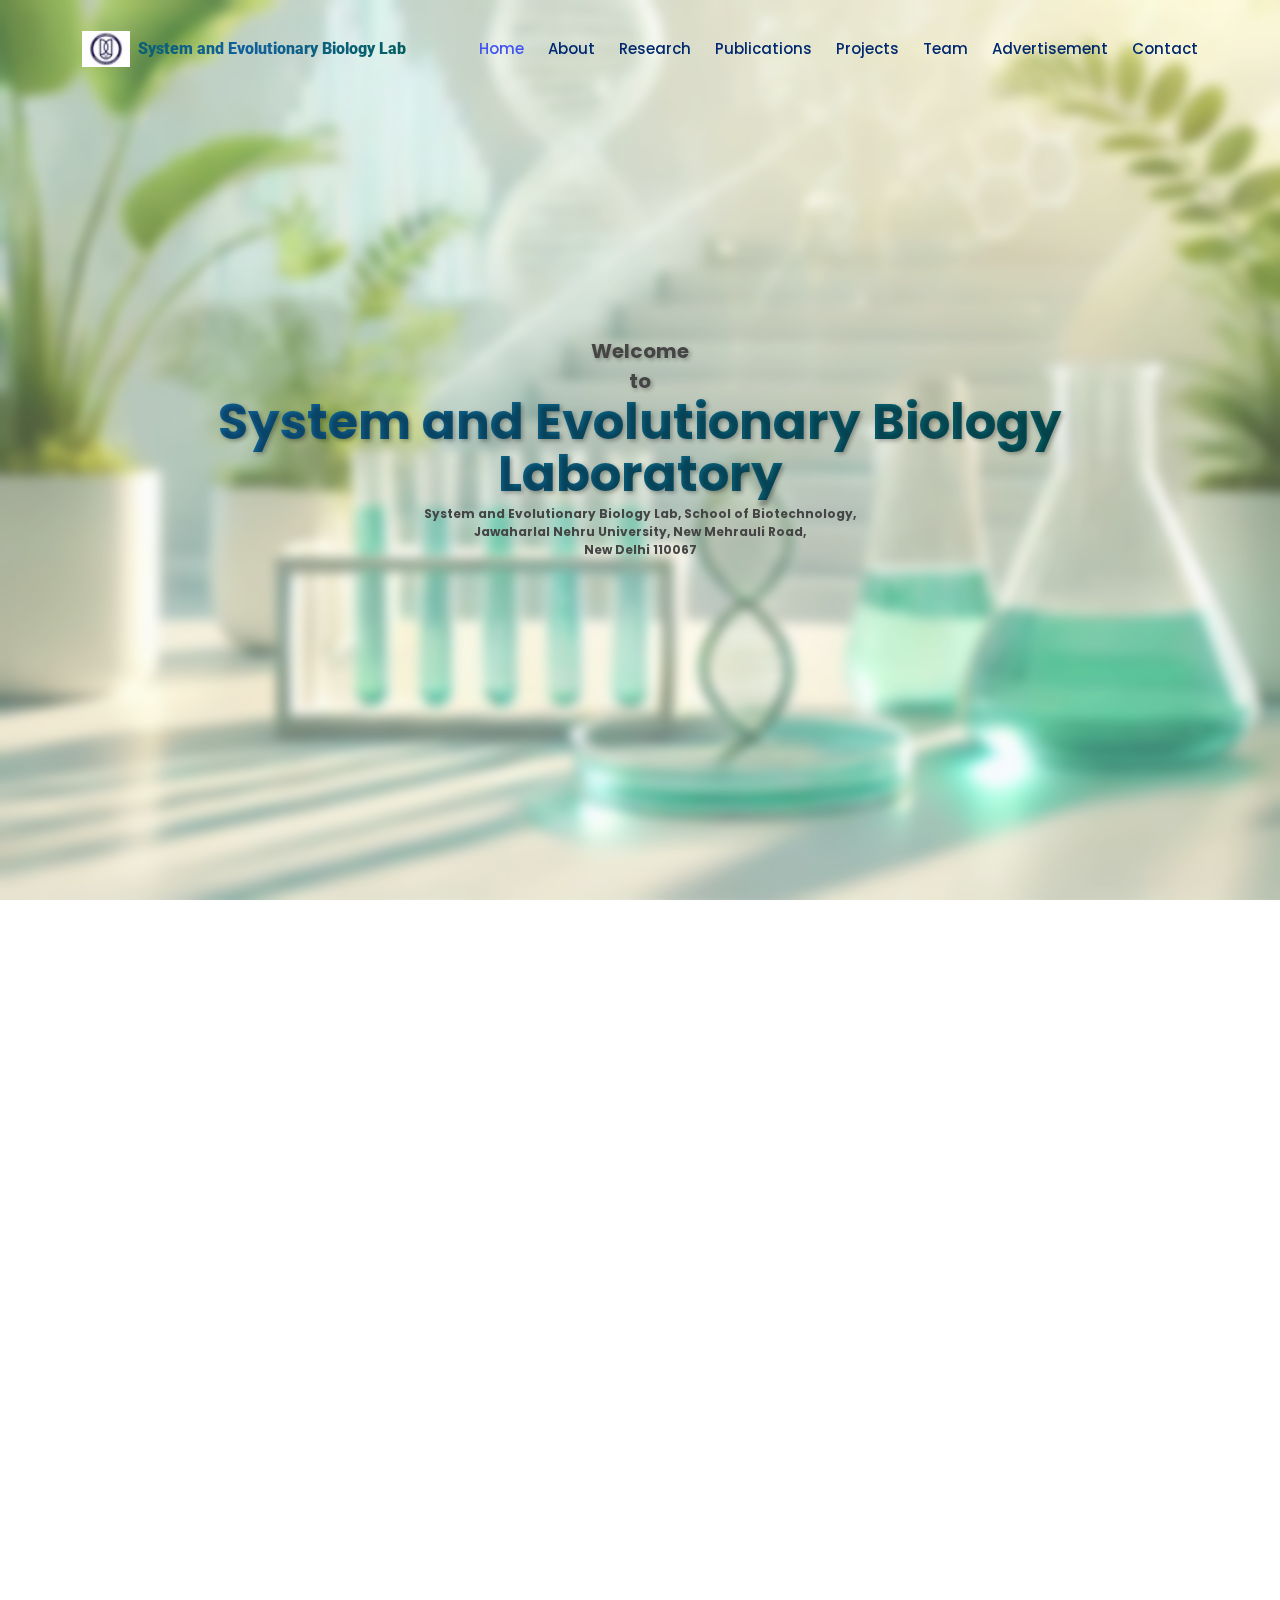
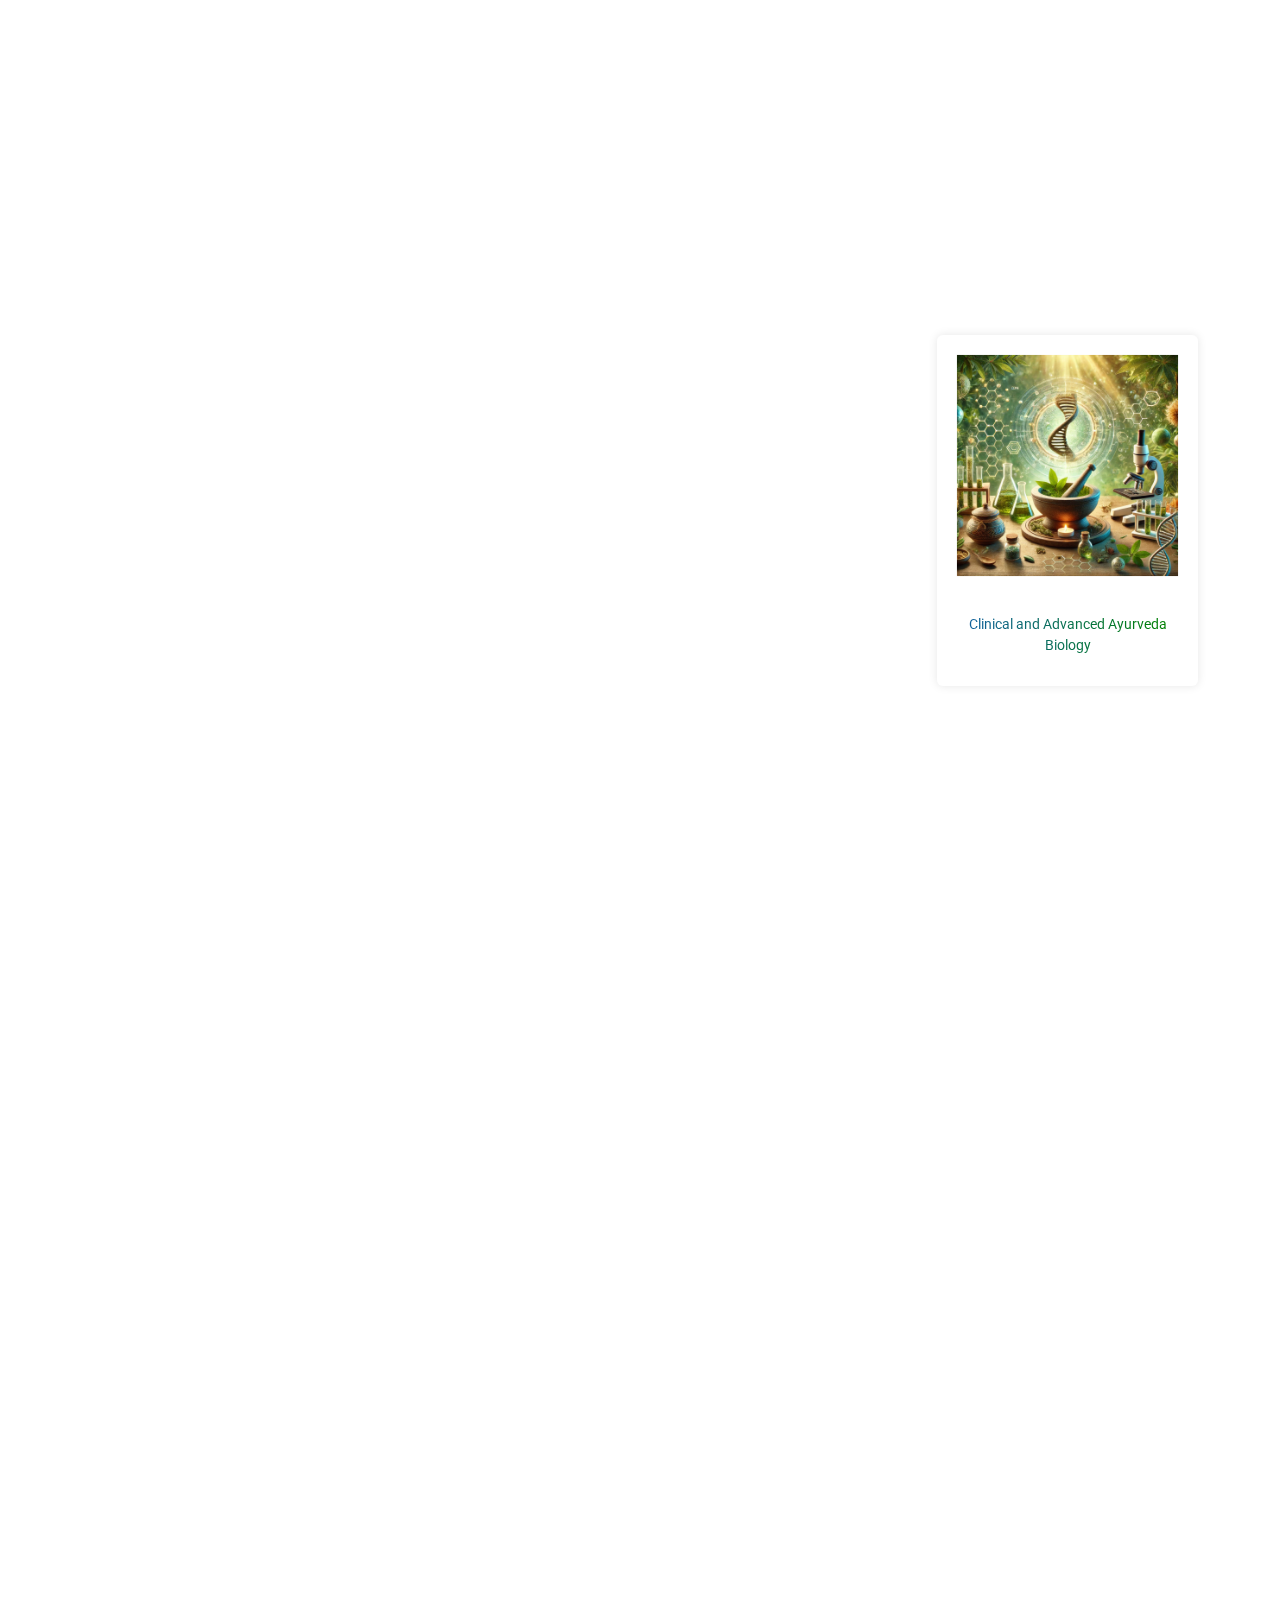
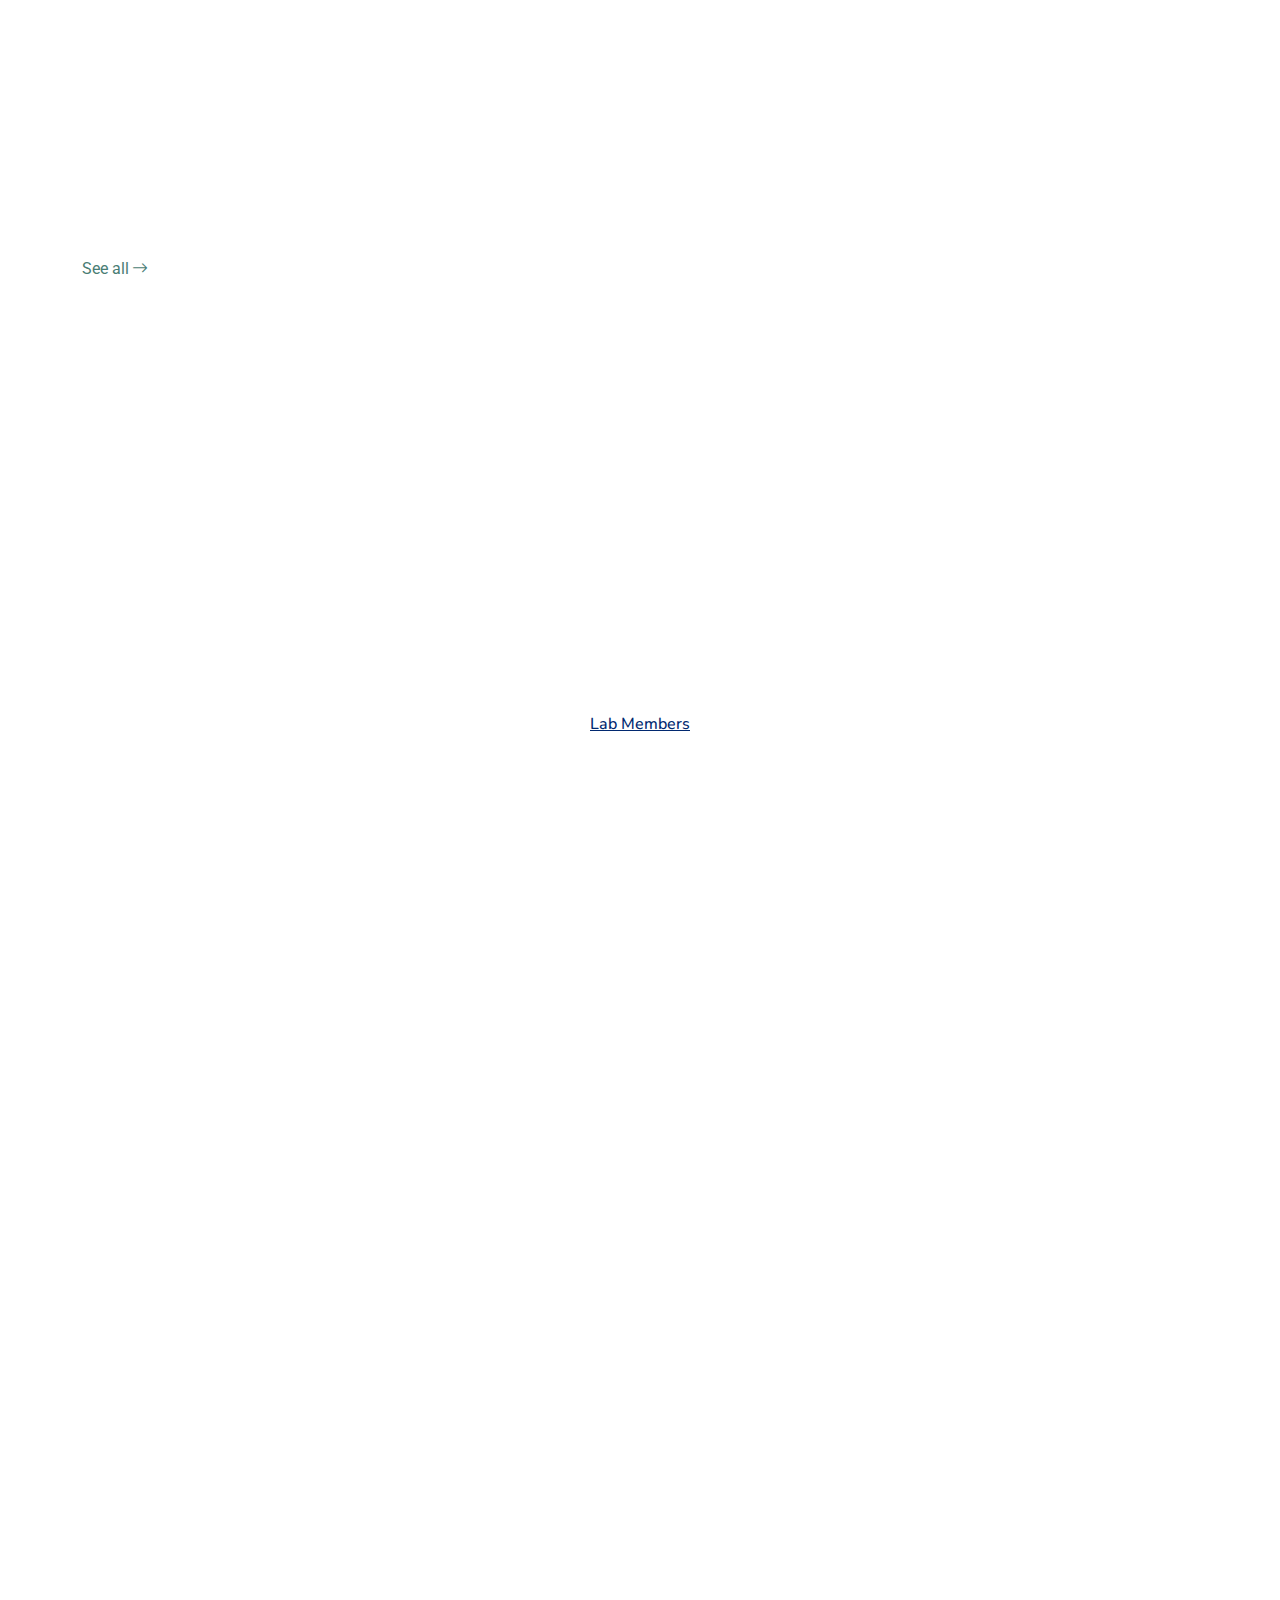
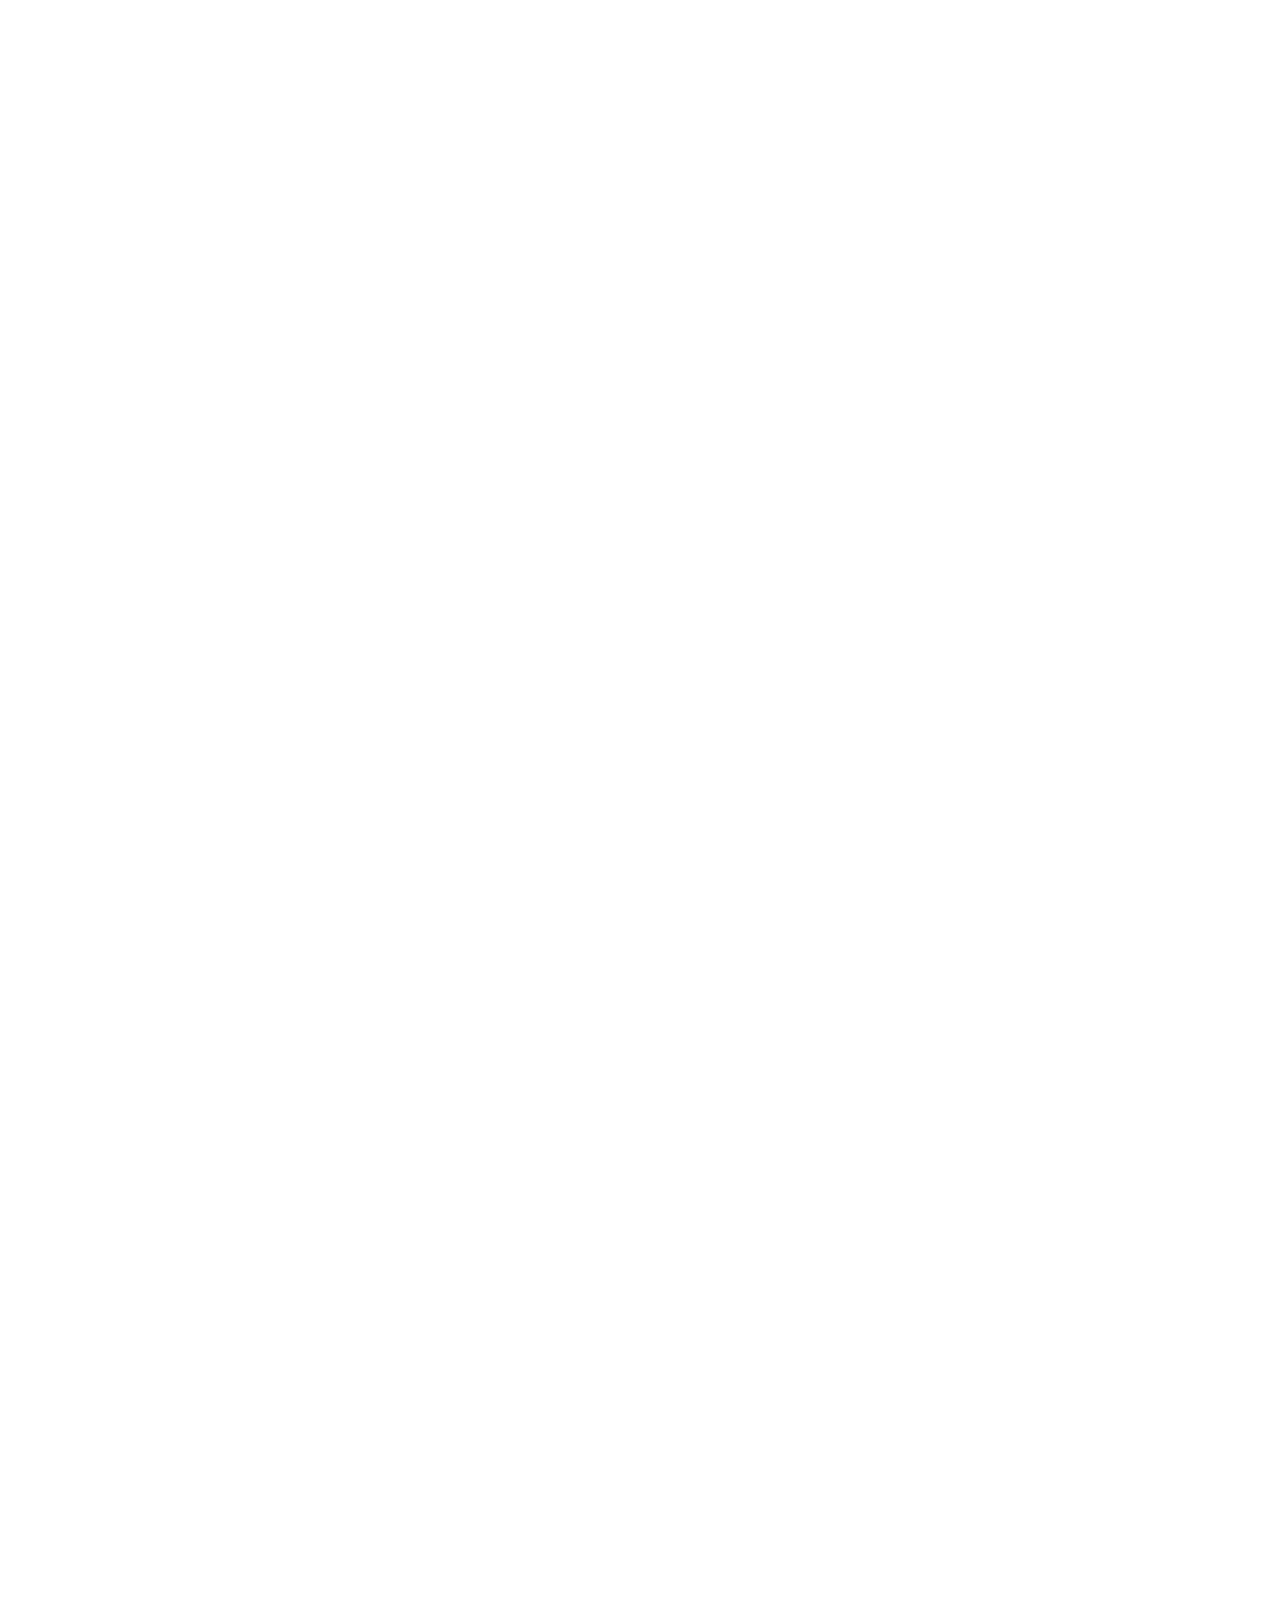
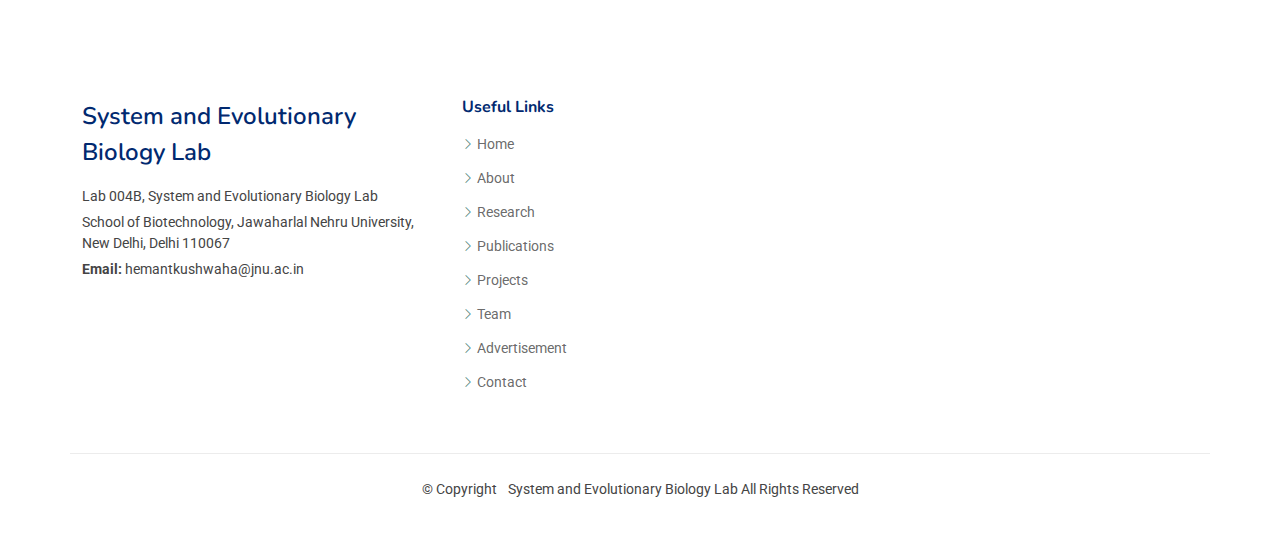
<file: index.html>
<!DOCTYPE html>
<html lang="en">

<head>
  <meta charset="utf-8">
  <meta content="width=device-width, initial-scale=1.0" name="viewport">
  <title>System and Evolutionary Biology Lab</title>
  <meta name="description" content="">
  <meta name="keywords" content="">

  <!-- Favicons -->
  <link href="assets/img/favicon.png" rel="wicon">
  <link href="assets/img/apple-touch-icon.png" rel="apple-touch-icon">

  <!-- Fonts -->
  <link href="https://fonts.googleapis.com" rel="preconnect">
  <link href="https://fonts.gstatic.com" rel="preconnect" crossorigin>
  <link href="https://fonts.googleapis.com/css2?family=Roboto:ital,wght@0,100;0,300;0,400;0,500;0,700;0,900;1,100;1,300;1,400;1,500;1,700;1,900&family=Poppins:ital,wght@0,100;0,200;0,300;0,400;0,500;0,600;0,700;0,800;0,900;1,100;1,200;1,300;1,400;1,500;1,600;1,700;1,800;1,900&family=Nunito:ital,wght@0,200;0,300;0,400;0,500;0,600;0,700;0,800;0,900;1,200;1,300;1,400;1,500;1,600;1,700;1,800;1,900&display=swap" rel="stylesheet">

  <!-- Vendor CSS Files -->
  <link href="assets/vendor/bootstrap/css/bootstrap.min.css" rel="stylesheet">
  <link href="assets/vendor/bootstrap-icons/bootstrap-icons.css" rel="stylesheet">
  <link href="assets/vendor/aos/aos.css" rel="stylesheet">
  <link href="assets/vendor/glightbox/css/glightbox.min.css" rel="stylesheet">
  <link href="assets/vendor/swiper/swiper-bundle.min.css" rel="stylesheet">

  <!-- Main CSS File -->
  <link href="assets/css/main.css" rel="stylesheet">

  <!-- =======================================================
  * Template Name: FlexStart
  * Template URL: https://bootstrapmade.com/flexstart-bootstrap-startup-template/
  * Updated: Nov 01 2024 with Bootstrap v5.3.3
  * Author: BootstrapMade.com
  * License: https://bootstrapmade.com/license/
  ======================================================== -->
</head>

<body class="index-page">

  <header id="header" class="header d-flex align-items-center fixed-top">
    <div class="container-fluid container-xl position-relative d-flex align-items-center">

      <a href="index.html" class="logo d-flex align-items-center me-auto" style="font-size: 16px; font-weight: 900; background: linear-gradient(to right,#045F5F, rgba(17, 97, 158,1), #045F5F);-webkit-background-clip: text;-webkit-text-fill-color: transparent;">
        <img src="assets/img/jnu_logo2.jpeg" alt="JNU Logo"class="me-2" style="height: 40px;">
        System and Evolutionary Biology Lab
      </a>

      <nav id="navmenu" class="navmenu">
        <ul>
          <li><a href="#hero" class="active">Home<br></a></li>
          <li><a href="#about">About</a></li>
          <li><a href="#values">Research</a></li>
          <li><a href="#services">Publications</a></li>
          <li><a href="project.html">Projects</a></li>
          <li><a href="team">Team</a></li>
           <li><a href="#testimonials">Advertisement</a></li>
          <li><a href="#contact">Contact</a></li>
        </ul>
        <i class="mobile-nav-toggle d-xl-none bi bi-list"></i>
      </nav>

      <!-- <a class="btn-getstarted flex-md-shrink-0" href="index.html#about">Get Started</a> -->

    </div>
  </header>

  <main class="main">

   <!-- Hero Section -->
   <section id="hero" class="hero section">

    <div class="container">
      <div class="row gy-4">
        <div class="col-lg-12 order-2 order-lg-1 d-flex flex-column justify-content-center">
          <p class="fw-bold" style="color:#454545; font-size: 20px;font-family:'Tahoma','Lato','Poppins';
            margin-bottom:0 !important;text-shadow: 2px 2px 4px rgba(0, 0, 0, 0.3);">Welcome <br>to</p>
          <h1 data-aos="fade-up"class="fw-bold" style="background: linear-gradient(to right, rgba(17, 97, 158,1), #045F5F);-webkit-background-clip: text;-webkit-text-fill-color: transparent; font-size: 50px;font-family:'Tahoma','Lato','Poppins';text-shadow: 2px 2px 4px rgba(0, 0, 0, 0.3);line-height: 52px;">System and Evolutionary Biology Laboratory</h1>
          <p data-aos="fade-up" class="fw-bold"style="color:#454545; font-size: 12px; font-family:'Tahoma','Lato','Poppins';" data-aos-delay="100"><i class="fa-solid fa-location-dot"></i> System and Evolutionary Biology Lab, School of Biotechnology,<br>Jawaharlal Nehru University, New Mehrauli Road,<br> New Delhi 110067</p>
         
        </div>
      </div>
    </div>

  </section><!-- /Hero Section -->

    <!-- About Section -->
    <section id="about" class="about section">

      <div class="container" data-aos="fade-up" style="border-radius: 5px;">
        <div class="row gx-0 align-items-stretch"> <!-- Use align-items-stretch to make columns equal height -->
    
            <!-- Content Column -->
            <div class="col-lg-8 d-flex flex-column justify-content-center" data-aos="fade-up" data-aos-delay="200" >
                <div class="content h-100 d-flex flex-column justify-content-center" style="border-radius: 5px;"> <!-- Use h-100 and flex utilities -->
                    <h5 class="text-center mb-4" style="font-family:'Tahoma'; color: rgba(17, 97, 158, 1);font-weight: 700;">
                        System and Evolutionary Biology
                    </h5>
                    <p style="margin-bottom: 0;font-size: 10px; line-height: 1.6; color: #333; text-align: justify; font-family: Roboto Slab;">
                        <strong>System and Evolutionary Biology Laboratory</strong> at SBT, JNU, New Delhi, India is a multidisciplinary research group dedicated to unraveling complex biological systems and their evolutionary dynamics. Our research spans a wide spectrum of fields, integrating system and evolutionary biology to study the intricate relationships between organisms and their environments. 
                    </p>
                    <p style="margin-bottom: 0; font-size: 10px; line-height: 1.6; color: #333; text-align: justify; font-family: Roboto Slab;">
                        Harnessing the power of data and computational biology, we analyze vast biological datasets to uncover patterns and generate predictive models, advancing our understanding of life at a systems level. Our work in green nanobiotechnology focuses on the sustainable synthesis of nanoparticles, utilizing eco-friendly nanomaterials for applications in biomedical areas. Additionally, we explore the intersection of traditional knowledge and modern science in clinical and advanced Ayurveda biology, bridging ancient wisdom with cutting-edge research to create holistic approaches to health and wellness.We delve into infectious biology, exploring host-pathogen interactions to better understand disease mechanisms and develop innovative therapeutic strategies.
                    </p>
                    <p style="font-size: 10px; line-height: 1.6; color: #333; text-align: justify; font-family: Roboto Slab;">
                        With a collaborative and interdisciplinary approach, our lab strives to contribute transformative insights and sustainable solutions to some of the most crucial challenges in biology and medicine today.
                    </p>
                </div>
            </div>
    
            <!-- Image Column -->
            <div class="col-lg-4 d-flex align-items-center" data-aos="zoom-out" data-aos-delay="200">
                <img src="assets/img/image (3).webp" class="img-fluid w-100 h-100 object-fit-cover" alt="" style="border-radius: 5px;"> <!-- Use w-100, h-100, and object-fit-cover -->
            </div>
    
        </div>
    </div>

    </section><!-- /About Section -->

    <!-- About Section -->
    <section id="about" class="about section">

      <div class="container" data-aos="fade-up" style="border-radius: 5px;">
        <div class="row gx-0 align-items-stretch"> <!-- Use align-items-stretch to make columns equal height -->
    
            <!-- Content Column -->
            <div class="col-lg-8 d-flex flex-column justify-content-center" data-aos="fade-up" data-aos-delay="200" >
                <div class="content h-100 d-flex flex-column justify-content-center" style="border-radius: 5px;"> <!-- Use h-100 and flex utilities -->
                  <h5 style="font-family: 'Tahoma'; color: rgba(17, 97, 158, 1); text-align: center;font-weight: 700;">Dr. Hemant Ritturaj Kushwaha</h5>
                    <p style="margin-bottom: 0;font-size: 10px; line-height: 1.6; color: #333; text-align: justify; font-family: Roboto Slab;">
                      Dr. Hemant Ritturaj Kushwaha is an Assistant Professor at the School of Biotechnology, Jawaharlal Nehru University (JNU), New Delhi. He is also the Coordinator of the JNU-ICMR Data Analytics Centre and serves as the Innovation Ambassador of MHRD-IIC at JNU. Previously, he held roles as the Coordinator of Innovation and Incubation at AIC-JNUFI, ARIIA Ranking, and as Director (BoD) of AIC-JNUFI. Dr. Kushwaha holds a Ph.D. in Computational Biology from the School of Computational and Integrative Sciences, JNU, New Delhi. He has served as a DST-INSPIRE Faculty at the International Centre for Genetic Engineering and Biotechnology (ICGEB), New Delhi, and has received several awards, including the DST-INSPIRE Faculty Award (2011) and the CSIR-Senior Research Fellowship (2008-2011). His research spans systems and evolutionary biology, data and computational biology, green nanobiotechnology, clinical and advanced Ayurveda biology, as well as the application of Machine Learning and Artificial Intelligence in biological data analysis. Dr. Kushwaha has published <b>36 research papers</b>, authored <b>10 book chapters</b>, and holds <b>one patent</b>. He has led multiple funded projects supported by ICMR, DBT, and the Ministry of AYUSH, contributing significantly to systems biology and Ayurvedic sciences. 
                    </p>
                </div>
            </div>
    
            <!-- Image Column -->
            <div class="col-lg-4 d-flex align-items-center" data-aos="zoom-out" data-aos-delay="200">
                <img src="assets/img/hemantsir.jpg"  class="img-fluid w-100 h-100 object-fit-cover" alt="" style="border-radius: 5px;"> <!-- Use w-100, h-100, and object-fit-cover -->
            </div>
    
        </div>
    </div>

    </section><!-- /About Section -->

    <!-- Values Section -->
    <section id="values" class="values section">

      <!-- Section Title -->
      <div class="container section-title" data-aos="fade-up">
        <h4 style="font-family:'Tahoma';color: rgba(17, 97, 158, 1)">Research</h4>
      </div><!-- End Section Title -->

      <div class="container">

        <div class="row gy-4 justify-content-between text-center">

          <div class="col-lg-3 mb-4" data-aos="fade-up" data-aos-delay="200">
            <div class="card">
              <img src="assets/img/research/system&evo.webp" class="img-fluid " alt="">
              <div class="mt-5">System and Evolutionary Biology</div>
              <p class="brief-content">System and evolutionary biology explores how complex biological systems evolve and adapt over time, linking molecular interactions to evolutionary processes.</p>
            </div>
          </div><!-- End Card Item -->

          <div class="col-lg-3 mb-4" data-aos="fade-up" data-aos-delay="200">
            <div class="card">
              <img src="assets/img/research/data&com.webp" class="img-fluid " alt="">
              <div class="mt-5">Data and Computational Biology</div>
              <p class="brief-content">Data and computational biology uses data analysis, computer science, and mathematical modeling to understand biological systems and diseases.</p>
            </div>
          </div><!-- End Card Item -->

          <div class="col-lg-3 mb-4" data-aos="fade-up" data-aos-delay="100">
            <div class="card">
              <img src="assets/img/research/green-nano.webp" class="img-fluid " alt="">
              <div class="mt-5">Green Nanobiotechnology</div>
              <p class="brief-content">Green nanobiotechnology synthesizes nanoparticles using biological routes, such as microorganisms, plants, and their byproducts, with the help of biotechnological tools.</p>
            </div>
          </div><!-- End Card Item -->

          <div class="col-lg-3 mb-4">
            <div class="card">
              <img src="assets/img/research/clinical&adv.webp" class="img-fluid " alt="">
              <div class="mt-5">Clinical and Advanced Ayurveda Biology</div>
              <p class="brief-content">Clinical and Advanced Ayurveda Biology bridges traditional Ayurvedic medicine with modern science to study its biological and therapeutic principles.</p>
            </div>
          </div><!-- End Card Item -->
          <!-- <div class="col-lg-2 mb-4">
            <div class="card">
              <img src="assets/img/research/infectious.webp" class="img-fluid " alt="">
              <div class="mt-5">Infectious Biology</div>
              <p class="brief-content">Infectious biology characterizes pathogen interactions with the host at an atomic, molecular, and tissue level to tackle infection and antimicrobial resistance.</p>
            </div>
          </div> -->
          <!-- End Card Item -->

          <!-- <div class="col-lg-4" data-aos="fade-up" data-aos-delay="300">
            <div class="card">
              <img src="assets/img/values-3.png" class="img-fluid" alt="">
              <h3>Fugit cupiditate alias nobis.</h3>
              <p>Quam rem vitae est autem molestias explicabo debitis sint. Vero aliquid quidem commodi.</p>
            </div>
          </div> -->
          <!-- End Card Item -->

        </div>

      </div>

    </section><!-- /Values Section -->

    <!-- Services Section -->
    <section id="services" class="services section">

      <!-- Section Title -->
      <div class="container section-title" data-aos="fade-up">
        <h4 style="font-family:'Tahoma';color: rgba(17, 97, 158, 1)">Publications</h4>
      </div><!-- End Section Title -->

      <div class="container">

        <div class="row gy-4" style = "font-size: 12px;">

          <div class="col-lg-4 col-md-6" data-aos="fade-up" data-aos-delay="100">
            <div class="service-item item-cyan position-relative">
              <img src="assets/img/publication/publication_1.jpg"height="200px" width="300px" alt="">
              <p> <a href="https://www.sciencedirect.com/science/article/pii/S0141813025005355" >In-vitro assay studies and molecular docking of functionalized chitosan decorated vanadium pentoxide nano-agents as an antidiabetic drug</a></p>
               <a href="https://www.sciencedirect.com/science/article/pii/S0141813025005355" class="read-more "><span>Read More</span>
                <i class="bi bi-arrow-right"></i></a> 
            </div>
          </div><!-- End Service Item -->

          <div class="col-lg-4 col-md-6" data-aos="fade-up" data-aos-delay="200">
            <div class="service-item item-orange position-relative">
              <!-- <i class="bi bi-broadcast icon"></i> -->
              <!-- <h3>Eosle Commodi</h3> -->
               <img src="assets/img/publication/publication_2.webp" height="200px" width="300px">
              <p><a href="https://link.springer.com/article/10.1007/s40684-024-00647-3">Bacterial Nanofactories: An In-Depth Insight to Potential Green Technology</a></p>
              <a href="https://link.springer.com/article/10.1007/s40684-024-00647-3" class="read-more"><span>Read More</span> <i class="bi bi-arrow-right"></i></a>
            </div>
          </div><!-- End Service Item -->

          <div class="col-lg-4 col-md-6" data-aos="fade-up" data-aos-delay="300">
            <div class="service-item item-teal position-relative">
              <!-- <i class="bi bi-easel icon"></i> -->
              <!-- <h3>Ledo Markt</h3> -->
               <img src="assets/img/publication/publication_3.webp"  height="200px" width="300px" alt="">
              <p><a href="https://iopscience.iop.org/article/10.1088/1748-605X/ad0274/meta">Synthesis of copper-reduced graphene oxide nanomaterials using glucose and study of its antibacterial and anticancer activities</a></p>
              <a href="https://iopscience.iop.org/article/10.1088/1748-605X/ad0274/meta" class="read-more "><span>Read More</span> <i class="bi bi-arrow-right"></i></a>
            </div>
          </div><!-- End Service Item -->

          <div class="col-lg-4 col-md-6" data-aos="fade-up" data-aos-delay="500">
            <div class="service-item item-indigo position-relative">
              <!-- <i class="bi bi-calendar4-week icon"></i> -->
              <!-- <h3>Velit Doloremque.</h3> -->
              <img src="assets/img/publication/publication_4.jpg"  height="200px" width="300px" alt="">
              <p><a href="https://www.sciencedirect.com/science/article/pii/S092544392400557X">Linking COVID-19 and cancer: Underlying mechanism</a></p>
              <a href="https://www.sciencedirect.com/science/article/pii/S092544392400557X" class="read-more "><span>Read More</span> <i class="bi bi-arrow-right"></i></a>
            </div>
          </div><!-- End Service Item -->


          <div class="col-lg-4 col-md-6" data-aos="fade-up" data-aos-delay="600">
            <div class="service-item item-pink position-relative">
              <!-- <i class="bi bi-chat-square-text icon"></i> -->
              <!-- <h3>Dolori Architecto</h3> -->
              <img src="assets/img/publication/publication_5.jpg"  height="200px" width="300px" alt="">
              <p><a href="https://www.sciencedirect.com/science/article/pii/S0308814624016352">Characterization, phytochemical profiling, antioxidant, and cytotoxicity of underutilized medicinal plants and composite flour</a></p>
              <a href="https://www.sciencedirect.com/science/article/pii/S0308814624016352" class="read-more "><span>Read More</span> <i class="bi bi-arrow-right"></i></a>
            </div>
          </div><!-- End Service Item -->

          <!-- <div class="col-lg-4 col-md-6" data-aos="fade-up" data-aos-delay="600">
            <div class="service-item item-pink position-relative">
              <i class="bi bi-chat-square-text icon"></i>
              <h3>Dolori Architecto</h3>
              <p>Hic molestias ea quibusdam eos. Fugiat enim doloremque aut neque non et debitis iure. Corrupti recusandae ducimus enim.</p>
              <a href="#" class="read-more stretched-link"><span>Read More</span> <i class="bi bi-arrow-right"></i></a>
            </div>
          </div> -->
          <!-- End Service Item -->

          <a href="https://g.co/kgs/fr4uFks" class="see-more "><span style="font-size: 16px; ">See all</span> <i class="bi bi-arrow-right" style="font-size: 16px;"></i></a>

        </div>

      </div>

    </section><!-- /Services Section -->

     <!-- Team Section -->
     <section id="team" class="team section">
      <!-- Section Title -->
      <div class="container section-title" data-aos="fade-up">
          <h4 style="font-family:'Tahoma';color: rgba(17, 97, 158, 1)">Lab Incharge</h4>
      </div>
      <!-- End Section Title -->
  
      <div class="container"> 
        <div class="row gy-4  justify-content-center" style="padding-bottom: 40px;"> <!-- Center the card horizontally -->
          <!-- <h6 style="text-decoration: underline;text-align: center;">Lab Incharge</h6> -->
      
          <!-- Card 1 -->
          <div class="col-lg-6 col-md-8 d-flex justify-content-center" data-aos="fade-up" data-aos-delay="100">
              <div class="team-member d-flex align-items-center bg-light p-3 rounded shadow"> <!-- Flexbox for photo + content -->
                  <div class="member-img me-4"> <!-- Photo on the left -->
                      <img src="assets/img/team/Hemant.jpg" class="img-fluid rounded" alt="Dr. Hemant Ritturaj Kushwaha" style="width: 150px; height: 150px;">
                  </div>
                  <div class="member-info"> <!-- Content on the right -->
                      <h6>Dr. Hemant Ritturaj Kushwaha</h6>
                      <span>PhD, Computational Biology</span>
                      <a href="C:\Users\91930\Downloads\dr_hemant_Nov_2024_resume.pdf">Curriculum Vitae</a>
                      <a href="portfolio-details.html" title="More Details" class="details-link"><i class="bi bi-link-45deg"></i></a> <br>
                      <a href="mailto:hemantkushwaha@jnu.ac.in">hemantkushwaha@jnu.ac.in</a>
                  </div>
              </div>
          </div>
          <!-- End Card 1 -->
      </div>
          

          <div class="row gy-4" >
            <h6 style="text-decoration: underline;text-align: center;" >Lab Members</h6>
  
              <!-- Card 2 -->
              <div class="col-lg-3 col-md-6 d-flex align-items-stretch" data-aos="fade-up" data-aos-delay="200">
                <div class="team-member">
                    <div class="member-img">
                        <img src="assets/img/team/anu.png" class="img-fluid" alt="">
                    </div>
                    <div class="member-info">
                        <h6>Dr. Anu Singh</h6>
                        <span>PhD, Biotechnology</span>
                        <a href="mailto:classicsingh@gmail.com" title="Mail" class="details-link">classicsingh@gmail.com</a>
                        <a href="https://scholar.google.co.in/citations?user=szYu1n4AAAAJ&hl=en" title="More Details" class="details-link">Google Scholar</a>
                        
                    </div>
                </div>
            </div>
            <!-- End Card 2 -->

            <!-- Card 3 -->
            <div class="col-lg-3 col-md-6 d-flex align-items-stretch" data-aos="fade-up" data-aos-delay="300">
                <div class="team-member">
                    <div class="member-img">
                        <img src="assets/img/team/richa.jpg" class="img-fluid" alt="">
                    </div>
                    <div class="member-info">
                        <h6>Dr. Richa Singh</h6>
                        <span>PhD, Biotechnology</span>
                        <a href="richas131@gmail.com" title="Mail" class="details-link">richas131@gmail.com</a>
                    </div>
                </div>
            </div>
            <!-- End Card 3 -->

            <!-- Card 4 -->
        <div class="col-lg-3 col-md-6 d-flex align-items-stretch" data-aos="fade-up" data-aos-delay="400">
          <div class="team-member">
              <div class="member-img">
                  <img src="assets/img/team/awantika.png" class="img-fluid" alt="Dr. Awantika Singh">
              </div>
              <div class="member-info text-center"> <!-- Added text-center to center the content -->
                  <h6>Dr. Awantika Singh</h6>
                  <span>Post Doctoral Fellow</span>
                  <!-- <a href="awantika.html" title="More Details" class="details-link"><i class="bi bi-link-45deg"></i></a> -->
                  <a href="mailto:awani867singh@gmail.com" title="Mail" class="details-link">awani867singh@gmail.com</a>
              </div>
          </div>
      </div>
      <!-- End Card 4 -->
            
       <!-- Card 5 -->
       <div class="col-lg-3 col-md-6 d-flex align-items-stretch" data-aos="fade-up" data-aos-delay="100">
        <div class="team-member">
            <div class="member-img">
                <img src="assets/img/team/saurav.jpeg" class="img-fluid" alt="">
            </div>
            <div class="member-info">
                <h6>Mr. Sourabh Tyagi</h6>
                <span>PhD Scholar</span>
                <a href="mailto: sourabhtyagi.st91@gmail.com" title="Mail" class="details-link">sourabhtyagi.st91@gmail.com</a>
            </div>
        </div>
    </div>
    <!-- End Card 5 -->

    <!-- Card 6 -->
    <div class="col-lg-3 col-md-6 d-flex align-items-stretch" data-aos="fade-up" data-aos-delay="200">
        <div class="team-member">
            <div class="member-img">
                <img src="assets/img/team/nipanshi_mam_2.jpg" class="img-fluid" alt="">
            </div>
            <div class="member-info">
                <h6>Ms. Nipanshi Tyagi</h6>
                <span>PhD Scholar</span>
                <a href="mailto:tyaginipanshi72@gmail.com" title="Mail" class="details-link">tyaginipanshi72@gmail.com</a>
            </div>
        </div>
    </div>
    <!-- End Card 6 -->

    <!-- Card 7 -->
    <div class="col-lg-3 col-md-6 d-flex align-items-stretch" data-aos="fade-up" data-aos-delay="300">
        <div class="team-member">
            <div class="member-img">
                <img src="assets/img/team/diksha_2.jpg" class="img-fluid" alt="">
            </div>
            <div class="member-info">
                <h6>Ms. Diksha Shrivastav</h6>
                <span>PhD Scholar</span>
                <a href="mailto: drdksha@gmail.com" title="Mail" class="details-link">drdksha@gmail.com</a>
            </div>
        </div>
    </div>
    <!-- End Card 7 -->

    <!-- Card 7 -->
    <div class="col-lg-3 col-md-6 d-flex align-items-stretch" data-aos="fade-up" data-aos-delay="300">
      <div class="team-member">
          <div class="member-img">
              <img src="assets/img/team/jatin.jpg" class="img-fluid" alt="">
          </div>
          <div class="member-info">
              <h6>Mr. Jatin Suryavanshi</h6>
              <span>PhD Scholar</span>
              <a href="mailto: jn4jatin@gmail.com" title="mail" class="details-link">jn4jatin@gmail.com</a>
              <!-- <a href="#" title="More Details" class="details-link"><i class="bi bi-link-45deg"></i></a> -->
          </div>
      </div>
  </div>
  <!-- End Card 7 -->

            <!-- Card 8 -->
            <div class="col-lg-3 col-md-6 d-flex align-items-stretch" data-aos="fade-up" data-aos-delay="400">
              <div class="team-member">
                  <div class="member-img">
                      <img src="assets/img/team/amandeep.jpg" class="img-fluid" alt="">
                  </div>
                  <div class="member-info">
                      <h6>Dr. Amandeep Kaur</h6>
                      <span>PhD, Botany</span>
                      <a href="mailto: mandeepadk17@gmail.com" title="mail" class="details-link">mandeepadk17@gmail.com</a>
                  </div>
              </div>
          </div>
          <!-- End Card 8 -->


             <!-- Card 8 -->
             <div class="col-lg-3 col-md-6 d-flex align-items-stretch" data-aos="fade-up" data-aos-delay="400">
              <div class="team-member">
                  <div class="member-img">
                      <img src="assets/img/team/rakesh_2.jpg" class="img-fluid" alt="">
                  </div>
                  <div class="member-info">
                      <h6>Mr. Rakesh Raushan</h6>
                      <span>IT Consultant</span>
                      <a href="mailto: rakeshgnit3366@gmail.com" title="Mail" class="details-link">rakeshgnit3366@gmail.com</a>
                  </div>
              </div>
          </div>
          <!-- End Card 8 -->

          <!-- Card 9 -->
          <div class="col-lg-3 col-md-6 d-flex align-items-stretch" data-aos="fade-up" data-aos-delay="100">
            <div class="team-member">
                <div class="member-img">
                    <img src="assets/img/team/akanksha_2.jpg" class="img-fluid" alt="">
                </div>
                <div class="member-info">
                    <h6>Mrs. Akanksha Gautam</h6>
                    <span>MSc, Biotechnology</span>
                    <a href="mailto: coolakanksha0707@gmail.com" title="More Details" class="details-link">coolakanksha0707@gmail.com</a>
                </div>
            </div>
        </div>
        <!-- End Card 9 -->

        <!-- Card 9 -->
        <div class="col-lg-3 col-md-6 d-flex align-items-stretch" data-aos="fade-up" data-aos-delay="100">
          <div class="team-member">
              <div class="member-img">
                  <img src="assets/img/team/Shelja_2.jpg" class="img-fluid" alt="">
              </div>
              <div class="member-info">
                  <h6>Ms. Shelja Jindal</h6>
                  <span>MCA, Computer Science</span>
                  <a href="mailto: sheljajindl@gmail.com" title="Mail" class="details-link">sheljajindl@gmail.com</a>
              </div>
          </div>
      </div>
      <!-- End Card 9 -->

      <!-- Card 9 -->
      <div class="col-lg-3 col-md-6 d-flex align-items-stretch" data-aos="fade-up" data-aos-delay="100">
        <div class="team-member">
            <div class="member-img">
                <img src="assets/img/team/Latika_2.jpg" class="img-fluid" alt="">
            </div>
            <div class="member-info">
                <h6>Ms. Latika Agrawal</h6>
                <span>MBA, Finance</span>
                <a href="mailto: latika.agrawal94@gmail.com" title="Mail" class="details-link">latika.agrawal94@gmail.com</a>
            </div>
        </div>
    </div>
    <!-- End Card 9 -->

          <!-- Card 9 -->
          <div class="col-lg-3 col-md-6 d-flex align-items-stretch" data-aos="fade-up" data-aos-delay="100">
              <div class="team-member">
                  <div class="member-img">
                      <img src="assets/img/team/kushal_.jpg" class="img-fluid" alt="">
                  </div>
                  <div class="member-info">
                      <h6>Dr. Kushal Saraswat</h6>
                      <span>BAMS</span>
                      <a href="mailto: kushalsaraswat57@gmail.com" title="Mail" class="details-link">kushalsaraswat57@gmail.com</a>
                  </div>
              </div>
          </div>
          <!-- End Card 9 -->

          <!-- Card 10 -->
          <div class="col-lg-3 col-md-6 d-flex align-items-stretch" data-aos="fade-up" data-aos-delay="200">
              <div class="team-member">
                  <div class="member-img">
                      <img src="assets/img/team/neha_photo.jpg"  class="img-fluid" alt="">
                  </div>
                  <div class="member-info">
                      <h6>Ms. Neha Yaduvanshi</h6>
                      <span>B.Tech, Computer Science</span>
                      <a href="mailto: nehayaduvanshi203@gmail.com" title="Mail" class="details-link">nehayaduvanshi203@gmail.com</a>
                  </div>
              </div>
          </div>
          <!-- End Card 10 -->
          </div>
      </div>
  </section>
    <!-- /Team Section -->
     

    <!-- Testimonials Section -->
    <section id="testimonials" class="testimonials section">

      <!-- Section Title -->
      <div class="container section-title" data-aos="fade-up">
        <h4 style="font-family: 'Tahoma'; color: rgba(17, 97, 158, 1);">Advertisements</h4>
      </div><!-- End Section Title -->

      <div class="container" data-aos="fade-up" data-aos-delay="100">

        <div class="marquee-text text-warning" style="box-shadow: 0 4px 8px rgba(0, 0, 0, 0.2); padding: 10px; background-color: #fff; border-radius: 5px;">
          <marquee width="100%" direction="left" height="40px">
            Join our dynamic research team!! Aspiring researchers with a strong academic background are encouraged to apply for positions as intern/trainee. Aspiring PhD Students, Post-Doctoral Researchers, or Research Associates with self-funding may contact via email for possible collaborations.
          </marquee>
        </div>

      </div>

      <!-- Table Section -->
  <div class="container" data-aos="fade-up" data-aos-delay="100">
    <div class="table-container">
      <table>
        <thead style="font-size: 14px;">
          <tr>
            <th>Post Date</th>
            <th>Post Name</th>
            <th>Qualification</th>
            <th>Advertisement No.</th>
            <th>Last Date</th>
            <th>More Details</th>
          </tr>
        </thead>
        <tbody style="font-size: 12px;">
          <tr>
            <td data-label="Post Date">02/01/2025</td>
            <td data-label="Post Name">JRF</td>
            <td data-label="Qualification">Any Graduation degree (+4 years of experience)</td>
            <td data-label="Advt No">CRPD/PO/2024-25/22</td>
            <td data-label="Last Date">15/01/2025</td>
            <td data-label="More Information"><a href="#">Get Details</a></td>
          </tr>
          <tr>
            <td data-label="Post Date">02/01/2025</td>
            <td data-label="Post Name">JRF</td>
            <td data-label="Qualification">Any Graduation degree (+4 years of experience)</td>
            <td data-label="Advt No">CRPD/PO/2024-25/22</td>
            <td data-label="Last Date">15/01/2025</td>
            <td data-label="More Information"><a href="#">Get Details</a></td>
          </tr>
          <tr>
            <td data-label="Post Date">02/01/2025</td>
            <td data-label="Post Name">JRF</td>
            <td data-label="Qualification">Any Graduation degree (+4 years of experience)</td>
            <td data-label="Advt No">CRPD/PO/2024-25/22</td>
            <td data-label="Last Date">15/01/2025</td>
            <td data-label="More Information"><a href="#">Get Details</a></td>
          </tr>
        </tbody>
      </table>
    </div>
  </div>

    </section><!-- /Testimonials Section -->

    <!-- Contact Section -->
    <section id="contact" class="contact section">

      <!-- Section Title -->
      <div class="container section-title" data-aos="fade-up">
        <h4 style="font-family:'Tahoma';color: rgba(17, 97, 158, 1)">Contact Us</h4>
      </div><!-- End Section Title -->

      <div class="container" data-aos="fade-up" data-aos-delay="100">

        <div class="row gy-4">

          <div class="col-lg-6">

            <div class="row gy-4">
              <div class="col-md-6">
                <div class="info-item" data-aos="fade" data-aos-delay="200" style="border-radius: 5px;">
                  <i class="bi bi-geo-alt"></i>
                  <span>Address</span>
                  <p>Lab 004B, System and Evolutionary Biology Lab</p>
                  <p>School of Biotechnology, Jawaharlal Nehru University, New Delhi, Delhi 110067</p>
                </div>
              </div><!-- End Info Item -->

              <div class="col-md-6">
                <div class="info-item" data-aos="fade" data-aos-delay="300" style="border-radius: 5px;">
                  <i class="bi bi-envelope"></i>
                  <span>Email Us</span>
                  <p>hemantkushwaha@jnu.ac.in</p>
                  <!-- <p>+1 6678 254445 41</p> -->
                </div>
              </div><!-- End Info Item -->

              <!-- <div class="col-md-6">
                <div class="info-item" data-aos="fade" data-aos-delay="400">
                  <i class="bi bi-envelope"></i>
                  <h3>Email Us</h3>
                  <p>info@example.com</p>
                  <p>contact@example.com</p>
                </div>
              </div> -->
              <!-- End Info Item -->

              <!-- <div class="col-md-6">
                <div class="info-item" data-aos="fade" data-aos-delay="500">
                  <i class="bi bi-clock"></i>
                  <h3>Open Hours</h3>
                  <p>Monday - Friday</p>
                  <p>9:00AM - 05:00PM</p>
                </div>
              </div> -->
              <!-- End Info Item -->

            </div>

          </div>

          <div class="col-6 wow zoomIn" data-wow-delay="0.1s">
            <div class="rounded h-100">
                <!-- <iframe class="rounded w-100" 
                style="height: 400px;" src="https://www.google.com/maps/embed?pb=!1m18!1m12!1m3!1d3504.9291838282506!2d77.16776829999999!3d28.5418482!2m3!1f0!2f0!3f0!3m2!1i1024!2i768!4f13.1!3m3!1m2!1s0x390d1dc3ba82723b%3A0x7c027503a321b51!2sSchool%20of%20Biotechnology!5e0!3m2!1sen!2sin!4v1735023032254!5m2!1sen!2sin"
                loading="lazy" referrerpolicy="no-referrer-when-downgrade"></iframe> -->
                <iframe src="https://www.google.com/maps/embed?pb=!1m18!1m12!1m3!1d3504.9291838282506!2d77.16776829999999!3d28.5418482!2m3!1f0!2f0!3f0!3m2!1i1024!2i768!4f13.1!3m3!1m2!1s0x390d1dc3ba82723b%3A0x7c027503a321b51!2sSchool%20of%20Biotechnology!5e0!3m2!1sen!2sin!4v1735539568028!5m2!1sen!2sin" width="600" height="280" style="border:0; border-radius: 10px" allowfullscreen="" loading="lazy" referrerpolicy="no-referrer-when-downgrade"></iframe>
            </div>
            
        </div>

        </div>

      </div>

    </section><!-- /Contact Section -->

  </main>

  <footer id="footer" class="footer">

    <div class="container footer-top">
      <div class="row gy-4">
        <div class="col-lg-4 col-md-6 footer-about">
          <a href="index.html" class="d-flex align-items-center">
            <span class="sitename">System and Evolutionary Biology Lab</span>
          </a>
          <div class="footer-contact pt-3">
            <p>Lab 004B, System and Evolutionary Biology Lab</p>
            <p> School of Biotechnology, Jawaharlal Nehru University, New Delhi, Delhi 110067</p>
            <!-- <p class="mt-3"><strong>Phone:</strong> <span>+1 5589 55488 55</span></p> -->
            <p><strong>Email:</strong> <span>hemantkushwaha@jnu.ac.in</span></p>
          </div>
        </div>
        

        <div class="col-lg-2 col-md-3 footer-links">
          <h4>Useful Links</h4>
          <ul>
            <li><i class="bi bi-chevron-right"></i> <a href="index.html">Home</a></li>
            <li><i class="bi bi-chevron-right"></i> <a href="#about">About</a></li>
            <li><i class="bi bi-chevron-right"></i> <a href="#values">Research</a></li>
            <li><i class="bi bi-chevron-right"></i> <a href="#services">Publications</a></li>
            <li><i class="bi bi-chevron-right"></i> <a href="projects.html">Projects</a></li>
            <li><i class="bi bi-chevron-right"></i> <a href="#team">Team</a></li>
            <li><i class="bi bi-chevron-right"></i> <a href="#testimonials">Advertisement</a></li>
            <li><i class="bi bi-chevron-right"></i> <a href="#contact">Contact</a></li>
          </ul>
        </div>

        <!-- <div class="col-lg-2 col-md-3 footer-links">
          <h4>Our Services</h4>
          <ul>
            <li><i class="bi bi-chevron-right"></i> <a href="#">Web Design</a></li>
            <li><i class="bi bi-chevron-right"></i> <a href="#">Web Development</a></li>
            <li><i class="bi bi-chevron-right"></i> <a href="#">Product Management</a></li>
            <li><i class="bi bi-chevron-right"></i> <a href="#">Marketing</a></li>
          </ul>
        </div> -->

        <!-- <div class="col-lg-4 col-md-12">
          <h4>Follow Us</h4>
          <p>Cras fermentum odio eu feugiat lide par naso tierra videa magna derita valies</p>
          <div class="social-links d-flex">
            <a href=""><i class="bi bi-twitter-x"></i></a>
            <a href=""><i class="bi bi-facebook"></i></a>
            <a href=""><i class="bi bi-instagram"></i></a>
            <a href=""><i class="bi bi-linkedin"></i></a>
          </div>
        </div> -->

      </div>
    </div>

    <div class="container copyright text-center mt-4">
      <p>© <span>Copyright</span> <strong class="px-1 sitename"></strong> System and Evolutionary Biology Lab <span>All Rights Reserved</span></p>
      
    </div>

  </footer>

  <!-- Scroll Top -->
  <a href="#" id="scroll-top" class="scroll-top d-flex align-items-center justify-content-center"><i class="bi bi-arrow-up-short"></i></a>

  <!-- Vendor JS Files -->
  <script src="assets/vendor/bootstrap/js/bootstrap.bundle.min.js"></script>
  <script src="assets/vendor/php-email-form/validate.js"></script>
  <script src="assets/vendor/aos/aos.js"></script>
  <script src="assets/vendor/glightbox/js/glightbox.min.js"></script>
  <script src="assets/vendor/purecounter/purecounter_vanilla.js"></script>
  <script src="assets/vendor/imagesloaded/imagesloaded.pkgd.min.js"></script>
  <script src="assets/vendor/isotope-layout/isotope.pkgd.min.js"></script>
  <script src="assets/vendor/swiper/swiper-bundle.min.js"></script>

  <!-- Main JS File -->
  <script src="assets/js/main.js"></script>

</body>

</html>
</file>
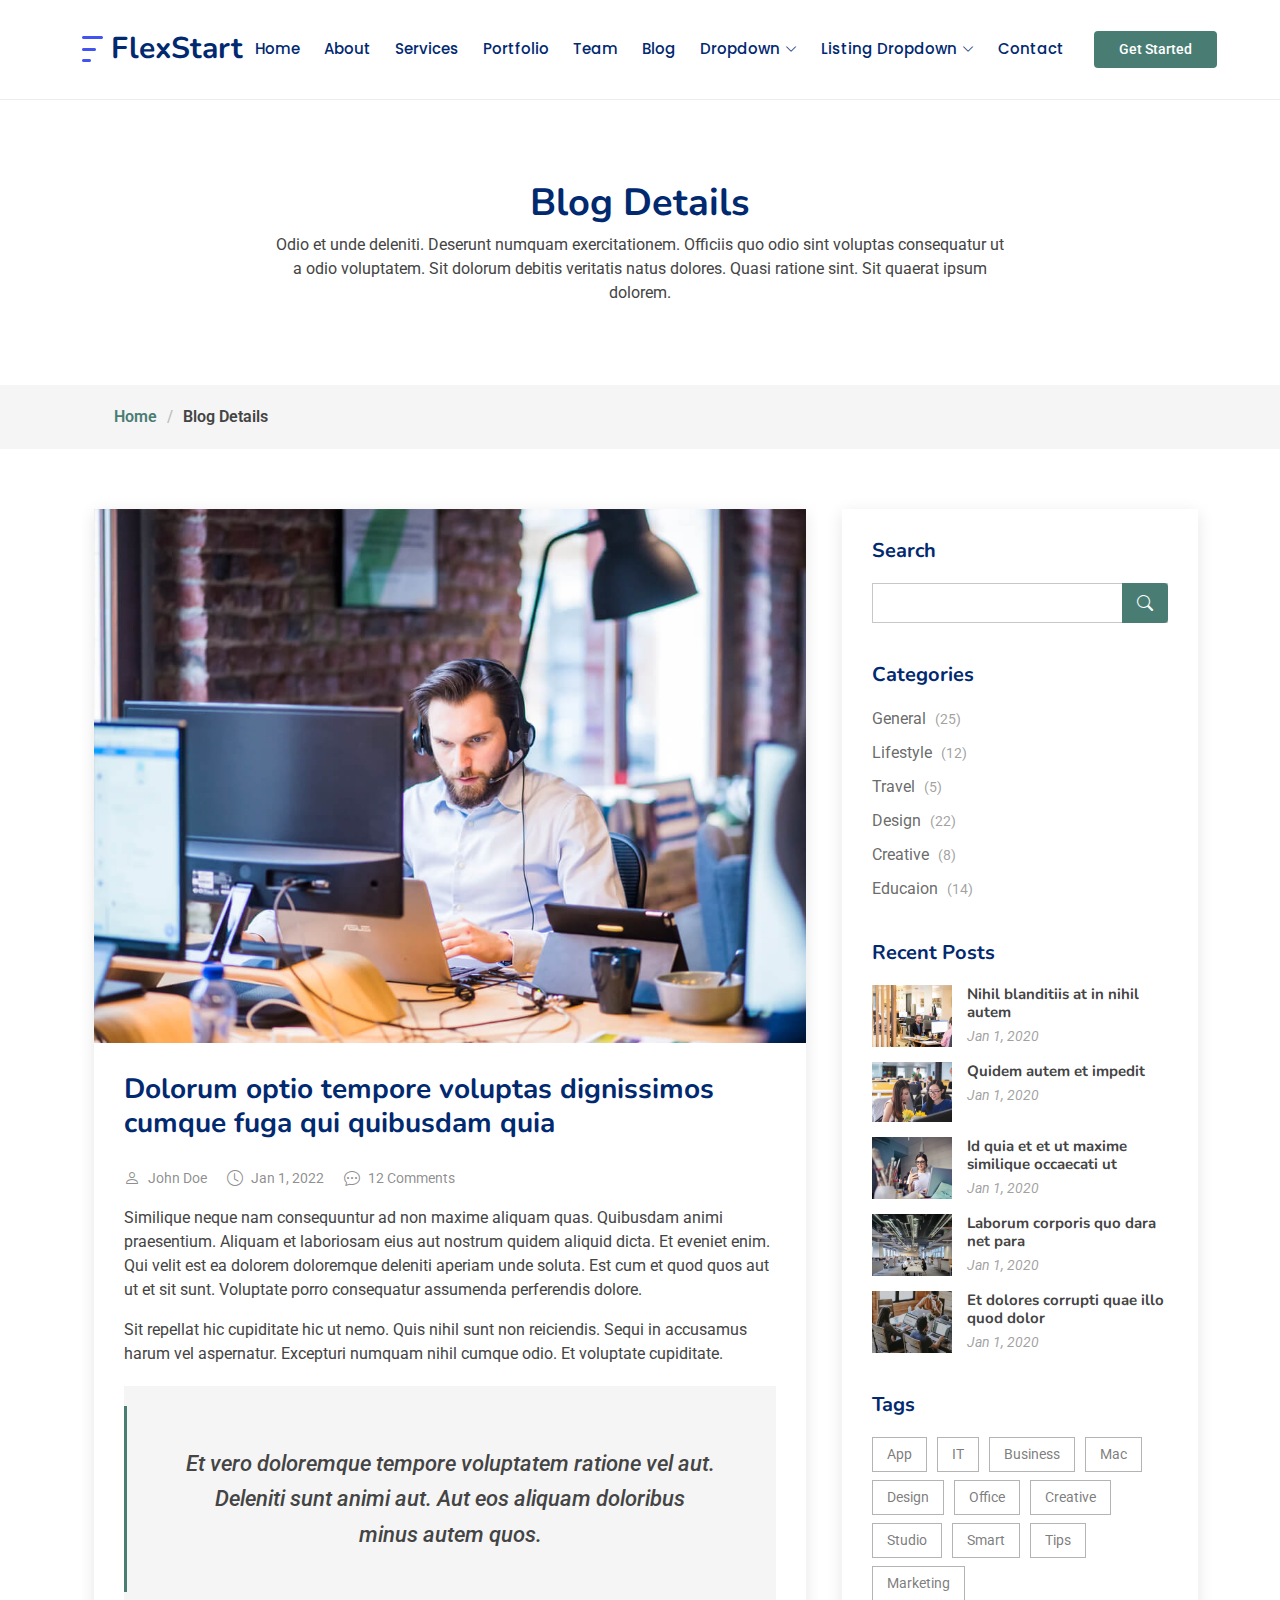
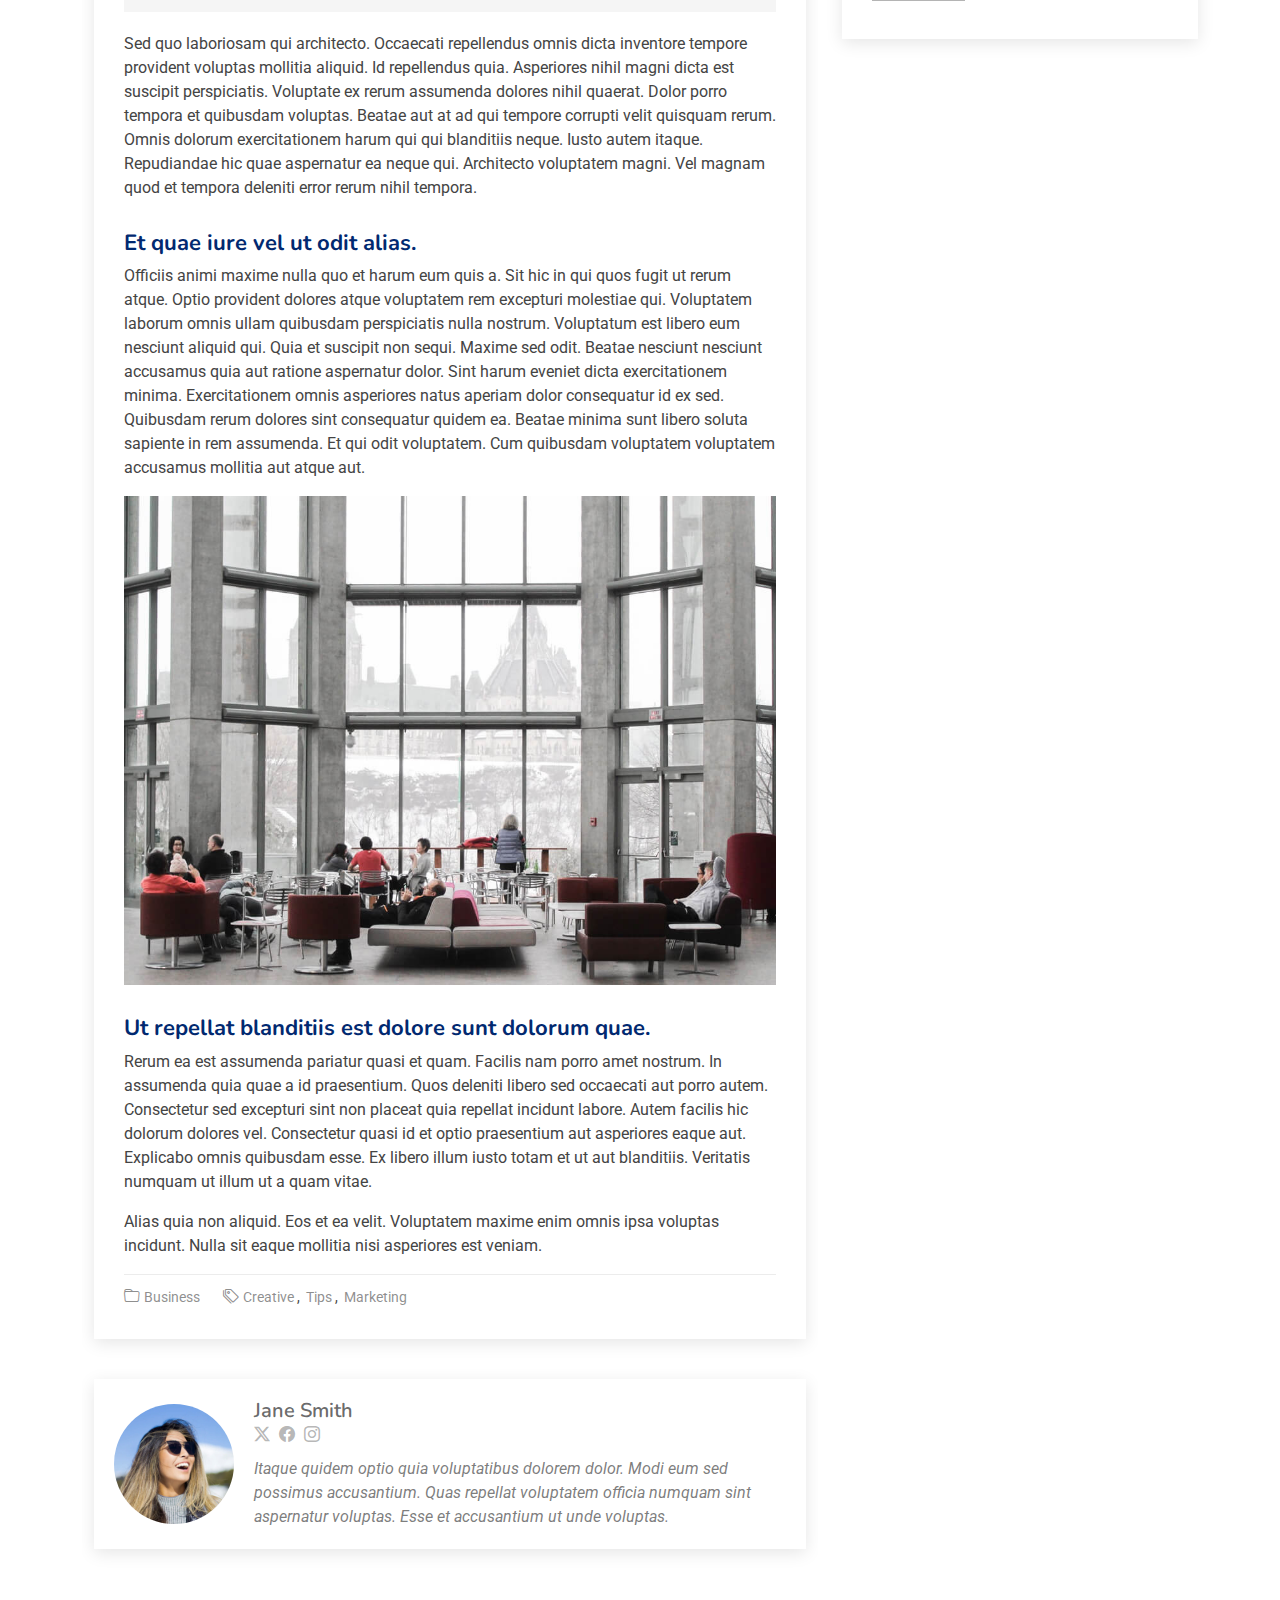
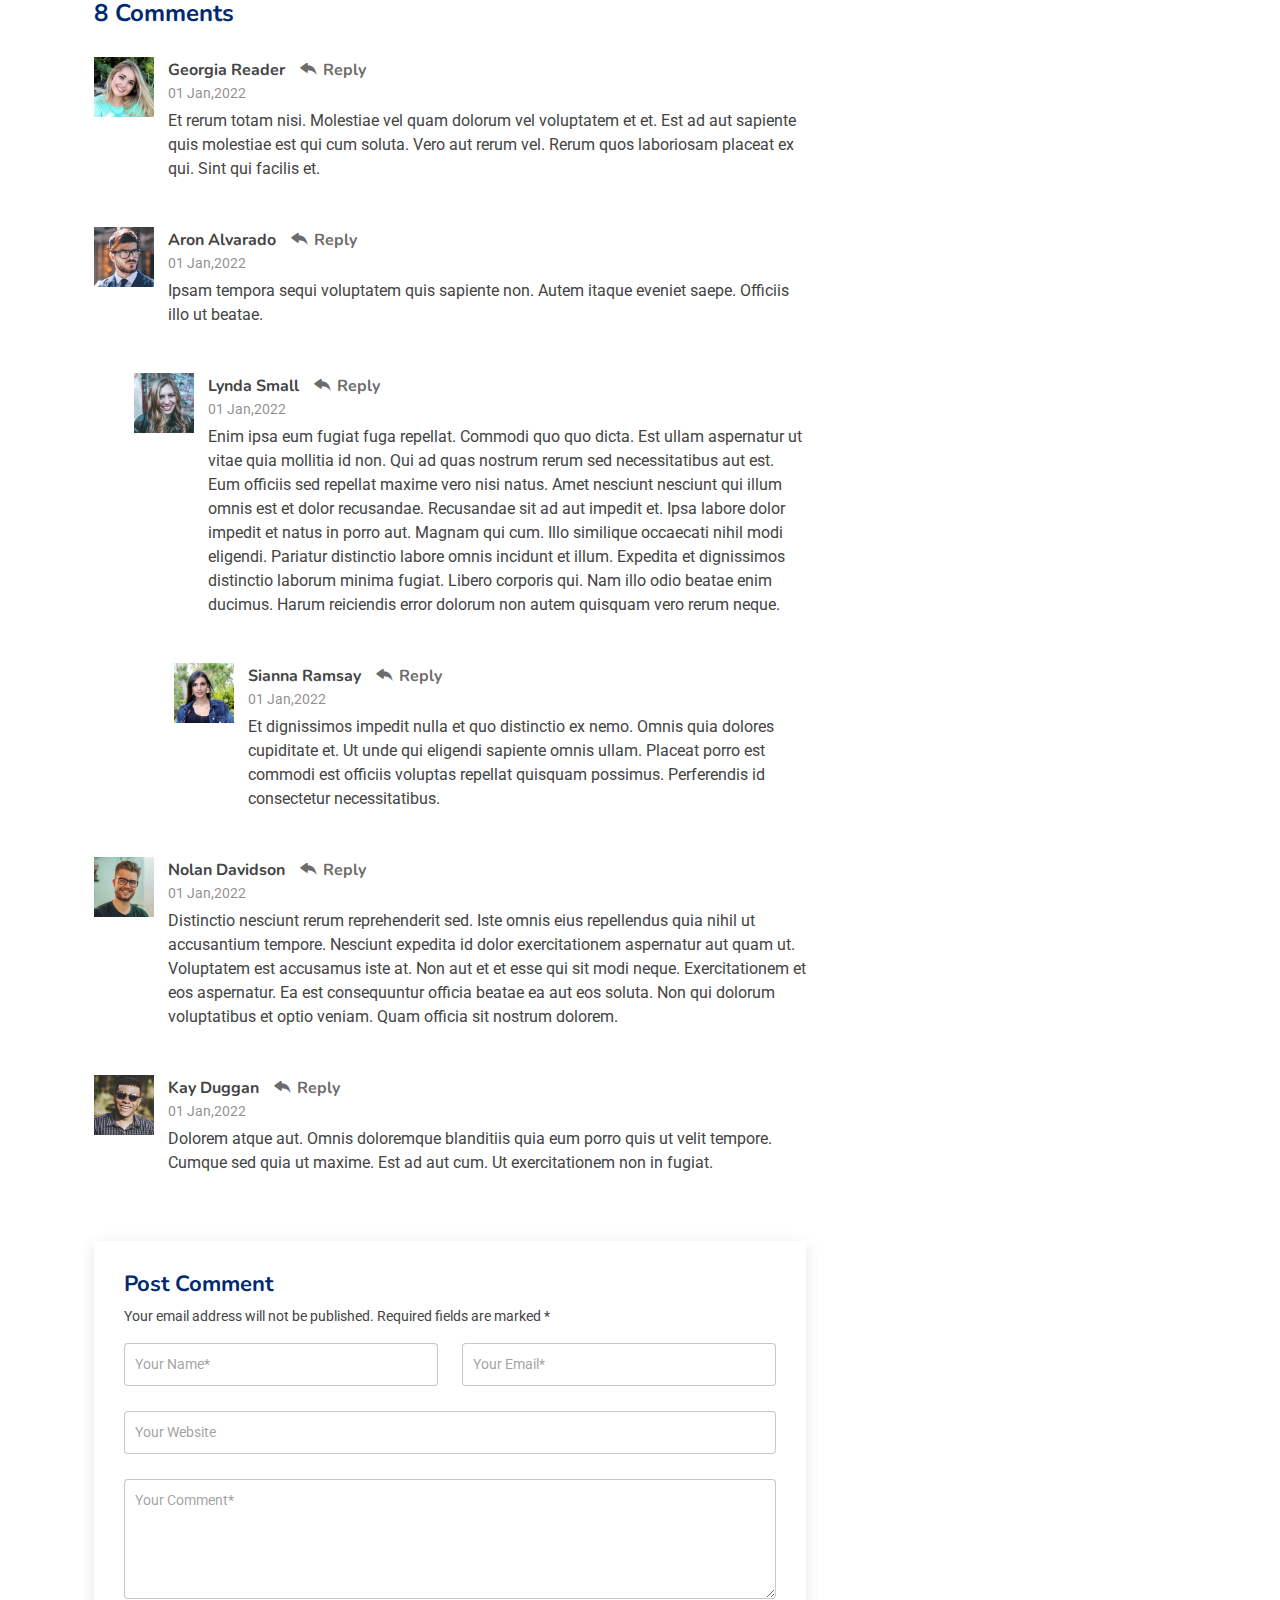
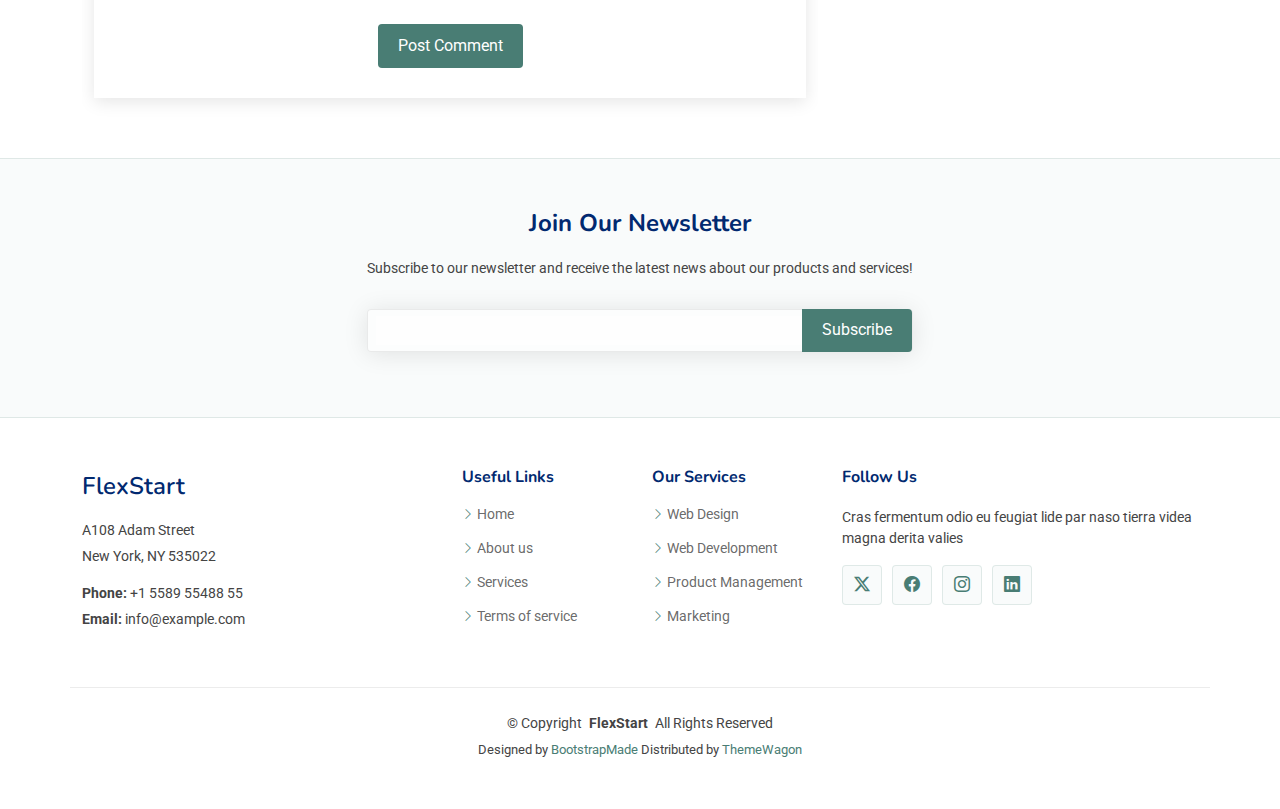
<file: blog-details.html>
<!DOCTYPE html>
<html lang="en">

<head>
  <meta charset="utf-8">
  <meta content="width=device-width, initial-scale=1.0" name="viewport">
  <title>Blog Details - FlexStart Bootstrap Template</title>
  <meta name="description" content="">
  <meta name="keywords" content="">

  <!-- Favicons -->
  <link href="assets/img/favicon.png" rel="icon">
  <link href="assets/img/apple-touch-icon.png" rel="apple-touch-icon">

  <!-- Fonts -->
  <link href="https://fonts.googleapis.com" rel="preconnect">
  <link href="https://fonts.gstatic.com" rel="preconnect" crossorigin>
  <link href="https://fonts.googleapis.com/css2?family=Roboto:ital,wght@0,100;0,300;0,400;0,500;0,700;0,900;1,100;1,300;1,400;1,500;1,700;1,900&family=Poppins:ital,wght@0,100;0,200;0,300;0,400;0,500;0,600;0,700;0,800;0,900;1,100;1,200;1,300;1,400;1,500;1,600;1,700;1,800;1,900&family=Nunito:ital,wght@0,200;0,300;0,400;0,500;0,600;0,700;0,800;0,900;1,200;1,300;1,400;1,500;1,600;1,700;1,800;1,900&display=swap" rel="stylesheet">

  <!-- Vendor CSS Files -->
  <link href="assets/vendor/bootstrap/css/bootstrap.min.css" rel="stylesheet">
  <link href="assets/vendor/bootstrap-icons/bootstrap-icons.css" rel="stylesheet">
  <link href="assets/vendor/aos/aos.css" rel="stylesheet">
  <link href="assets/vendor/glightbox/css/glightbox.min.css" rel="stylesheet">
  <link href="assets/vendor/swiper/swiper-bundle.min.css" rel="stylesheet">

  <!-- Main CSS File -->
  <link href="assets/css/main.css" rel="stylesheet">

  <!-- =======================================================
  * Template Name: FlexStart
  * Template URL: https://bootstrapmade.com/flexstart-bootstrap-startup-template/
  * Updated: Nov 01 2024 with Bootstrap v5.3.3
  * Author: BootstrapMade.com
  * License: https://bootstrapmade.com/license/
  ======================================================== -->
</head>

<body class="blog-details-page">

  <header id="header" class="header d-flex align-items-center sticky-top">
    <div class="container-fluid container-xl position-relative d-flex align-items-center">

      <a href="index.html" class="logo d-flex align-items-center me-auto">
        <!-- Uncomment the line below if you also wish to use an image logo -->
        <img src="assets/img/logo.png" alt="">
        <h1 class="sitename">FlexStart</h1>
      </a>

      <nav id="navmenu" class="navmenu">
        <ul>
          <li><a href="#hero">Home<br></a></li>
          <li><a href="#about">About</a></li>
          <li><a href="#services">Services</a></li>
          <li><a href="#portfolio">Portfolio</a></li>
          <li><a href="#team">Team</a></li>
          <li><a href="blog.html">Blog</a></li>
          <li class="dropdown"><a href="#"><span>Dropdown</span> <i class="bi bi-chevron-down toggle-dropdown"></i></a>
            <ul>
              <li><a href="#">Dropdown 1</a></li>
              <li class="dropdown"><a href="#"><span>Deep Dropdown</span> <i class="bi bi-chevron-down toggle-dropdown"></i></a>
                <ul>
                  <li><a href="#">Deep Dropdown 1</a></li>
                  <li><a href="#">Deep Dropdown 2</a></li>
                  <li><a href="#">Deep Dropdown 3</a></li>
                  <li><a href="#">Deep Dropdown 4</a></li>
                  <li><a href="#">Deep Dropdown 5</a></li>
                </ul>
              </li>
              <li><a href="#">Dropdown 2</a></li>
              <li><a href="#">Dropdown 3</a></li>
              <li><a href="#">Dropdown 4</a></li>
            </ul>
          </li>
          <li class="listing-dropdown"><a href="#"><span>Listing Dropdown</span> <i class="bi bi-chevron-down toggle-dropdown"></i></a>
            <ul>
              <li>
                <a href="#">Column 1 link 1</a>
                <a href="#">Column 1 link 2</a>
                <a href="#">Column 1 link 3</a>
              </li>
              <li>
                <a href="#">Column 2 link 1</a>
                <a href="#">Column 2 link 2</a>
                <a href="#">Column 3 link 3</a>
              </li>
              <li>
                <a href="#">Column 3 link 1</a>
                <a href="#">Column 3 link 2</a>
                <a href="#">Column 3 link 3</a>
              </li>
              <li>
                <a href="#">Column 4 link 1</a>
                <a href="#">Column 4 link 2</a>
                <a href="#">Column 4 link 3</a>
              </li>
              <li>
                <a href="#">Column 5 link 1</a>
                <a href="#">Column 5 link 2</a>
                <a href="#">Column 5 link 3</a>
              </li>
            </ul>
          </li>
          <li><a href="#contact">Contact</a></li>
        </ul>
        <i class="mobile-nav-toggle d-xl-none bi bi-list"></i>
      </nav>

      <a class="btn-getstarted flex-md-shrink-0" href="index.html#about">Get Started</a>

    </div>
  </header>

  <main class="main">

    <!-- Page Title -->
    <div class="page-title">
      <div class="heading">
        <div class="container">
          <div class="row d-flex justify-content-center text-center">
            <div class="col-lg-8">
              <h1>Blog Details</h1>
              <p class="mb-0">Odio et unde deleniti. Deserunt numquam exercitationem. Officiis quo odio sint voluptas consequatur ut a odio voluptatem. Sit dolorum debitis veritatis natus dolores. Quasi ratione sint. Sit quaerat ipsum dolorem.</p>
            </div>
          </div>
        </div>
      </div>
      <nav class="breadcrumbs">
        <div class="container">
          <ol>
            <li><a href="index.html">Home</a></li>
            <li class="current">Blog Details</li>
          </ol>
        </div>
      </nav>
    </div><!-- End Page Title -->

    <div class="container">
      <div class="row">

        <div class="col-lg-8">

          <!-- Blog Details Section -->
          <section id="blog-details" class="blog-details section">
            <div class="container">

              <article class="article">

                <div class="post-img">
                  <img src="assets/img/blog/blog-1.jpg" alt="" class="img-fluid">
                </div>

                <h2 class="title">Dolorum optio tempore voluptas dignissimos cumque fuga qui quibusdam quia</h2>

                <div class="meta-top">
                  <ul>
                    <li class="d-flex align-items-center"><i class="bi bi-person"></i> <a href="blog-details.html">John Doe</a></li>
                    <li class="d-flex align-items-center"><i class="bi bi-clock"></i> <a href="blog-details.html"><time datetime="2020-01-01">Jan 1, 2022</time></a></li>
                    <li class="d-flex align-items-center"><i class="bi bi-chat-dots"></i> <a href="blog-details.html">12 Comments</a></li>
                  </ul>
                </div><!-- End meta top -->

                <div class="content">
                  <p>
                    Similique neque nam consequuntur ad non maxime aliquam quas. Quibusdam animi praesentium. Aliquam et laboriosam eius aut nostrum quidem aliquid dicta.
                    Et eveniet enim. Qui velit est ea dolorem doloremque deleniti aperiam unde soluta. Est cum et quod quos aut ut et sit sunt. Voluptate porro consequatur assumenda perferendis dolore.
                  </p>

                  <p>
                    Sit repellat hic cupiditate hic ut nemo. Quis nihil sunt non reiciendis. Sequi in accusamus harum vel aspernatur. Excepturi numquam nihil cumque odio. Et voluptate cupiditate.
                  </p>

                  <blockquote>
                    <p>
                      Et vero doloremque tempore voluptatem ratione vel aut. Deleniti sunt animi aut. Aut eos aliquam doloribus minus autem quos.
                    </p>
                  </blockquote>

                  <p>
                    Sed quo laboriosam qui architecto. Occaecati repellendus omnis dicta inventore tempore provident voluptas mollitia aliquid. Id repellendus quia. Asperiores nihil magni dicta est suscipit perspiciatis. Voluptate ex rerum assumenda dolores nihil quaerat.
                    Dolor porro tempora et quibusdam voluptas. Beatae aut at ad qui tempore corrupti velit quisquam rerum. Omnis dolorum exercitationem harum qui qui blanditiis neque.
                    Iusto autem itaque. Repudiandae hic quae aspernatur ea neque qui. Architecto voluptatem magni. Vel magnam quod et tempora deleniti error rerum nihil tempora.
                  </p>

                  <h3>Et quae iure vel ut odit alias.</h3>
                  <p>
                    Officiis animi maxime nulla quo et harum eum quis a. Sit hic in qui quos fugit ut rerum atque. Optio provident dolores atque voluptatem rem excepturi molestiae qui. Voluptatem laborum omnis ullam quibusdam perspiciatis nulla nostrum. Voluptatum est libero eum nesciunt aliquid qui.
                    Quia et suscipit non sequi. Maxime sed odit. Beatae nesciunt nesciunt accusamus quia aut ratione aspernatur dolor. Sint harum eveniet dicta exercitationem minima. Exercitationem omnis asperiores natus aperiam dolor consequatur id ex sed. Quibusdam rerum dolores sint consequatur quidem ea.
                    Beatae minima sunt libero soluta sapiente in rem assumenda. Et qui odit voluptatem. Cum quibusdam voluptatem voluptatem accusamus mollitia aut atque aut.
                  </p>
                  <img src="assets/img/blog/blog-inside-post.jpg" class="img-fluid" alt="">

                  <h3>Ut repellat blanditiis est dolore sunt dolorum quae.</h3>
                  <p>
                    Rerum ea est assumenda pariatur quasi et quam. Facilis nam porro amet nostrum. In assumenda quia quae a id praesentium. Quos deleniti libero sed occaecati aut porro autem. Consectetur sed excepturi sint non placeat quia repellat incidunt labore. Autem facilis hic dolorum dolores vel.
                    Consectetur quasi id et optio praesentium aut asperiores eaque aut. Explicabo omnis quibusdam esse. Ex libero illum iusto totam et ut aut blanditiis. Veritatis numquam ut illum ut a quam vitae.
                  </p>
                  <p>
                    Alias quia non aliquid. Eos et ea velit. Voluptatem maxime enim omnis ipsa voluptas incidunt. Nulla sit eaque mollitia nisi asperiores est veniam.
                  </p>

                </div><!-- End post content -->

                <div class="meta-bottom">
                  <i class="bi bi-folder"></i>
                  <ul class="cats">
                    <li><a href="#">Business</a></li>
                  </ul>

                  <i class="bi bi-tags"></i>
                  <ul class="tags">
                    <li><a href="#">Creative</a></li>
                    <li><a href="#">Tips</a></li>
                    <li><a href="#">Marketing</a></li>
                  </ul>
                </div><!-- End meta bottom -->

              </article>

            </div>
          </section><!-- /Blog Details Section -->

          <!-- Blog Author Section -->
          <section id="blog-author" class="blog-author section">

            <div class="container">
              <div class="author-container d-flex align-items-center">
                <img src="assets/img/blog/blog-author.jpg" class="rounded-circle flex-shrink-0" alt="">
                <div>
                  <h4>Jane Smith</h4>
                  <div class="social-links">
                    <a href="https://x.com/#"><i class="bi bi-twitter-x"></i></a>
                    <a href="https://facebook.com/#"><i class="bi bi-facebook"></i></a>
                    <a href="https://instagram.com/#"><i class="biu bi-instagram"></i></a>
                  </div>
                  <p>
                    Itaque quidem optio quia voluptatibus dolorem dolor. Modi eum sed possimus accusantium. Quas repellat voluptatem officia numquam sint aspernatur voluptas. Esse et accusantium ut unde voluptas.
                  </p>
                </div>
              </div>
            </div>

          </section><!-- /Blog Author Section -->

          <!-- Blog Comments Section -->
          <section id="blog-comments" class="blog-comments section">

            <div class="container">

              <h4 class="comments-count">8 Comments</h4>

              <div id="comment-1" class="comment">
                <div class="d-flex">
                  <div class="comment-img"><img src="assets/img/blog/comments-1.jpg" alt=""></div>
                  <div>
                    <h5><a href="">Georgia Reader</a> <a href="#" class="reply"><i class="bi bi-reply-fill"></i> Reply</a></h5>
                    <time datetime="2020-01-01">01 Jan,2022</time>
                    <p>
                      Et rerum totam nisi. Molestiae vel quam dolorum vel voluptatem et et. Est ad aut sapiente quis molestiae est qui cum soluta.
                      Vero aut rerum vel. Rerum quos laboriosam placeat ex qui. Sint qui facilis et.
                    </p>
                  </div>
                </div>
              </div><!-- End comment #1 -->

              <div id="comment-2" class="comment">
                <div class="d-flex">
                  <div class="comment-img"><img src="assets/img/blog/comments-2.jpg" alt=""></div>
                  <div>
                    <h5><a href="">Aron Alvarado</a> <a href="#" class="reply"><i class="bi bi-reply-fill"></i> Reply</a></h5>
                    <time datetime="2020-01-01">01 Jan,2022</time>
                    <p>
                      Ipsam tempora sequi voluptatem quis sapiente non. Autem itaque eveniet saepe. Officiis illo ut beatae.
                    </p>
                  </div>
                </div>

                <div id="comment-reply-1" class="comment comment-reply">
                  <div class="d-flex">
                    <div class="comment-img"><img src="assets/img/blog/comments-3.jpg" alt=""></div>
                    <div>
                      <h5><a href="">Lynda Small</a> <a href="#" class="reply"><i class="bi bi-reply-fill"></i> Reply</a></h5>
                      <time datetime="2020-01-01">01 Jan,2022</time>
                      <p>
                        Enim ipsa eum fugiat fuga repellat. Commodi quo quo dicta. Est ullam aspernatur ut vitae quia mollitia id non. Qui ad quas nostrum rerum sed necessitatibus aut est. Eum officiis sed repellat maxime vero nisi natus. Amet nesciunt nesciunt qui illum omnis est et dolor recusandae.

                        Recusandae sit ad aut impedit et. Ipsa labore dolor impedit et natus in porro aut. Magnam qui cum. Illo similique occaecati nihil modi eligendi. Pariatur distinctio labore omnis incidunt et illum. Expedita et dignissimos distinctio laborum minima fugiat.

                        Libero corporis qui. Nam illo odio beatae enim ducimus. Harum reiciendis error dolorum non autem quisquam vero rerum neque.
                      </p>
                    </div>
                  </div>

                  <div id="comment-reply-2" class="comment comment-reply">
                    <div class="d-flex">
                      <div class="comment-img"><img src="assets/img/blog/comments-4.jpg" alt=""></div>
                      <div>
                        <h5><a href="">Sianna Ramsay</a> <a href="#" class="reply"><i class="bi bi-reply-fill"></i> Reply</a></h5>
                        <time datetime="2020-01-01">01 Jan,2022</time>
                        <p>
                          Et dignissimos impedit nulla et quo distinctio ex nemo. Omnis quia dolores cupiditate et. Ut unde qui eligendi sapiente omnis ullam. Placeat porro est commodi est officiis voluptas repellat quisquam possimus. Perferendis id consectetur necessitatibus.
                        </p>
                      </div>
                    </div>

                  </div><!-- End comment reply #2-->

                </div><!-- End comment reply #1-->

              </div><!-- End comment #2-->

              <div id="comment-3" class="comment">
                <div class="d-flex">
                  <div class="comment-img"><img src="assets/img/blog/comments-5.jpg" alt=""></div>
                  <div>
                    <h5><a href="">Nolan Davidson</a> <a href="#" class="reply"><i class="bi bi-reply-fill"></i> Reply</a></h5>
                    <time datetime="2020-01-01">01 Jan,2022</time>
                    <p>
                      Distinctio nesciunt rerum reprehenderit sed. Iste omnis eius repellendus quia nihil ut accusantium tempore. Nesciunt expedita id dolor exercitationem aspernatur aut quam ut. Voluptatem est accusamus iste at.
                      Non aut et et esse qui sit modi neque. Exercitationem et eos aspernatur. Ea est consequuntur officia beatae ea aut eos soluta. Non qui dolorum voluptatibus et optio veniam. Quam officia sit nostrum dolorem.
                    </p>
                  </div>
                </div>

              </div><!-- End comment #3 -->

              <div id="comment-4" class="comment">
                <div class="d-flex">
                  <div class="comment-img"><img src="assets/img/blog/comments-6.jpg" alt=""></div>
                  <div>
                    <h5><a href="">Kay Duggan</a> <a href="#" class="reply"><i class="bi bi-reply-fill"></i> Reply</a></h5>
                    <time datetime="2020-01-01">01 Jan,2022</time>
                    <p>
                      Dolorem atque aut. Omnis doloremque blanditiis quia eum porro quis ut velit tempore. Cumque sed quia ut maxime. Est ad aut cum. Ut exercitationem non in fugiat.
                    </p>
                  </div>
                </div>

              </div><!-- End comment #4 -->

            </div>

          </section><!-- /Blog Comments Section -->

          <!-- Comment Form Section -->
          <section id="comment-form" class="comment-form section">
            <div class="container">

              <form action="">

                <h4>Post Comment</h4>
                <p>Your email address will not be published. Required fields are marked * </p>
                <div class="row">
                  <div class="col-md-6 form-group">
                    <input name="name" type="text" class="form-control" placeholder="Your Name*">
                  </div>
                  <div class="col-md-6 form-group">
                    <input name="email" type="text" class="form-control" placeholder="Your Email*">
                  </div>
                </div>
                <div class="row">
                  <div class="col form-group">
                    <input name="website" type="text" class="form-control" placeholder="Your Website">
                  </div>
                </div>
                <div class="row">
                  <div class="col form-group">
                    <textarea name="comment" class="form-control" placeholder="Your Comment*"></textarea>
                  </div>
                </div>

                <div class="text-center">
                  <button type="submit" class="btn btn-primary">Post Comment</button>
                </div>

              </form>

            </div>
          </section><!-- /Comment Form Section -->

        </div>

        <div class="col-lg-4 sidebar">

          <div class="widgets-container">

            <!-- Search Widget -->
            <div class="search-widget widget-item">

              <h3 class="widget-title">Search</h3>
              <form action="">
                <input type="text">
                <button type="submit" title="Search"><i class="bi bi-search"></i></button>
              </form>

            </div><!--/Search Widget -->

            <!-- Categories Widget -->
            <div class="categories-widget widget-item">

              <h3 class="widget-title">Categories</h3>
              <ul class="mt-3">
                <li><a href="#">General <span>(25)</span></a></li>
                <li><a href="#">Lifestyle <span>(12)</span></a></li>
                <li><a href="#">Travel <span>(5)</span></a></li>
                <li><a href="#">Design <span>(22)</span></a></li>
                <li><a href="#">Creative <span>(8)</span></a></li>
                <li><a href="#">Educaion <span>(14)</span></a></li>
              </ul>

            </div><!--/Categories Widget -->

            <!-- Recent Posts Widget -->
            <div class="recent-posts-widget widget-item">

              <h3 class="widget-title">Recent Posts</h3>

              <div class="post-item">
                <img src="assets/img/blog/blog-recent-1.jpg" alt="" class="flex-shrink-0">
                <div>
                  <h4><a href="blog-details.html">Nihil blanditiis at in nihil autem</a></h4>
                  <time datetime="2020-01-01">Jan 1, 2020</time>
                </div>
              </div><!-- End recent post item-->

              <div class="post-item">
                <img src="assets/img/blog/blog-recent-2.jpg" alt="" class="flex-shrink-0">
                <div>
                  <h4><a href="blog-details.html">Quidem autem et impedit</a></h4>
                  <time datetime="2020-01-01">Jan 1, 2020</time>
                </div>
              </div><!-- End recent post item-->

              <div class="post-item">
                <img src="assets/img/blog/blog-recent-3.jpg" alt="" class="flex-shrink-0">
                <div>
                  <h4><a href="blog-details.html">Id quia et et ut maxime similique occaecati ut</a></h4>
                  <time datetime="2020-01-01">Jan 1, 2020</time>
                </div>
              </div><!-- End recent post item-->

              <div class="post-item">
                <img src="assets/img/blog/blog-recent-4.jpg" alt="" class="flex-shrink-0">
                <div>
                  <h4><a href="blog-details.html">Laborum corporis quo dara net para</a></h4>
                  <time datetime="2020-01-01">Jan 1, 2020</time>
                </div>
              </div><!-- End recent post item-->

              <div class="post-item">
                <img src="assets/img/blog/blog-recent-5.jpg" alt="" class="flex-shrink-0">
                <div>
                  <h4><a href="blog-details.html">Et dolores corrupti quae illo quod dolor</a></h4>
                  <time datetime="2020-01-01">Jan 1, 2020</time>
                </div>
              </div><!-- End recent post item-->

            </div><!--/Recent Posts Widget -->

            <!-- Tags Widget -->
            <div class="tags-widget widget-item">

              <h3 class="widget-title">Tags</h3>
              <ul>
                <li><a href="#">App</a></li>
                <li><a href="#">IT</a></li>
                <li><a href="#">Business</a></li>
                <li><a href="#">Mac</a></li>
                <li><a href="#">Design</a></li>
                <li><a href="#">Office</a></li>
                <li><a href="#">Creative</a></li>
                <li><a href="#">Studio</a></li>
                <li><a href="#">Smart</a></li>
                <li><a href="#">Tips</a></li>
                <li><a href="#">Marketing</a></li>
              </ul>

            </div><!--/Tags Widget -->

          </div>

        </div>

      </div>
    </div>

  </main>

  <footer id="footer" class="footer">

    <div class="footer-newsletter">
      <div class="container">
        <div class="row justify-content-center text-center">
          <div class="col-lg-6">
            <h4>Join Our Newsletter</h4>
            <p>Subscribe to our newsletter and receive the latest news about our products and services!</p>
            <form action="forms/newsletter.php" method="post" class="php-email-form">
              <div class="newsletter-form"><input type="email" name="email"><input type="submit" value="Subscribe"></div>
              <div class="loading">Loading</div>
              <div class="error-message"></div>
              <div class="sent-message">Your subscription request has been sent. Thank you!</div>
            </form>
          </div>
        </div>
      </div>
    </div>

    <div class="container footer-top">
      <div class="row gy-4">
        <div class="col-lg-4 col-md-6 footer-about">
          <a href="index.html" class="d-flex align-items-center">
            <span class="sitename">FlexStart</span>
          </a>
          <div class="footer-contact pt-3">
            <p>A108 Adam Street</p>
            <p>New York, NY 535022</p>
            <p class="mt-3"><strong>Phone:</strong> <span>+1 5589 55488 55</span></p>
            <p><strong>Email:</strong> <span>info@example.com</span></p>
          </div>
        </div>

        <div class="col-lg-2 col-md-3 footer-links">
          <h4>Useful Links</h4>
          <ul>
            <li><i class="bi bi-chevron-right"></i> <a href="#">Home</a></li>
            <li><i class="bi bi-chevron-right"></i> <a href="#">About us</a></li>
            <li><i class="bi bi-chevron-right"></i> <a href="#">Services</a></li>
            <li><i class="bi bi-chevron-right"></i> <a href="#">Terms of service</a></li>
          </ul>
        </div>

        <div class="col-lg-2 col-md-3 footer-links">
          <h4>Our Services</h4>
          <ul>
            <li><i class="bi bi-chevron-right"></i> <a href="#">Web Design</a></li>
            <li><i class="bi bi-chevron-right"></i> <a href="#">Web Development</a></li>
            <li><i class="bi bi-chevron-right"></i> <a href="#">Product Management</a></li>
            <li><i class="bi bi-chevron-right"></i> <a href="#">Marketing</a></li>
          </ul>
        </div>

        <div class="col-lg-4 col-md-12">
          <h4>Follow Us</h4>
          <p>Cras fermentum odio eu feugiat lide par naso tierra videa magna derita valies</p>
          <div class="social-links d-flex">
            <a href=""><i class="bi bi-twitter-x"></i></a>
            <a href=""><i class="bi bi-facebook"></i></a>
            <a href=""><i class="bi bi-instagram"></i></a>
            <a href=""><i class="bi bi-linkedin"></i></a>
          </div>
        </div>

      </div>
    </div>

    <div class="container copyright text-center mt-4">
      <p>© <span>Copyright</span> <strong class="px-1 sitename">FlexStart</strong> <span>All Rights Reserved</span></p>
      <div class="credits">
        <!-- All the links in the footer should remain intact. -->
        <!-- You can delete the links only if you've purchased the pro version. -->
        <!-- Licensing information: https://bootstrapmade.com/license/ -->
        <!-- Purchase the pro version with working PHP/AJAX contact form: [buy-url] -->
        Designed by <a href="https://bootstrapmade.com/">BootstrapMade</a> Distributed by <a href=“https://themewagon.com>ThemeWagon
      </div>
    </div>

  </footer>

  <!-- Scroll Top -->
  <a href="#" id="scroll-top" class="scroll-top d-flex align-items-center justify-content-center"><i class="bi bi-arrow-up-short"></i></a>

  <!-- Vendor JS Files -->
  <script src="assets/vendor/bootstrap/js/bootstrap.bundle.min.js"></script>
  <script src="assets/vendor/php-email-form/validate.js"></script>
  <script src="assets/vendor/aos/aos.js"></script>
  <script src="assets/vendor/glightbox/js/glightbox.min.js"></script>
  <script src="assets/vendor/purecounter/purecounter_vanilla.js"></script>
  <script src="assets/vendor/imagesloaded/imagesloaded.pkgd.min.js"></script>
  <script src="assets/vendor/isotope-layout/isotope.pkgd.min.js"></script>
  <script src="assets/vendor/swiper/swiper-bundle.min.js"></script>

  <!-- Main JS File -->
  <script src="assets/js/main.js"></script>

</body>

</html>
</file>
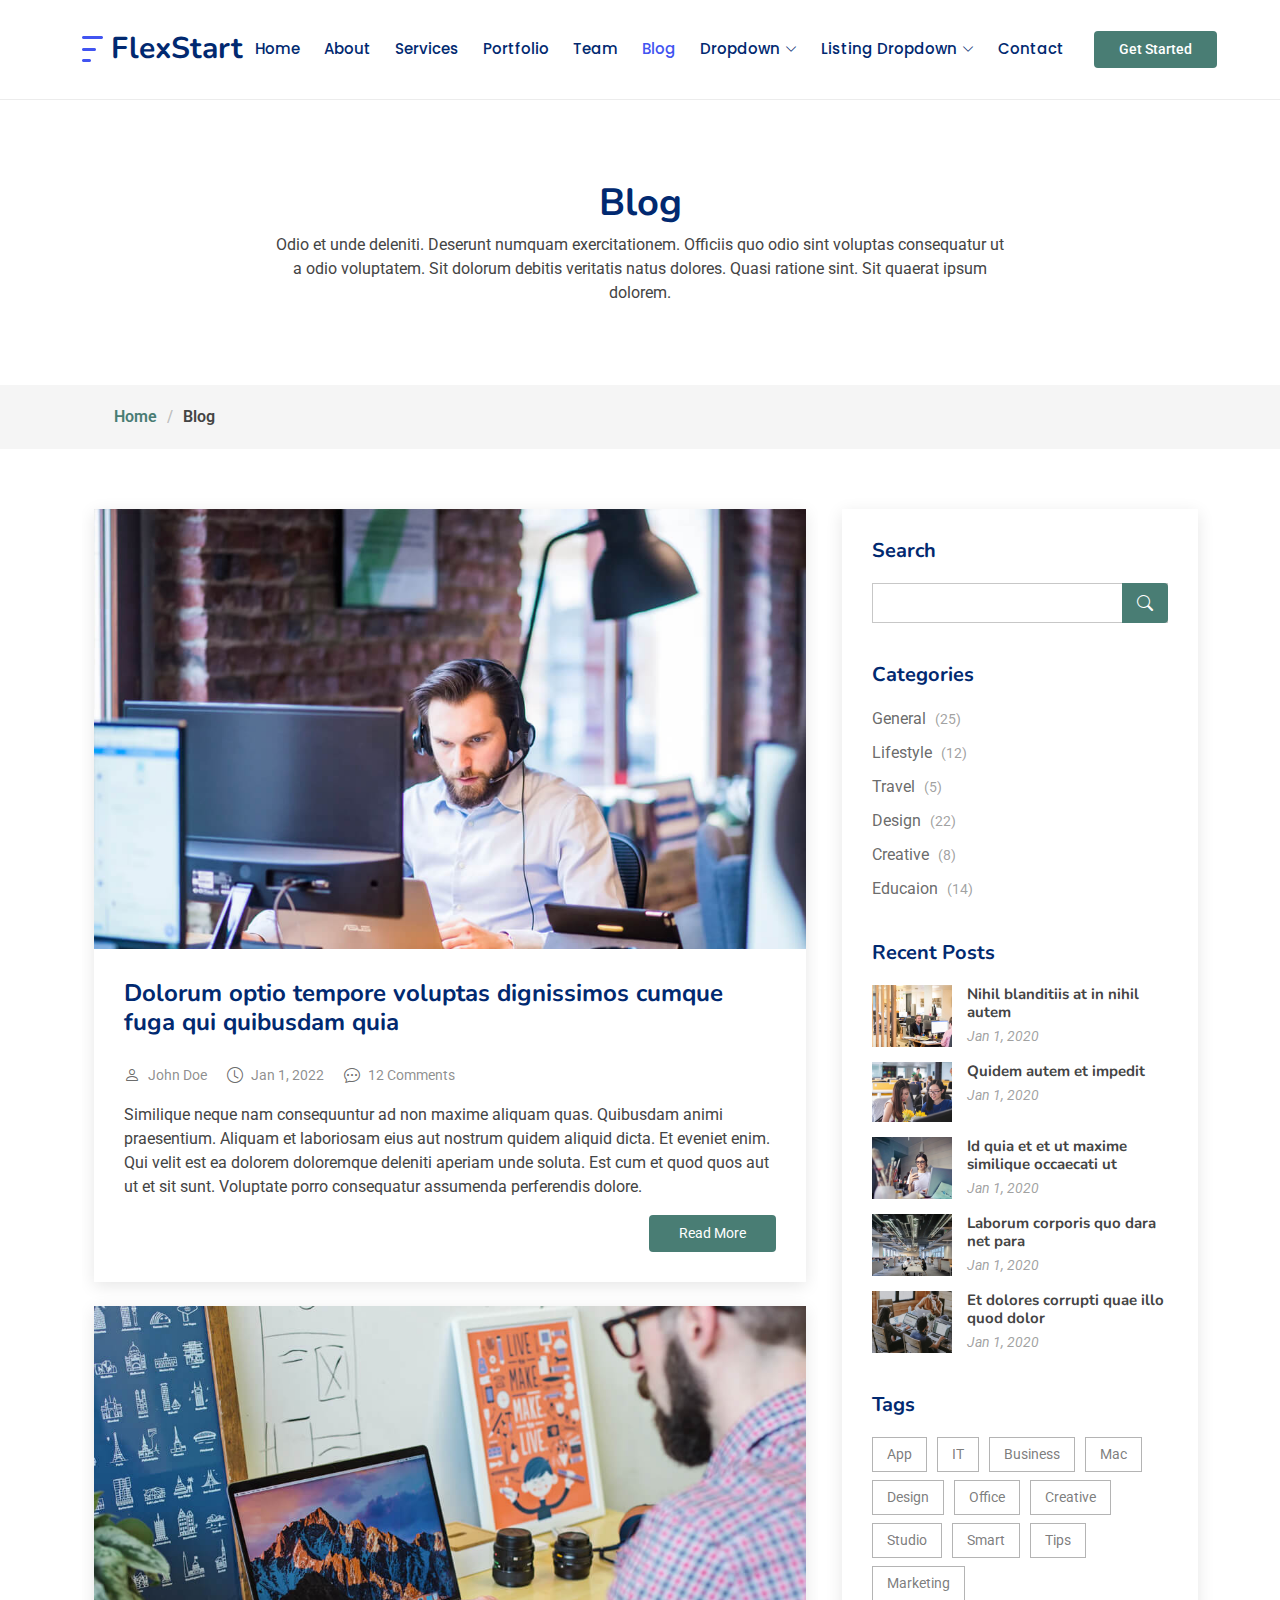
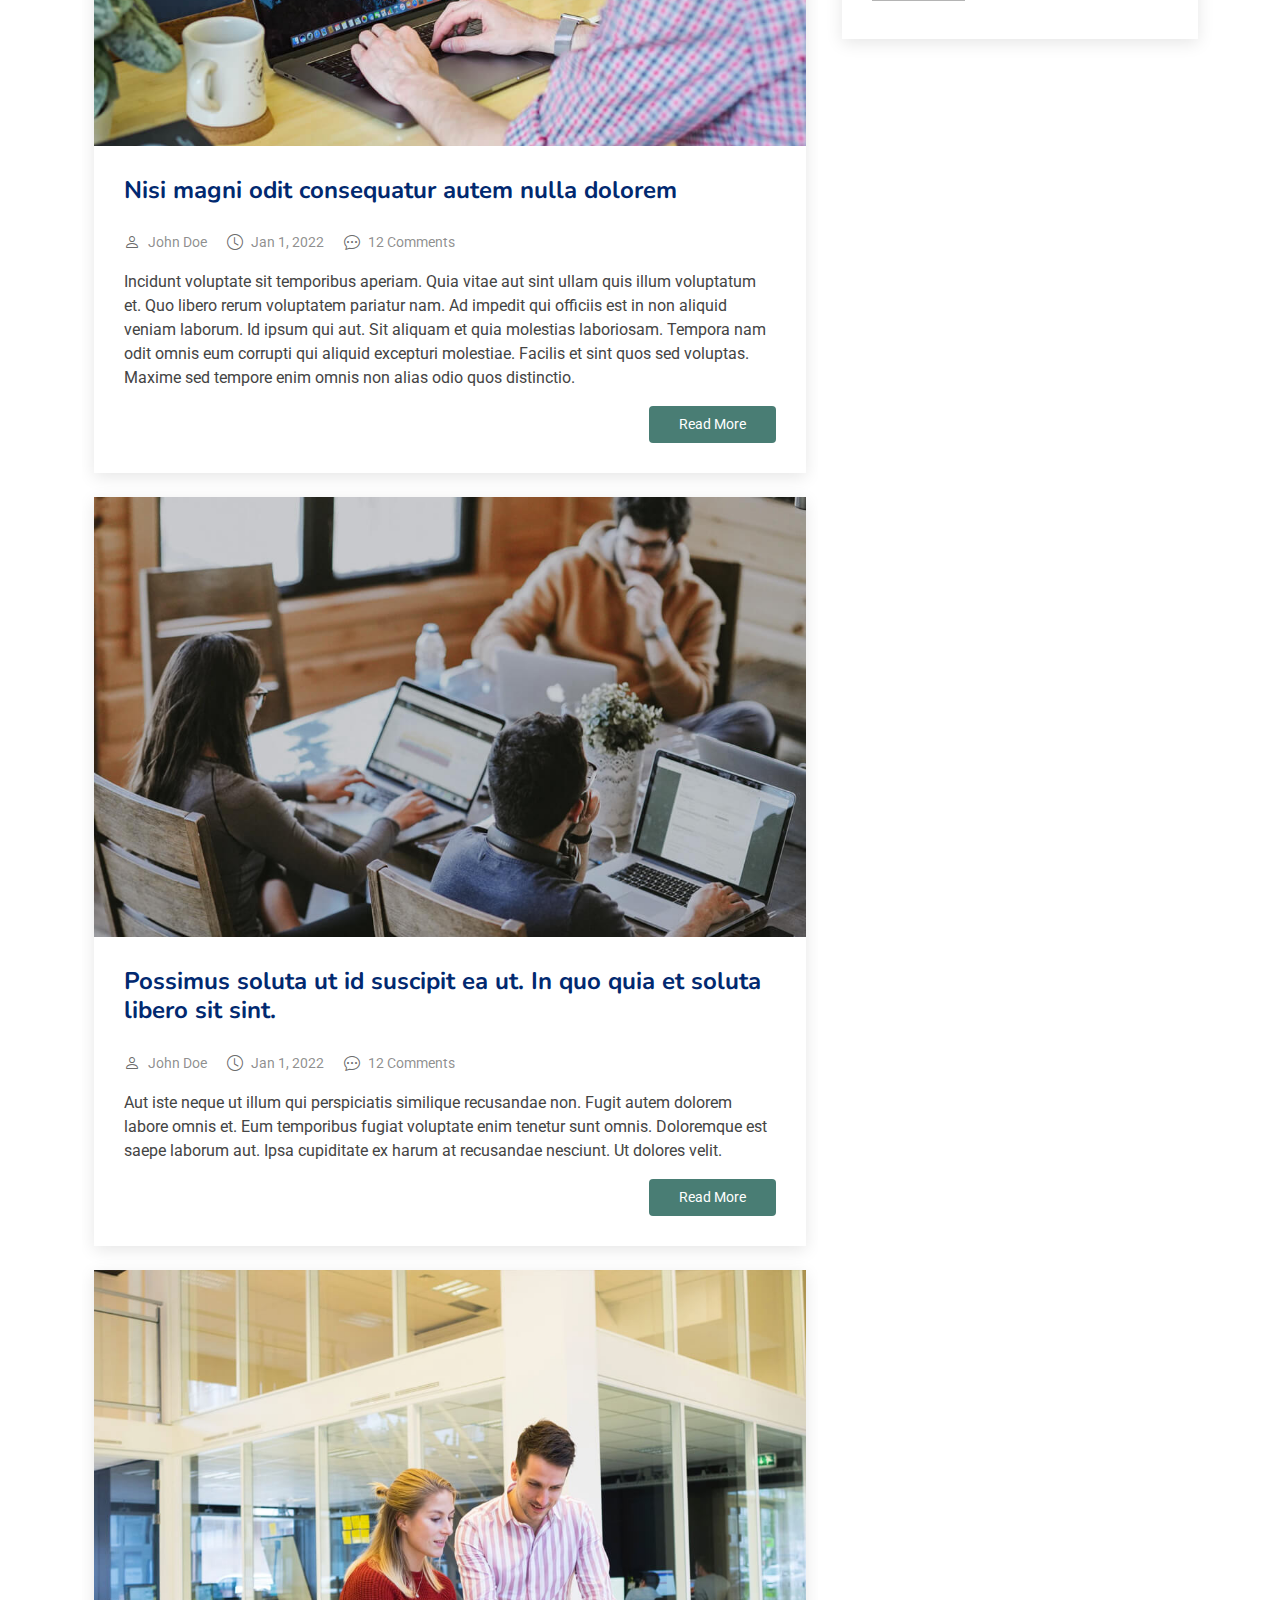
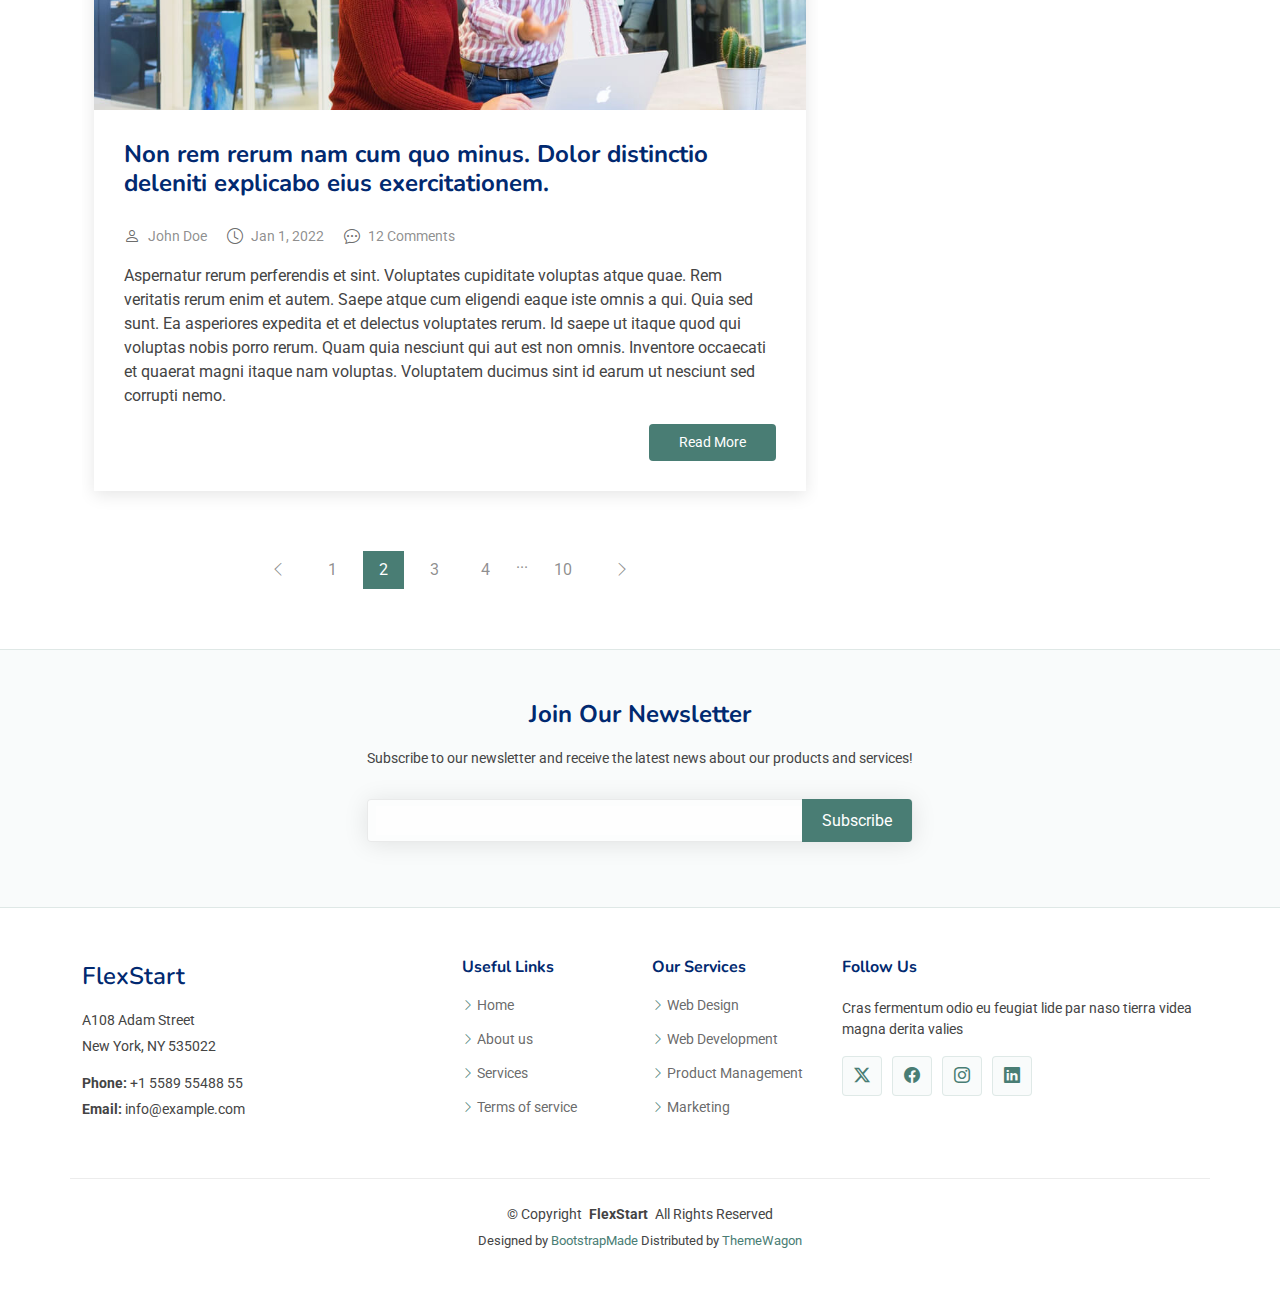
<file: blog.html>
<!DOCTYPE html>
<html lang="en">

<head>
  <meta charset="utf-8">
  <meta content="width=device-width, initial-scale=1.0" name="viewport">
  <title>Blog - FlexStart Bootstrap Template</title>
  <meta name="description" content="">
  <meta name="keywords" content="">

  <!-- Favicons -->
  <link href="assets/img/favicon.png" rel="icon">
  <link href="assets/img/apple-touch-icon.png" rel="apple-touch-icon">

  <!-- Fonts -->
  <link href="https://fonts.googleapis.com" rel="preconnect">
  <link href="https://fonts.gstatic.com" rel="preconnect" crossorigin>
  <link href="https://fonts.googleapis.com/css2?family=Roboto:ital,wght@0,100;0,300;0,400;0,500;0,700;0,900;1,100;1,300;1,400;1,500;1,700;1,900&family=Poppins:ital,wght@0,100;0,200;0,300;0,400;0,500;0,600;0,700;0,800;0,900;1,100;1,200;1,300;1,400;1,500;1,600;1,700;1,800;1,900&family=Nunito:ital,wght@0,200;0,300;0,400;0,500;0,600;0,700;0,800;0,900;1,200;1,300;1,400;1,500;1,600;1,700;1,800;1,900&display=swap" rel="stylesheet">

  <!-- Vendor CSS Files -->
  <link href="assets/vendor/bootstrap/css/bootstrap.min.css" rel="stylesheet">
  <link href="assets/vendor/bootstrap-icons/bootstrap-icons.css" rel="stylesheet">
  <link href="assets/vendor/aos/aos.css" rel="stylesheet">
  <link href="assets/vendor/glightbox/css/glightbox.min.css" rel="stylesheet">
  <link href="assets/vendor/swiper/swiper-bundle.min.css" rel="stylesheet">

  <!-- Main CSS File -->
  <link href="assets/css/main.css" rel="stylesheet">

  <!-- =======================================================
  * Template Name: FlexStart
  * Template URL: https://bootstrapmade.com/flexstart-bootstrap-startup-template/
  * Updated: Nov 01 2024 with Bootstrap v5.3.3
  * Author: BootstrapMade.com
  * License: https://bootstrapmade.com/license/
  ======================================================== -->
</head>

<body class="blog-page">

  <header id="header" class="header d-flex align-items-center sticky-top">
    <div class="container-fluid container-xl position-relative d-flex align-items-center">

      <a href="index.html" class="logo d-flex align-items-center me-auto">
        <!-- Uncomment the line below if you also wish to use an image logo -->
        <img src="assets/img/logo.png" alt="">
        <h1 class="sitename">FlexStart</h1>
      </a>

      <nav id="navmenu" class="navmenu">
        <ul>
          <li><a href="#hero">Home<br></a></li>
          <li><a href="#about">About</a></li>
          <li><a href="#services">Services</a></li>
          <li><a href="#portfolio">Portfolio</a></li>
          <li><a href="#team">Team</a></li>
          <li><a href="blog.html" class="active">Blog</a></li>
          <li class="dropdown"><a href="#"><span>Dropdown</span> <i class="bi bi-chevron-down toggle-dropdown"></i></a>
            <ul>
              <li><a href="#">Dropdown 1</a></li>
              <li class="dropdown"><a href="#"><span>Deep Dropdown</span> <i class="bi bi-chevron-down toggle-dropdown"></i></a>
                <ul>
                  <li><a href="#">Deep Dropdown 1</a></li>
                  <li><a href="#">Deep Dropdown 2</a></li>
                  <li><a href="#">Deep Dropdown 3</a></li>
                  <li><a href="#">Deep Dropdown 4</a></li>
                  <li><a href="#">Deep Dropdown 5</a></li>
                </ul>
              </li>
              <li><a href="#">Dropdown 2</a></li>
              <li><a href="#">Dropdown 3</a></li>
              <li><a href="#">Dropdown 4</a></li>
            </ul>
          </li>
          <li class="listing-dropdown"><a href="#"><span>Listing Dropdown</span> <i class="bi bi-chevron-down toggle-dropdown"></i></a>
            <ul>
              <li>
                <a href="#">Column 1 link 1</a>
                <a href="#">Column 1 link 2</a>
                <a href="#">Column 1 link 3</a>
              </li>
              <li>
                <a href="#">Column 2 link 1</a>
                <a href="#">Column 2 link 2</a>
                <a href="#">Column 3 link 3</a>
              </li>
              <li>
                <a href="#">Column 3 link 1</a>
                <a href="#">Column 3 link 2</a>
                <a href="#">Column 3 link 3</a>
              </li>
              <li>
                <a href="#">Column 4 link 1</a>
                <a href="#">Column 4 link 2</a>
                <a href="#">Column 4 link 3</a>
              </li>
              <li>
                <a href="#">Column 5 link 1</a>
                <a href="#">Column 5 link 2</a>
                <a href="#">Column 5 link 3</a>
              </li>
            </ul>
          </li>
          <li><a href="#contact">Contact</a></li>
        </ul>
        <i class="mobile-nav-toggle d-xl-none bi bi-list"></i>
      </nav>

      <a class="btn-getstarted flex-md-shrink-0" href="index.html#about">Get Started</a>

    </div>
  </header>

  <main class="main">

    <!-- Page Title -->
    <div class="page-title">
      <div class="heading">
        <div class="container">
          <div class="row d-flex justify-content-center text-center">
            <div class="col-lg-8">
              <h1>Blog</h1>
              <p class="mb-0">Odio et unde deleniti. Deserunt numquam exercitationem. Officiis quo odio sint voluptas consequatur ut a odio voluptatem. Sit dolorum debitis veritatis natus dolores. Quasi ratione sint. Sit quaerat ipsum dolorem.</p>
            </div>
          </div>
        </div>
      </div>
      <nav class="breadcrumbs">
        <div class="container">
          <ol>
            <li><a href="index.html">Home</a></li>
            <li class="current">Blog</li>
          </ol>
        </div>
      </nav>
    </div><!-- End Page Title -->

    <div class="container">
      <div class="row">

        <div class="col-lg-8">

          <!-- Blog Posts Section -->
          <section id="blog-posts" class="blog-posts section">

            <div class="container">

              <div class="row gy-4">

                <div class="col-12">
                  <article>

                    <div class="post-img">
                      <img src="assets/img/blog/blog-1.jpg" alt="" class="img-fluid">
                    </div>

                    <h2 class="title">
                      <a href="blog-details.html">Dolorum optio tempore voluptas dignissimos cumque fuga qui quibusdam quia</a>
                    </h2>

                    <div class="meta-top">
                      <ul>
                        <li class="d-flex align-items-center"><i class="bi bi-person"></i> <a href="blog-details.html">John Doe</a></li>
                        <li class="d-flex align-items-center"><i class="bi bi-clock"></i> <a href="blog-details.html"><time datetime="2022-01-01">Jan 1, 2022</time></a></li>
                        <li class="d-flex align-items-center"><i class="bi bi-chat-dots"></i> <a href="blog-details.html">12 Comments</a></li>
                      </ul>
                    </div>

                    <div class="content">
                      <p>
                        Similique neque nam consequuntur ad non maxime aliquam quas. Quibusdam animi praesentium. Aliquam et laboriosam eius aut nostrum quidem aliquid dicta.
                        Et eveniet enim. Qui velit est ea dolorem doloremque deleniti aperiam unde soluta. Est cum et quod quos aut ut et sit sunt. Voluptate porro consequatur assumenda perferendis dolore.
                      </p>

                      <div class="read-more">
                        <a href="blog-details.html">Read More</a>
                      </div>
                    </div>

                  </article>
                </div><!-- End post list item -->

                <div class="col-12">

                  <article>

                    <div class="post-img">
                      <img src="assets/img/blog/blog-2.jpg" alt="" class="img-fluid">
                    </div>

                    <h2 class="title">
                      <a href="blog-details.html">Nisi magni odit consequatur autem nulla dolorem</a>
                    </h2>

                    <div class="meta-top">
                      <ul>
                        <li class="d-flex align-items-center"><i class="bi bi-person"></i> <a href="blog-details.html">John Doe</a></li>
                        <li class="d-flex align-items-center"><i class="bi bi-clock"></i> <a href="blog-details.html"><time datetime="2022-01-01">Jan 1, 2022</time></a></li>
                        <li class="d-flex align-items-center"><i class="bi bi-chat-dots"></i> <a href="blog-details.html">12 Comments</a></li>
                      </ul>
                    </div>

                    <div class="content">
                      <p>
                        Incidunt voluptate sit temporibus aperiam. Quia vitae aut sint ullam quis illum voluptatum et. Quo libero rerum voluptatem pariatur nam.
                        Ad impedit qui officiis est in non aliquid veniam laborum. Id ipsum qui aut. Sit aliquam et quia molestias laboriosam. Tempora nam odit omnis eum corrupti qui aliquid excepturi molestiae. Facilis et sint quos sed voluptas. Maxime sed tempore enim omnis non alias odio quos distinctio.
                      </p>
                      <div class="read-more">
                        <a href="blog-details.html">Read More</a>
                      </div>
                    </div>

                  </article>

                </div><!-- End post list item -->

                <div class="col-12">

                  <article>

                    <div class="post-img">
                      <img src="assets/img/blog/blog-3.jpg" alt="" class="img-fluid">
                    </div>

                    <h2 class="title">
                      <a href="blog-details.html">Possimus soluta ut id suscipit ea ut. In quo quia et soluta libero sit sint.</a>
                    </h2>

                    <div class="meta-top">
                      <ul>
                        <li class="d-flex align-items-center"><i class="bi bi-person"></i> <a href="blog-details.html">John Doe</a></li>
                        <li class="d-flex align-items-center"><i class="bi bi-clock"></i> <a href="blog-details.html"><time datetime="2022-01-01">Jan 1, 2022</time></a></li>
                        <li class="d-flex align-items-center"><i class="bi bi-chat-dots"></i> <a href="blog-details.html">12 Comments</a></li>
                      </ul>
                    </div>

                    <div class="content">
                      <p>
                        Aut iste neque ut illum qui perspiciatis similique recusandae non. Fugit autem dolorem labore omnis et. Eum temporibus fugiat voluptate enim tenetur sunt omnis.
                        Doloremque est saepe laborum aut. Ipsa cupiditate ex harum at recusandae nesciunt. Ut dolores velit.
                      </p>
                      <div class="read-more">
                        <a href="blog-details.html">Read More</a>
                      </div>
                    </div>

                  </article>

                </div><!-- End post list item -->

                <div class="col-12">

                  <article>

                    <div class="post-img">
                      <img src="assets/img/blog/blog-4.jpg" alt="" class="img-fluid">
                    </div>

                    <h2 class="title">
                      <a href="blog-details.html">Non rem rerum nam cum quo minus. Dolor distinctio deleniti explicabo eius exercitationem.</a>
                    </h2>

                    <div class="meta-top">
                      <ul>
                        <li class="d-flex align-items-center"><i class="bi bi-person"></i> <a href="blog-details.html">John Doe</a></li>
                        <li class="d-flex align-items-center"><i class="bi bi-clock"></i> <a href="blog-details.html"><time datetime="2022-01-01">Jan 1, 2022</time></a></li>
                        <li class="d-flex align-items-center"><i class="bi bi-chat-dots"></i> <a href="blog-details.html">12 Comments</a></li>
                      </ul>
                    </div>

                    <div class="content">
                      <p>
                        Aspernatur rerum perferendis et sint. Voluptates cupiditate voluptas atque quae. Rem veritatis rerum enim et autem. Saepe atque cum eligendi eaque iste omnis a qui.
                        Quia sed sunt. Ea asperiores expedita et et delectus voluptates rerum. Id saepe ut itaque quod qui voluptas nobis porro rerum. Quam quia nesciunt qui aut est non omnis. Inventore occaecati et quaerat magni itaque nam voluptas. Voluptatem ducimus sint id earum ut nesciunt sed corrupti nemo.
                      </p>
                      <div class="read-more">
                        <a href="blog-details.html">Read More</a>
                      </div>
                    </div>

                  </article>

                </div><!-- End post list item -->

              </div><!-- End blog posts list -->

            </div>

          </section><!-- /Blog Posts Section -->

          <!-- Blog Pagination Section -->
          <section id="blog-pagination" class="blog-pagination section">

            <div class="container">
              <div class="d-flex justify-content-center">
                <ul>
                  <li><a href="#"><i class="bi bi-chevron-left"></i></a></li>
                  <li><a href="#">1</a></li>
                  <li><a href="#" class="active">2</a></li>
                  <li><a href="#">3</a></li>
                  <li><a href="#">4</a></li>
                  <li>...</li>
                  <li><a href="#">10</a></li>
                  <li><a href="#"><i class="bi bi-chevron-right"></i></a></li>
                </ul>
              </div>
            </div>

          </section><!-- /Blog Pagination Section -->

        </div>

        <div class="col-lg-4 sidebar">

          <div class="widgets-container">

            <!-- Search Widget -->
            <div class="search-widget widget-item">

              <h3 class="widget-title">Search</h3>
              <form action="">
                <input type="text">
                <button type="submit" title="Search"><i class="bi bi-search"></i></button>
              </form>

            </div><!--/Search Widget -->

            <!-- Categories Widget -->
            <div class="categories-widget widget-item">

              <h3 class="widget-title">Categories</h3>
              <ul class="mt-3">
                <li><a href="#">General <span>(25)</span></a></li>
                <li><a href="#">Lifestyle <span>(12)</span></a></li>
                <li><a href="#">Travel <span>(5)</span></a></li>
                <li><a href="#">Design <span>(22)</span></a></li>
                <li><a href="#">Creative <span>(8)</span></a></li>
                <li><a href="#">Educaion <span>(14)</span></a></li>
              </ul>

            </div><!--/Categories Widget -->

            <!-- Recent Posts Widget -->
            <div class="recent-posts-widget widget-item">

              <h3 class="widget-title">Recent Posts</h3>

              <div class="post-item">
                <img src="assets/img/blog/blog-recent-1.jpg" alt="" class="flex-shrink-0">
                <div>
                  <h4><a href="blog-details.html">Nihil blanditiis at in nihil autem</a></h4>
                  <time datetime="2020-01-01">Jan 1, 2020</time>
                </div>
              </div><!-- End recent post item-->

              <div class="post-item">
                <img src="assets/img/blog/blog-recent-2.jpg" alt="" class="flex-shrink-0">
                <div>
                  <h4><a href="blog-details.html">Quidem autem et impedit</a></h4>
                  <time datetime="2020-01-01">Jan 1, 2020</time>
                </div>
              </div><!-- End recent post item-->

              <div class="post-item">
                <img src="assets/img/blog/blog-recent-3.jpg" alt="" class="flex-shrink-0">
                <div>
                  <h4><a href="blog-details.html">Id quia et et ut maxime similique occaecati ut</a></h4>
                  <time datetime="2020-01-01">Jan 1, 2020</time>
                </div>
              </div><!-- End recent post item-->

              <div class="post-item">
                <img src="assets/img/blog/blog-recent-4.jpg" alt="" class="flex-shrink-0">
                <div>
                  <h4><a href="blog-details.html">Laborum corporis quo dara net para</a></h4>
                  <time datetime="2020-01-01">Jan 1, 2020</time>
                </div>
              </div><!-- End recent post item-->

              <div class="post-item">
                <img src="assets/img/blog/blog-recent-5.jpg" alt="" class="flex-shrink-0">
                <div>
                  <h4><a href="blog-details.html">Et dolores corrupti quae illo quod dolor</a></h4>
                  <time datetime="2020-01-01">Jan 1, 2020</time>
                </div>
              </div><!-- End recent post item-->

            </div><!--/Recent Posts Widget -->

            <!-- Tags Widget -->
            <div class="tags-widget widget-item">

              <h3 class="widget-title">Tags</h3>
              <ul>
                <li><a href="#">App</a></li>
                <li><a href="#">IT</a></li>
                <li><a href="#">Business</a></li>
                <li><a href="#">Mac</a></li>
                <li><a href="#">Design</a></li>
                <li><a href="#">Office</a></li>
                <li><a href="#">Creative</a></li>
                <li><a href="#">Studio</a></li>
                <li><a href="#">Smart</a></li>
                <li><a href="#">Tips</a></li>
                <li><a href="#">Marketing</a></li>
              </ul>

            </div><!--/Tags Widget -->

          </div>

        </div>

      </div>
    </div>

  </main>

  <footer id="footer" class="footer">

    <div class="footer-newsletter">
      <div class="container">
        <div class="row justify-content-center text-center">
          <div class="col-lg-6">
            <h4>Join Our Newsletter</h4>
            <p>Subscribe to our newsletter and receive the latest news about our products and services!</p>
            <form action="forms/newsletter.php" method="post" class="php-email-form">
              <div class="newsletter-form"><input type="email" name="email"><input type="submit" value="Subscribe"></div>
              <div class="loading">Loading</div>
              <div class="error-message"></div>
              <div class="sent-message">Your subscription request has been sent. Thank you!</div>
            </form>
          </div>
        </div>
      </div>
    </div>

    <div class="container footer-top">
      <div class="row gy-4">
        <div class="col-lg-4 col-md-6 footer-about">
          <a href="index.html" class="d-flex align-items-center">
            <span class="sitename">FlexStart</span>
          </a>
          <div class="footer-contact pt-3">
            <p>A108 Adam Street</p>
            <p>New York, NY 535022</p>
            <p class="mt-3"><strong>Phone:</strong> <span>+1 5589 55488 55</span></p>
            <p><strong>Email:</strong> <span>info@example.com</span></p>
          </div>
        </div>

        <div class="col-lg-2 col-md-3 footer-links">
          <h4>Useful Links</h4>
          <ul>
            <li><i class="bi bi-chevron-right"></i> <a href="#">Home</a></li>
            <li><i class="bi bi-chevron-right"></i> <a href="#">About us</a></li>
            <li><i class="bi bi-chevron-right"></i> <a href="#">Services</a></li>
            <li><i class="bi bi-chevron-right"></i> <a href="#">Terms of service</a></li>
          </ul>
        </div>

        <div class="col-lg-2 col-md-3 footer-links">
          <h4>Our Services</h4>
          <ul>
            <li><i class="bi bi-chevron-right"></i> <a href="#">Web Design</a></li>
            <li><i class="bi bi-chevron-right"></i> <a href="#">Web Development</a></li>
            <li><i class="bi bi-chevron-right"></i> <a href="#">Product Management</a></li>
            <li><i class="bi bi-chevron-right"></i> <a href="#">Marketing</a></li>
          </ul>
        </div>

        <div class="col-lg-4 col-md-12">
          <h4>Follow Us</h4>
          <p>Cras fermentum odio eu feugiat lide par naso tierra videa magna derita valies</p>
          <div class="social-links d-flex">
            <a href=""><i class="bi bi-twitter-x"></i></a>
            <a href=""><i class="bi bi-facebook"></i></a>
            <a href=""><i class="bi bi-instagram"></i></a>
            <a href=""><i class="bi bi-linkedin"></i></a>
          </div>
        </div>

      </div>
    </div>

    <div class="container copyright text-center mt-4">
      <p>© <span>Copyright</span> <strong class="px-1 sitename">FlexStart</strong> <span>All Rights Reserved</span></p>
      <div class="credits">
        <!-- All the links in the footer should remain intact. -->
        <!-- You can delete the links only if you've purchased the pro version. -->
        <!-- Licensing information: https://bootstrapmade.com/license/ -->
        <!-- Purchase the pro version with working PHP/AJAX contact form: [buy-url] -->
        Designed by <a href="https://bootstrapmade.com/">BootstrapMade</a> Distributed by <a href=“https://themewagon.com>ThemeWagon
      </div>
    </div>

  </footer>

  <!-- Scroll Top -->
  <a href="#" id="scroll-top" class="scroll-top d-flex align-items-center justify-content-center"><i class="bi bi-arrow-up-short"></i></a>

  <!-- Vendor JS Files -->
  <script src="assets/vendor/bootstrap/js/bootstrap.bundle.min.js"></script>
  <script src="assets/vendor/php-email-form/validate.js"></script>
  <script src="assets/vendor/aos/aos.js"></script>
  <script src="assets/vendor/glightbox/js/glightbox.min.js"></script>
  <script src="assets/vendor/purecounter/purecounter_vanilla.js"></script>
  <script src="assets/vendor/imagesloaded/imagesloaded.pkgd.min.js"></script>
  <script src="assets/vendor/isotope-layout/isotope.pkgd.min.js"></script>
  <script src="assets/vendor/swiper/swiper-bundle.min.js"></script>

  <!-- Main JS File -->
  <script src="assets/js/main.js"></script>

</body>

</html>
</file>
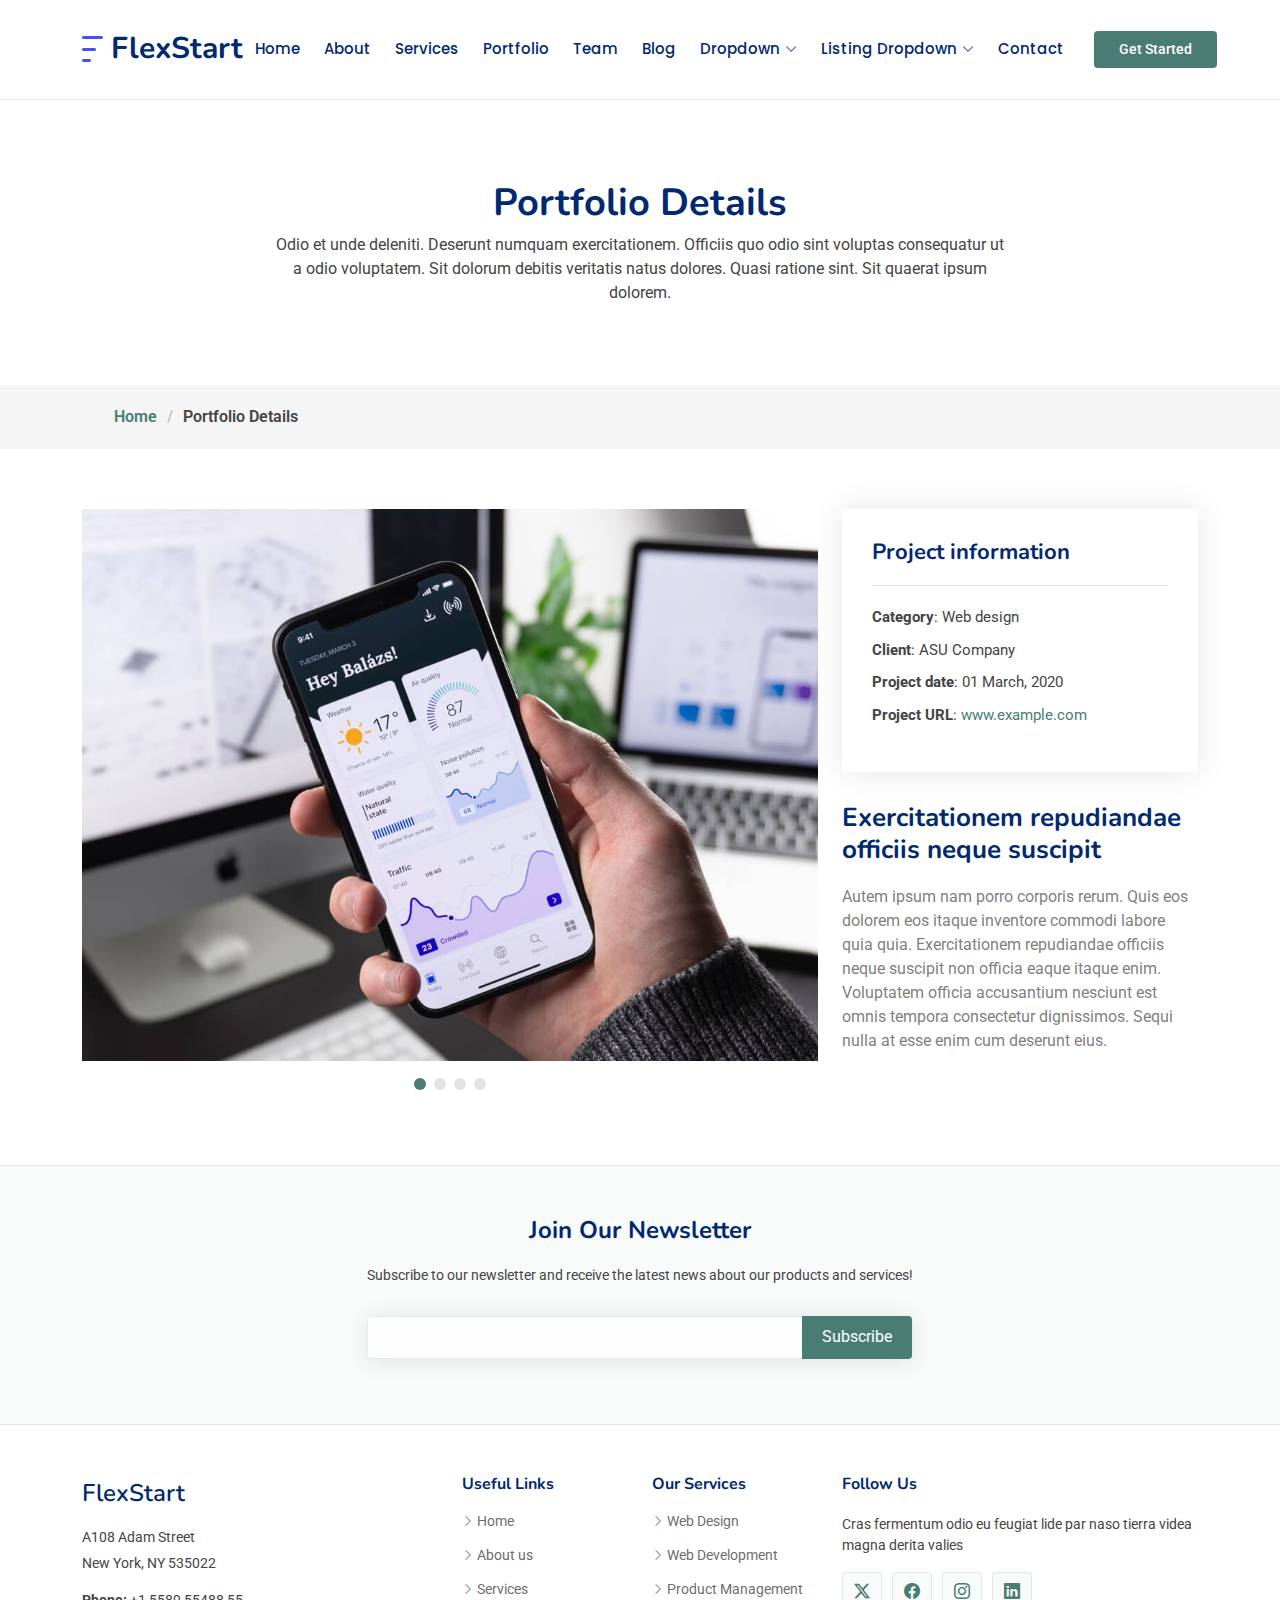
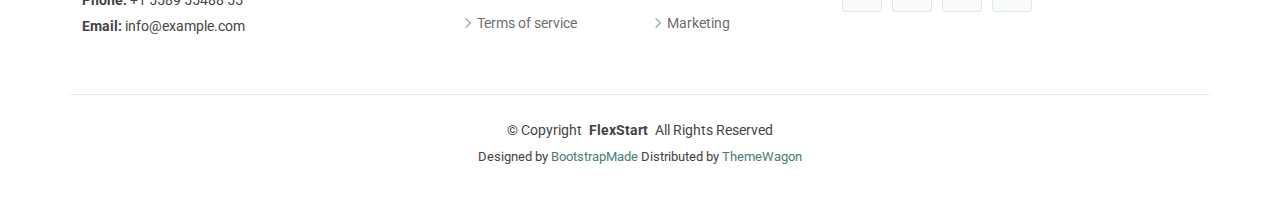
<file: portfolio-details.html>
<!DOCTYPE html>
<html lang="en">

<head>
  <meta charset="utf-8">
  <meta content="width=device-width, initial-scale=1.0" name="viewport">
  <title>Portfolio Details - FlexStart Bootstrap Template</title>
  <meta name="description" content="">
  <meta name="keywords" content="">

  <!-- Favicons -->
  <link href="assets/img/favicon.png" rel="icon">
  <link href="assets/img/apple-touch-icon.png" rel="apple-touch-icon">

  <!-- Fonts -->
  <link href="https://fonts.googleapis.com" rel="preconnect">
  <link href="https://fonts.gstatic.com" rel="preconnect" crossorigin>
  <link href="https://fonts.googleapis.com/css2?family=Roboto:ital,wght@0,100;0,300;0,400;0,500;0,700;0,900;1,100;1,300;1,400;1,500;1,700;1,900&family=Poppins:ital,wght@0,100;0,200;0,300;0,400;0,500;0,600;0,700;0,800;0,900;1,100;1,200;1,300;1,400;1,500;1,600;1,700;1,800;1,900&family=Nunito:ital,wght@0,200;0,300;0,400;0,500;0,600;0,700;0,800;0,900;1,200;1,300;1,400;1,500;1,600;1,700;1,800;1,900&display=swap" rel="stylesheet">

  <!-- Vendor CSS Files -->
  <link href="assets/vendor/bootstrap/css/bootstrap.min.css" rel="stylesheet">
  <link href="assets/vendor/bootstrap-icons/bootstrap-icons.css" rel="stylesheet">
  <link href="assets/vendor/aos/aos.css" rel="stylesheet">
  <link href="assets/vendor/glightbox/css/glightbox.min.css" rel="stylesheet">
  <link href="assets/vendor/swiper/swiper-bundle.min.css" rel="stylesheet">

  <!-- Main CSS File -->
  <link href="assets/css/main.css" rel="stylesheet">

  <!-- =======================================================
  * Template Name: FlexStart
  * Template URL: https://bootstrapmade.com/flexstart-bootstrap-startup-template/
  * Updated: Nov 01 2024 with Bootstrap v5.3.3
  * Author: BootstrapMade.com
  * License: https://bootstrapmade.com/license/
  ======================================================== -->
</head>

<body class="portfolio-details-page">

  <header id="header" class="header d-flex align-items-center sticky-top">
    <div class="container-fluid container-xl position-relative d-flex align-items-center">

      <a href="index.html" class="logo d-flex align-items-center me-auto">
        <!-- Uncomment the line below if you also wish to use an image logo -->
        <img src="assets/img/logo.png" alt="">
        <h1 class="sitename">FlexStart</h1>
      </a>

      <nav id="navmenu" class="navmenu">
        <ul>
          <li><a href="#hero">Home<br></a></li>
          <li><a href="#about">About</a></li>
          <li><a href="#services">Services</a></li>
          <li><a href="#portfolio">Portfolio</a></li>
          <li><a href="#team">Team</a></li>
          <li><a href="blog.html">Blog</a></li>
          <li class="dropdown"><a href="#"><span>Dropdown</span> <i class="bi bi-chevron-down toggle-dropdown"></i></a>
            <ul>
              <li><a href="#">Dropdown 1</a></li>
              <li class="dropdown"><a href="#"><span>Deep Dropdown</span> <i class="bi bi-chevron-down toggle-dropdown"></i></a>
                <ul>
                  <li><a href="#">Deep Dropdown 1</a></li>
                  <li><a href="#">Deep Dropdown 2</a></li>
                  <li><a href="#">Deep Dropdown 3</a></li>
                  <li><a href="#">Deep Dropdown 4</a></li>
                  <li><a href="#">Deep Dropdown 5</a></li>
                </ul>
              </li>
              <li><a href="#">Dropdown 2</a></li>
              <li><a href="#">Dropdown 3</a></li>
              <li><a href="#">Dropdown 4</a></li>
            </ul>
          </li>
          <li class="listing-dropdown"><a href="#"><span>Listing Dropdown</span> <i class="bi bi-chevron-down toggle-dropdown"></i></a>
            <ul>
              <li>
                <a href="#">Column 1 link 1</a>
                <a href="#">Column 1 link 2</a>
                <a href="#">Column 1 link 3</a>
              </li>
              <li>
                <a href="#">Column 2 link 1</a>
                <a href="#">Column 2 link 2</a>
                <a href="#">Column 3 link 3</a>
              </li>
              <li>
                <a href="#">Column 3 link 1</a>
                <a href="#">Column 3 link 2</a>
                <a href="#">Column 3 link 3</a>
              </li>
              <li>
                <a href="#">Column 4 link 1</a>
                <a href="#">Column 4 link 2</a>
                <a href="#">Column 4 link 3</a>
              </li>
              <li>
                <a href="#">Column 5 link 1</a>
                <a href="#">Column 5 link 2</a>
                <a href="#">Column 5 link 3</a>
              </li>
            </ul>
          </li>
          <li><a href="#contact">Contact</a></li>
        </ul>
        <i class="mobile-nav-toggle d-xl-none bi bi-list"></i>
      </nav>

      <a class="btn-getstarted flex-md-shrink-0" href="index.html#about">Get Started</a>

    </div>
  </header>

  <main class="main">

    <!-- Page Title -->
    <div class="page-title">
      <div class="heading">
        <div class="container">
          <div class="row d-flex justify-content-center text-center">
            <div class="col-lg-8">
              <h1>Portfolio Details</h1>
              <p class="mb-0">Odio et unde deleniti. Deserunt numquam exercitationem. Officiis quo odio sint voluptas consequatur ut a odio voluptatem. Sit dolorum debitis veritatis natus dolores. Quasi ratione sint. Sit quaerat ipsum dolorem.</p>
            </div>
          </div>
        </div>
      </div>
      <nav class="breadcrumbs">
        <div class="container">
          <ol>
            <li><a href="index.html">Home</a></li>
            <li class="current">Portfolio Details</li>
          </ol>
        </div>
      </nav>
    </div><!-- End Page Title -->

    <!-- Portfolio Details Section -->
    <section id="portfolio-details" class="portfolio-details section">

      <div class="container" data-aos="fade-up" data-aos-delay="100">

        <div class="row gy-4">

          <div class="col-lg-8">
            <div class="portfolio-details-slider swiper init-swiper">

              <script type="application/json" class="swiper-config">
                {
                  "loop": true,
                  "speed": 600,
                  "autoplay": {
                    "delay": 5000
                  },
                  "slidesPerView": "auto",
                  "pagination": {
                    "el": ".swiper-pagination",
                    "type": "bullets",
                    "clickable": true
                  }
                }
              </script>

              <div class="swiper-wrapper align-items-center">

                <div class="swiper-slide">
                  <img src="assets/img/portfolio/app-1.jpg" alt="">
                </div>

                <div class="swiper-slide">
                  <img src="assets/img/portfolio/product-1.jpg" alt="">
                </div>

                <div class="swiper-slide">
                  <img src="assets/img/portfolio/branding-1.jpg" alt="">
                </div>

                <div class="swiper-slide">
                  <img src="assets/img/portfolio/books-1.jpg" alt="">
                </div>

              </div>
              <div class="swiper-pagination"></div>
            </div>
          </div>

          <div class="col-lg-4">
            <div class="portfolio-info" data-aos="fade-up" data-aos-delay="200">
              <h3>Project information</h3>
              <ul>
                <li><strong>Category</strong>: Web design</li>
                <li><strong>Client</strong>: ASU Company</li>
                <li><strong>Project date</strong>: 01 March, 2020</li>
                <li><strong>Project URL</strong>: <a href="#">www.example.com</a></li>
              </ul>
            </div>
            <div class="portfolio-description" data-aos="fade-up" data-aos-delay="300">
              <h2>Exercitationem repudiandae officiis neque suscipit</h2>
              <p>
                Autem ipsum nam porro corporis rerum. Quis eos dolorem eos itaque inventore commodi labore quia quia. Exercitationem repudiandae officiis neque suscipit non officia eaque itaque enim. Voluptatem officia accusantium nesciunt est omnis tempora consectetur dignissimos. Sequi nulla at esse enim cum deserunt eius.
              </p>
            </div>
          </div>

        </div>

      </div>

    </section><!-- /Portfolio Details Section -->

  </main>

  <footer id="footer" class="footer">

    <div class="footer-newsletter">
      <div class="container">
        <div class="row justify-content-center text-center">
          <div class="col-lg-6">
            <h4>Join Our Newsletter</h4>
            <p>Subscribe to our newsletter and receive the latest news about our products and services!</p>
            <form action="forms/newsletter.php" method="post" class="php-email-form">
              <div class="newsletter-form"><input type="email" name="email"><input type="submit" value="Subscribe"></div>
              <div class="loading">Loading</div>
              <div class="error-message"></div>
              <div class="sent-message">Your subscription request has been sent. Thank you!</div>
            </form>
          </div>
        </div>
      </div>
    </div>

    <div class="container footer-top">
      <div class="row gy-4">
        <div class="col-lg-4 col-md-6 footer-about">
          <a href="index.html" class="d-flex align-items-center">
            <span class="sitename">FlexStart</span>
          </a>
          <div class="footer-contact pt-3">
            <p>A108 Adam Street</p>
            <p>New York, NY 535022</p>
            <p class="mt-3"><strong>Phone:</strong> <span>+1 5589 55488 55</span></p>
            <p><strong>Email:</strong> <span>info@example.com</span></p>
          </div>
        </div>

        <div class="col-lg-2 col-md-3 footer-links">
          <h4>Useful Links</h4>
          <ul>
            <li><i class="bi bi-chevron-right"></i> <a href="#">Home</a></li>
            <li><i class="bi bi-chevron-right"></i> <a href="#">About us</a></li>
            <li><i class="bi bi-chevron-right"></i> <a href="#">Services</a></li>
            <li><i class="bi bi-chevron-right"></i> <a href="#">Terms of service</a></li>
          </ul>
        </div>

        <div class="col-lg-2 col-md-3 footer-links">
          <h4>Our Services</h4>
          <ul>
            <li><i class="bi bi-chevron-right"></i> <a href="#">Web Design</a></li>
            <li><i class="bi bi-chevron-right"></i> <a href="#">Web Development</a></li>
            <li><i class="bi bi-chevron-right"></i> <a href="#">Product Management</a></li>
            <li><i class="bi bi-chevron-right"></i> <a href="#">Marketing</a></li>
          </ul>
        </div>

        <div class="col-lg-4 col-md-12">
          <h4>Follow Us</h4>
          <p>Cras fermentum odio eu feugiat lide par naso tierra videa magna derita valies</p>
          <div class="social-links d-flex">
            <a href=""><i class="bi bi-twitter-x"></i></a>
            <a href=""><i class="bi bi-facebook"></i></a>
            <a href=""><i class="bi bi-instagram"></i></a>
            <a href=""><i class="bi bi-linkedin"></i></a>
          </div>
        </div>

      </div>
    </div>

    <div class="container copyright text-center mt-4">
      <p>© <span>Copyright</span> <strong class="px-1 sitename">FlexStart</strong> <span>All Rights Reserved</span></p>
      <div class="credits">
        <!-- All the links in the footer should remain intact. -->
        <!-- You can delete the links only if you've purchased the pro version. -->
        <!-- Licensing information: https://bootstrapmade.com/license/ -->
        <!-- Purchase the pro version with working PHP/AJAX contact form: [buy-url] -->
        Designed by <a href="https://bootstrapmade.com/">BootstrapMade</a> Distributed by <a href=“https://themewagon.com>ThemeWagon
      </div>
    </div>

  </footer>

  <!-- Scroll Top -->
  <a href="#" id="scroll-top" class="scroll-top d-flex align-items-center justify-content-center"><i class="bi bi-arrow-up-short"></i></a>

  <!-- Vendor JS Files -->
  <script src="assets/vendor/bootstrap/js/bootstrap.bundle.min.js"></script>
  <script src="assets/vendor/php-email-form/validate.js"></script>
  <script src="assets/vendor/aos/aos.js"></script>
  <script src="assets/vendor/glightbox/js/glightbox.min.js"></script>
  <script src="assets/vendor/purecounter/purecounter_vanilla.js"></script>
  <script src="assets/vendor/imagesloaded/imagesloaded.pkgd.min.js"></script>
  <script src="assets/vendor/isotope-layout/isotope.pkgd.min.js"></script>
  <script src="assets/vendor/swiper/swiper-bundle.min.js"></script>

  <!-- Main JS File -->
  <script src="assets/js/main.js"></script>

</body>

</html>
</file>
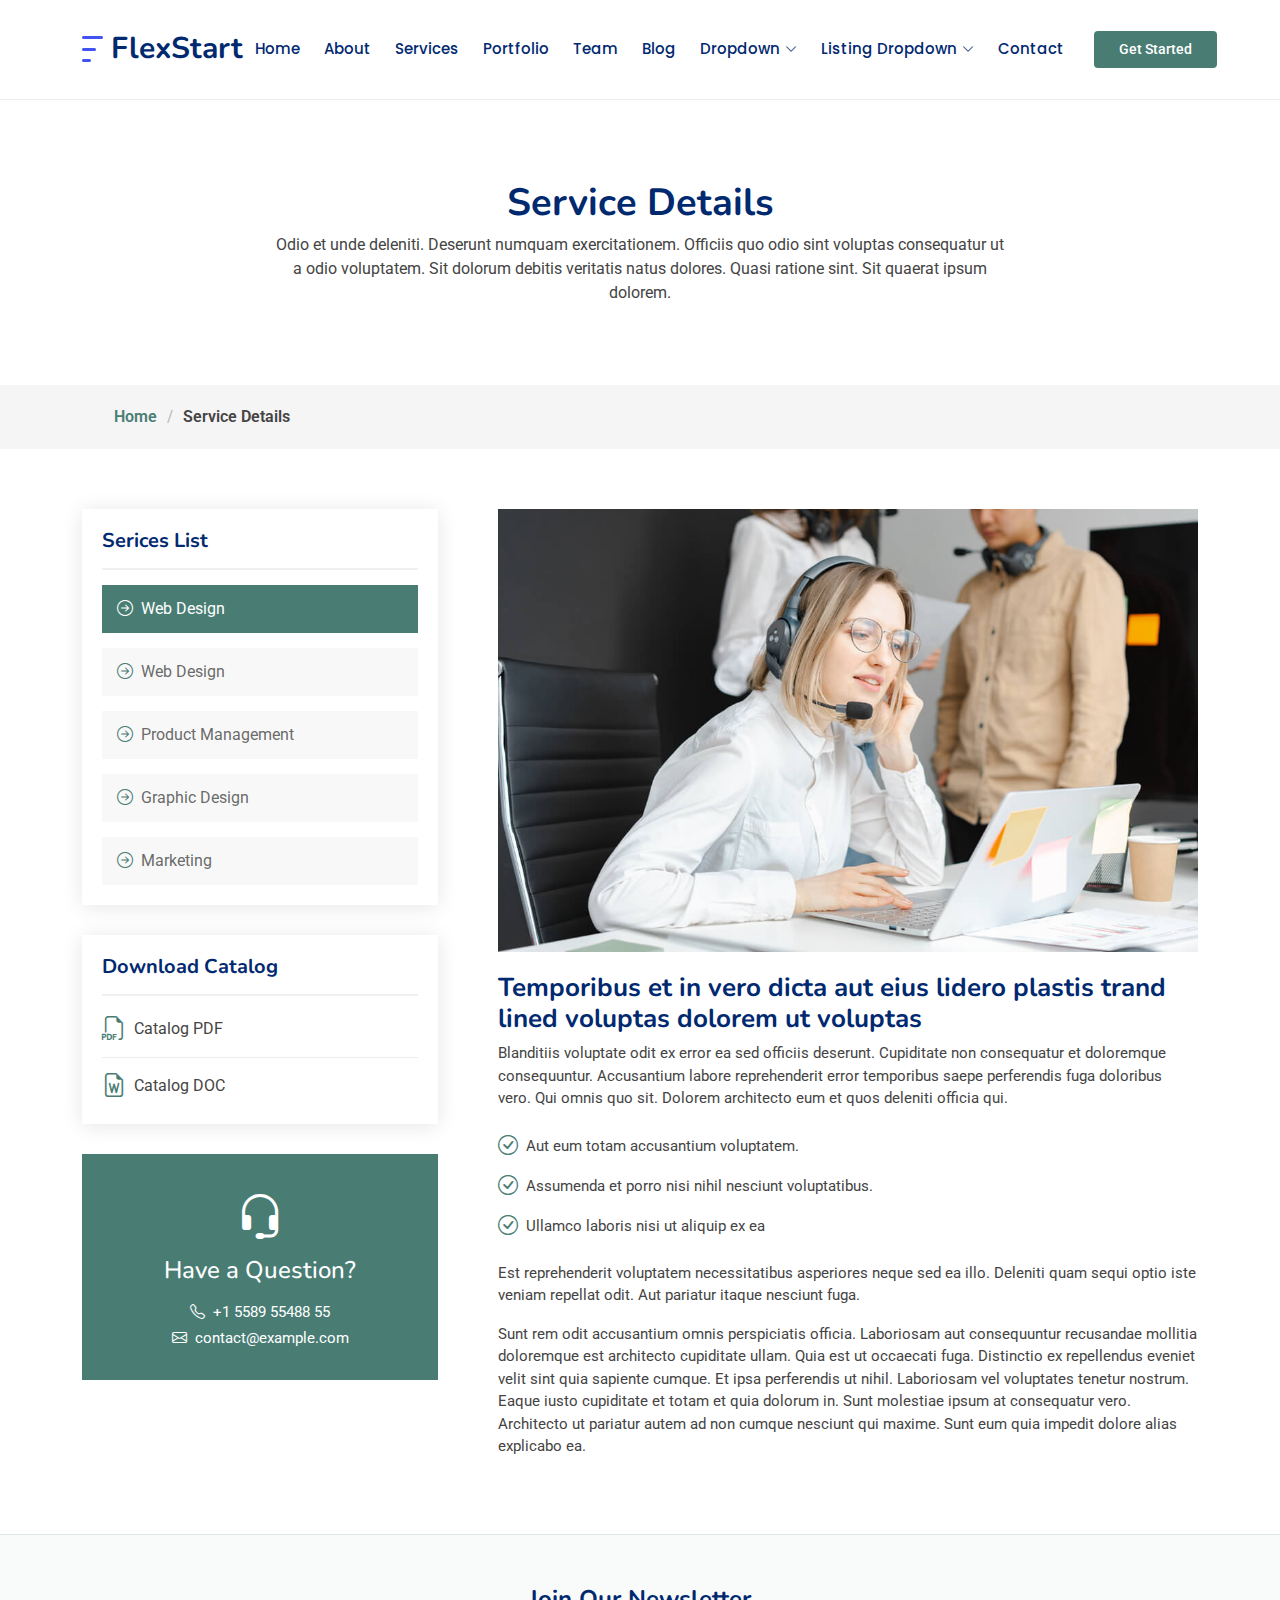
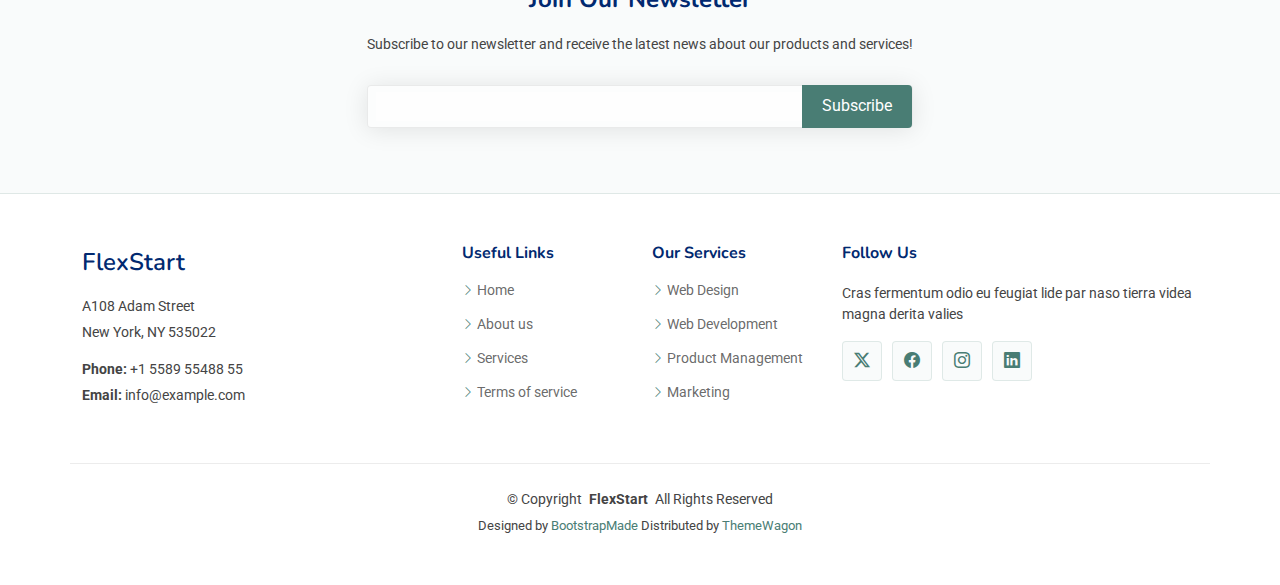
<file: service-details.html>
<!DOCTYPE html>
<html lang="en">

<head>
  <meta charset="utf-8">
  <meta content="width=device-width, initial-scale=1.0" name="viewport">
  <title>Service Details - FlexStart Bootstrap Template</title>
  <meta name="description" content="">
  <meta name="keywords" content="">

  <!-- Favicons -->
  <link href="assets/img/favicon.png" rel="icon">
  <link href="assets/img/apple-touch-icon.png" rel="apple-touch-icon">

  <!-- Fonts -->
  <link href="https://fonts.googleapis.com" rel="preconnect">
  <link href="https://fonts.gstatic.com" rel="preconnect" crossorigin>
  <link href="https://fonts.googleapis.com/css2?family=Roboto:ital,wght@0,100;0,300;0,400;0,500;0,700;0,900;1,100;1,300;1,400;1,500;1,700;1,900&family=Poppins:ital,wght@0,100;0,200;0,300;0,400;0,500;0,600;0,700;0,800;0,900;1,100;1,200;1,300;1,400;1,500;1,600;1,700;1,800;1,900&family=Nunito:ital,wght@0,200;0,300;0,400;0,500;0,600;0,700;0,800;0,900;1,200;1,300;1,400;1,500;1,600;1,700;1,800;1,900&display=swap" rel="stylesheet">

  <!-- Vendor CSS Files -->
  <link href="assets/vendor/bootstrap/css/bootstrap.min.css" rel="stylesheet">
  <link href="assets/vendor/bootstrap-icons/bootstrap-icons.css" rel="stylesheet">
  <link href="assets/vendor/aos/aos.css" rel="stylesheet">
  <link href="assets/vendor/glightbox/css/glightbox.min.css" rel="stylesheet">
  <link href="assets/vendor/swiper/swiper-bundle.min.css" rel="stylesheet">

  <!-- Main CSS File -->
  <link href="assets/css/main.css" rel="stylesheet">

  <!-- =======================================================
  * Template Name: FlexStart
  * Template URL: https://bootstrapmade.com/flexstart-bootstrap-startup-template/
  * Updated: Nov 01 2024 with Bootstrap v5.3.3
  * Author: BootstrapMade.com
  * License: https://bootstrapmade.com/license/
  ======================================================== -->
</head>

<body class="service-details-page">

  <header id="header" class="header d-flex align-items-center sticky-top">
    <div class="container-fluid container-xl position-relative d-flex align-items-center">

      <a href="index.html" class="logo d-flex align-items-center me-auto">
        <!-- Uncomment the line below if you also wish to use an image logo -->
        <img src="assets/img/logo.png" alt="">
        <h1 class="sitename">FlexStart</h1>
      </a>

      <nav id="navmenu" class="navmenu">
        <ul>
          <li><a href="#hero">Home<br></a></li>
          <li><a href="#about">About</a></li>
          <li><a href="#services">Services</a></li>
          <li><a href="#portfolio">Portfolio</a></li>
          <li><a href="#team">Team</a></li>
          <li><a href="blog.html">Blog</a></li>
          <li class="dropdown"><a href="#"><span>Dropdown</span> <i class="bi bi-chevron-down toggle-dropdown"></i></a>
            <ul>
              <li><a href="#">Dropdown 1</a></li>
              <li class="dropdown"><a href="#"><span>Deep Dropdown</span> <i class="bi bi-chevron-down toggle-dropdown"></i></a>
                <ul>
                  <li><a href="#">Deep Dropdown 1</a></li>
                  <li><a href="#">Deep Dropdown 2</a></li>
                  <li><a href="#">Deep Dropdown 3</a></li>
                  <li><a href="#">Deep Dropdown 4</a></li>
                  <li><a href="#">Deep Dropdown 5</a></li>
                </ul>
              </li>
              <li><a href="#">Dropdown 2</a></li>
              <li><a href="#">Dropdown 3</a></li>
              <li><a href="#">Dropdown 4</a></li>
            </ul>
          </li>
          <li class="listing-dropdown"><a href="#"><span>Listing Dropdown</span> <i class="bi bi-chevron-down toggle-dropdown"></i></a>
            <ul>
              <li>
                <a href="#">Column 1 link 1</a>
                <a href="#">Column 1 link 2</a>
                <a href="#">Column 1 link 3</a>
              </li>
              <li>
                <a href="#">Column 2 link 1</a>
                <a href="#">Column 2 link 2</a>
                <a href="#">Column 3 link 3</a>
              </li>
              <li>
                <a href="#">Column 3 link 1</a>
                <a href="#">Column 3 link 2</a>
                <a href="#">Column 3 link 3</a>
              </li>
              <li>
                <a href="#">Column 4 link 1</a>
                <a href="#">Column 4 link 2</a>
                <a href="#">Column 4 link 3</a>
              </li>
              <li>
                <a href="#">Column 5 link 1</a>
                <a href="#">Column 5 link 2</a>
                <a href="#">Column 5 link 3</a>
              </li>
            </ul>
          </li>
          <li><a href="#contact">Contact</a></li>
        </ul>
        <i class="mobile-nav-toggle d-xl-none bi bi-list"></i>
      </nav>

      <a class="btn-getstarted flex-md-shrink-0" href="index.html#about">Get Started</a>

    </div>
  </header>

  <main class="main">

    <!-- Page Title -->
    <div class="page-title">
      <div class="heading">
        <div class="container">
          <div class="row d-flex justify-content-center text-center">
            <div class="col-lg-8">
              <h1>Service Details</h1>
              <p class="mb-0">Odio et unde deleniti. Deserunt numquam exercitationem. Officiis quo odio sint voluptas consequatur ut a odio voluptatem. Sit dolorum debitis veritatis natus dolores. Quasi ratione sint. Sit quaerat ipsum dolorem.</p>
            </div>
          </div>
        </div>
      </div>
      <nav class="breadcrumbs">
        <div class="container">
          <ol>
            <li><a href="index.html">Home</a></li>
            <li class="current">Service Details</li>
          </ol>
        </div>
      </nav>
    </div><!-- End Page Title -->

    <!-- Service Details Section -->
    <section id="service-details" class="service-details section">

      <div class="container">

        <div class="row gy-5">

          <div class="col-lg-4" data-aos="fade-up" data-aos-delay="100">

            <div class="service-box">
              <h4>Serices List</h4>
              <div class="services-list">
                <a href="#" class="active"><i class="bi bi-arrow-right-circle"></i><span>Web Design</span></a>
                <a href="#"><i class="bi bi-arrow-right-circle"></i><span>Web Design</span></a>
                <a href="#"><i class="bi bi-arrow-right-circle"></i><span>Product Management</span></a>
                <a href="#"><i class="bi bi-arrow-right-circle"></i><span>Graphic Design</span></a>
                <a href="#"><i class="bi bi-arrow-right-circle"></i><span>Marketing</span></a>
              </div>
            </div><!-- End Services List -->

            <div class="service-box">
              <h4>Download Catalog</h4>
              <div class="download-catalog">
                <a href="#"><i class="bi bi-filetype-pdf"></i><span>Catalog PDF</span></a>
                <a href="#"><i class="bi bi-file-earmark-word"></i><span>Catalog DOC</span></a>
              </div>
            </div><!-- End Services List -->

            <div class="help-box d-flex flex-column justify-content-center align-items-center">
              <i class="bi bi-headset help-icon"></i>
              <h4>Have a Question?</h4>
              <p class="d-flex align-items-center mt-2 mb-0"><i class="bi bi-telephone me-2"></i> <span>+1 5589 55488 55</span></p>
              <p class="d-flex align-items-center mt-1 mb-0"><i class="bi bi-envelope me-2"></i> <a href="mailto:contact@example.com">contact@example.com</a></p>
            </div>

          </div>

          <div class="col-lg-8 ps-lg-5" data-aos="fade-up" data-aos-delay="200">
            <img src="assets/img/services.jpg" alt="" class="img-fluid services-img">
            <h3>Temporibus et in vero dicta aut eius lidero plastis trand lined voluptas dolorem ut voluptas</h3>
            <p>
              Blanditiis voluptate odit ex error ea sed officiis deserunt. Cupiditate non consequatur et doloremque consequuntur. Accusantium labore reprehenderit error temporibus saepe perferendis fuga doloribus vero. Qui omnis quo sit. Dolorem architecto eum et quos deleniti officia qui.
            </p>
            <ul>
              <li><i class="bi bi-check-circle"></i> <span>Aut eum totam accusantium voluptatem.</span></li>
              <li><i class="bi bi-check-circle"></i> <span>Assumenda et porro nisi nihil nesciunt voluptatibus.</span></li>
              <li><i class="bi bi-check-circle"></i> <span>Ullamco laboris nisi ut aliquip ex ea</span></li>
            </ul>
            <p>
              Est reprehenderit voluptatem necessitatibus asperiores neque sed ea illo. Deleniti quam sequi optio iste veniam repellat odit. Aut pariatur itaque nesciunt fuga.
            </p>
            <p>
              Sunt rem odit accusantium omnis perspiciatis officia. Laboriosam aut consequuntur recusandae mollitia doloremque est architecto cupiditate ullam. Quia est ut occaecati fuga. Distinctio ex repellendus eveniet velit sint quia sapiente cumque. Et ipsa perferendis ut nihil. Laboriosam vel voluptates tenetur nostrum. Eaque iusto cupiditate et totam et quia dolorum in. Sunt molestiae ipsum at consequatur vero. Architecto ut pariatur autem ad non cumque nesciunt qui maxime. Sunt eum quia impedit dolore alias explicabo ea.
            </p>
          </div>

        </div>

      </div>

    </section><!-- /Service Details Section -->

  </main>

  <footer id="footer" class="footer">

    <div class="footer-newsletter">
      <div class="container">
        <div class="row justify-content-center text-center">
          <div class="col-lg-6">
            <h4>Join Our Newsletter</h4>
            <p>Subscribe to our newsletter and receive the latest news about our products and services!</p>
            <form action="forms/newsletter.php" method="post" class="php-email-form">
              <div class="newsletter-form"><input type="email" name="email"><input type="submit" value="Subscribe"></div>
              <div class="loading">Loading</div>
              <div class="error-message"></div>
              <div class="sent-message">Your subscription request has been sent. Thank you!</div>
            </form>
          </div>
        </div>
      </div>
    </div>

    <div class="container footer-top">
      <div class="row gy-4">
        <div class="col-lg-4 col-md-6 footer-about">
          <a href="index.html" class="d-flex align-items-center">
            <span class="sitename">FlexStart</span>
          </a>
          <div class="footer-contact pt-3">
            <p>A108 Adam Street</p>
            <p>New York, NY 535022</p>
            <p class="mt-3"><strong>Phone:</strong> <span>+1 5589 55488 55</span></p>
            <p><strong>Email:</strong> <span>info@example.com</span></p>
          </div>
        </div>

        <div class="col-lg-2 col-md-3 footer-links">
          <h4>Useful Links</h4>
          <ul>
            <li><i class="bi bi-chevron-right"></i> <a href="#">Home</a></li>
            <li><i class="bi bi-chevron-right"></i> <a href="#">About us</a></li>
            <li><i class="bi bi-chevron-right"></i> <a href="#">Services</a></li>
            <li><i class="bi bi-chevron-right"></i> <a href="#">Terms of service</a></li>
          </ul>
        </div>

        <div class="col-lg-2 col-md-3 footer-links">
          <h4>Our Services</h4>
          <ul>
            <li><i class="bi bi-chevron-right"></i> <a href="#">Web Design</a></li>
            <li><i class="bi bi-chevron-right"></i> <a href="#">Web Development</a></li>
            <li><i class="bi bi-chevron-right"></i> <a href="#">Product Management</a></li>
            <li><i class="bi bi-chevron-right"></i> <a href="#">Marketing</a></li>
          </ul>
        </div>

        <div class="col-lg-4 col-md-12">
          <h4>Follow Us</h4>
          <p>Cras fermentum odio eu feugiat lide par naso tierra videa magna derita valies</p>
          <div class="social-links d-flex">
            <a href=""><i class="bi bi-twitter-x"></i></a>
            <a href=""><i class="bi bi-facebook"></i></a>
            <a href=""><i class="bi bi-instagram"></i></a>
            <a href=""><i class="bi bi-linkedin"></i></a>
          </div>
        </div>

      </div>
    </div>

    <div class="container copyright text-center mt-4">
      <p>© <span>Copyright</span> <strong class="px-1 sitename">FlexStart</strong> <span>All Rights Reserved</span></p>
      <div class="credits">
        <!-- All the links in the footer should remain intact. -->
        <!-- You can delete the links only if you've purchased the pro version. -->
        <!-- Licensing information: https://bootstrapmade.com/license/ -->
        <!-- Purchase the pro version with working PHP/AJAX contact form: [buy-url] -->
        Designed by <a href="https://bootstrapmade.com/">BootstrapMade</a> Distributed by <a href=“https://themewagon.com>ThemeWagon
      </div>
    </div>

  </footer>

  <!-- Scroll Top -->
  <a href="#" id="scroll-top" class="scroll-top d-flex align-items-center justify-content-center"><i class="bi bi-arrow-up-short"></i></a>

  <!-- Vendor JS Files -->
  <script src="assets/vendor/bootstrap/js/bootstrap.bundle.min.js"></script>
  <script src="assets/vendor/php-email-form/validate.js"></script>
  <script src="assets/vendor/aos/aos.js"></script>
  <script src="assets/vendor/glightbox/js/glightbox.min.js"></script>
  <script src="assets/vendor/purecounter/purecounter_vanilla.js"></script>
  <script src="assets/vendor/imagesloaded/imagesloaded.pkgd.min.js"></script>
  <script src="assets/vendor/isotope-layout/isotope.pkgd.min.js"></script>
  <script src="assets/vendor/swiper/swiper-bundle.min.js"></script>

  <!-- Main JS File -->
  <script src="assets/js/main.js"></script>

</body>

</html>
</file>
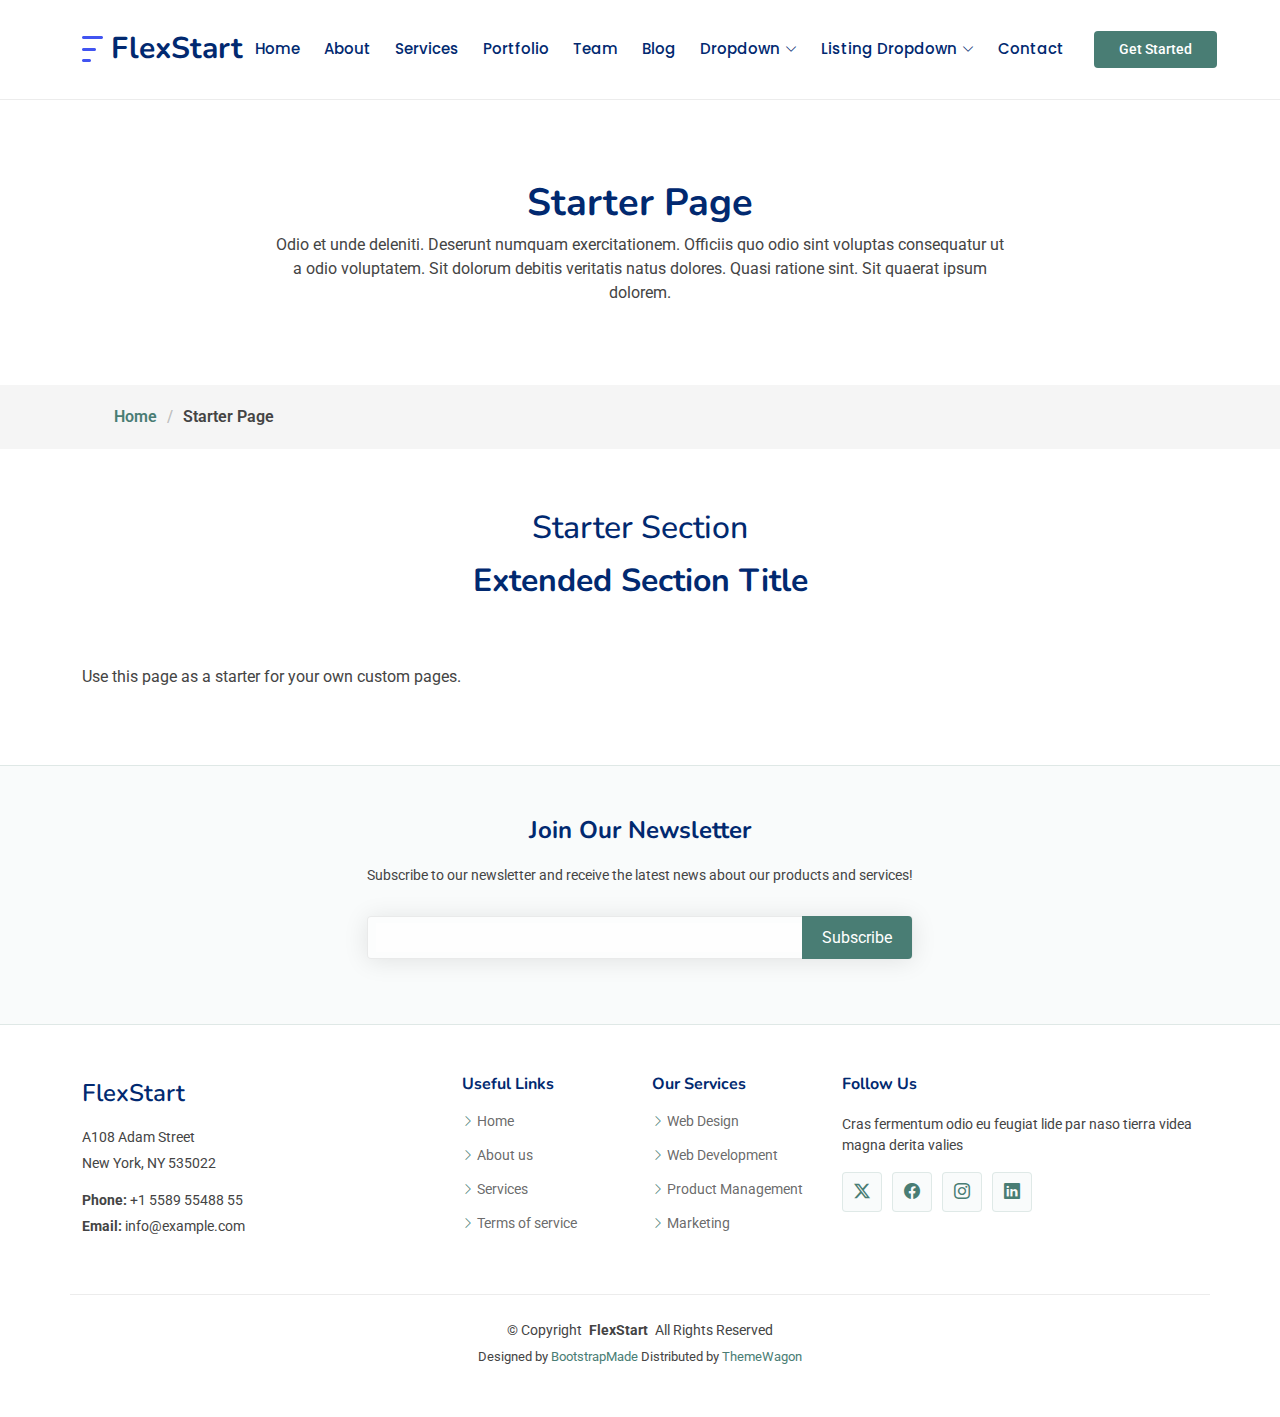
<file: starter-page.html>
<!DOCTYPE html>
<html lang="en">

<head>
  <meta charset="utf-8">
  <meta content="width=device-width, initial-scale=1.0" name="viewport">
  <title>Starter Page - FlexStart Bootstrap Template</title>
  <meta name="description" content="">
  <meta name="keywords" content="">

  <!-- Favicons -->
  <link href="assets/img/favicon.png" rel="icon">
  <link href="assets/img/apple-touch-icon.png" rel="apple-touch-icon">

  <!-- Fonts -->
  <link href="https://fonts.googleapis.com" rel="preconnect">
  <link href="https://fonts.gstatic.com" rel="preconnect" crossorigin>
  <link href="https://fonts.googleapis.com/css2?family=Roboto:ital,wght@0,100;0,300;0,400;0,500;0,700;0,900;1,100;1,300;1,400;1,500;1,700;1,900&family=Poppins:ital,wght@0,100;0,200;0,300;0,400;0,500;0,600;0,700;0,800;0,900;1,100;1,200;1,300;1,400;1,500;1,600;1,700;1,800;1,900&family=Nunito:ital,wght@0,200;0,300;0,400;0,500;0,600;0,700;0,800;0,900;1,200;1,300;1,400;1,500;1,600;1,700;1,800;1,900&display=swap" rel="stylesheet">

  <!-- Vendor CSS Files -->
  <link href="assets/vendor/bootstrap/css/bootstrap.min.css" rel="stylesheet">
  <link href="assets/vendor/bootstrap-icons/bootstrap-icons.css" rel="stylesheet">
  <link href="assets/vendor/aos/aos.css" rel="stylesheet">
  <link href="assets/vendor/glightbox/css/glightbox.min.css" rel="stylesheet">
  <link href="assets/vendor/swiper/swiper-bundle.min.css" rel="stylesheet">

  <!-- Main CSS File -->
  <link href="assets/css/main.css" rel="stylesheet">

  <!-- =======================================================
  * Template Name: FlexStart
  * Template URL: https://bootstrapmade.com/flexstart-bootstrap-startup-template/
  * Updated: Nov 01 2024 with Bootstrap v5.3.3
  * Author: BootstrapMade.com
  * License: https://bootstrapmade.com/license/
  ======================================================== -->
</head>

<body class="starter-page-page">

  <header id="header" class="header d-flex align-items-center sticky-top">
    <div class="container-fluid container-xl position-relative d-flex align-items-center">

      <a href="index.html" class="logo d-flex align-items-center me-auto">
        <!-- Uncomment the line below if you also wish to use an image logo -->
        <img src="assets/img/logo.png" alt="">
        <h1 class="sitename">FlexStart</h1>
      </a>

      <nav id="navmenu" class="navmenu">
        <ul>
          <li><a href="#hero">Home<br></a></li>
          <li><a href="#about">About</a></li>
          <li><a href="#services">Services</a></li>
          <li><a href="#portfolio">Portfolio</a></li>
          <li><a href="#team">Team</a></li>
          <li><a href="blog.html">Blog</a></li>
          <li class="dropdown"><a href="#"><span>Dropdown</span> <i class="bi bi-chevron-down toggle-dropdown"></i></a>
            <ul>
              <li><a href="#">Dropdown 1</a></li>
              <li class="dropdown"><a href="#"><span>Deep Dropdown</span> <i class="bi bi-chevron-down toggle-dropdown"></i></a>
                <ul>
                  <li><a href="#">Deep Dropdown 1</a></li>
                  <li><a href="#">Deep Dropdown 2</a></li>
                  <li><a href="#">Deep Dropdown 3</a></li>
                  <li><a href="#">Deep Dropdown 4</a></li>
                  <li><a href="#">Deep Dropdown 5</a></li>
                </ul>
              </li>
              <li><a href="#">Dropdown 2</a></li>
              <li><a href="#">Dropdown 3</a></li>
              <li><a href="#">Dropdown 4</a></li>
            </ul>
          </li>
          <li class="listing-dropdown"><a href="#"><span>Listing Dropdown</span> <i class="bi bi-chevron-down toggle-dropdown"></i></a>
            <ul>
              <li>
                <a href="#">Column 1 link 1</a>
                <a href="#">Column 1 link 2</a>
                <a href="#">Column 1 link 3</a>
              </li>
              <li>
                <a href="#">Column 2 link 1</a>
                <a href="#">Column 2 link 2</a>
                <a href="#">Column 3 link 3</a>
              </li>
              <li>
                <a href="#">Column 3 link 1</a>
                <a href="#">Column 3 link 2</a>
                <a href="#">Column 3 link 3</a>
              </li>
              <li>
                <a href="#">Column 4 link 1</a>
                <a href="#">Column 4 link 2</a>
                <a href="#">Column 4 link 3</a>
              </li>
              <li>
                <a href="#">Column 5 link 1</a>
                <a href="#">Column 5 link 2</a>
                <a href="#">Column 5 link 3</a>
              </li>
            </ul>
          </li>
          <li><a href="#contact">Contact</a></li>
        </ul>
        <i class="mobile-nav-toggle d-xl-none bi bi-list"></i>
      </nav>

      <a class="btn-getstarted flex-md-shrink-0" href="index.html#about">Get Started</a>

    </div>
  </header>

  <main class="main">

    <!-- Page Title -->
    <div class="page-title">
      <div class="heading">
        <div class="container">
          <div class="row d-flex justify-content-center text-center">
            <div class="col-lg-8">
              <h1>Starter Page</h1>
              <p class="mb-0">Odio et unde deleniti. Deserunt numquam exercitationem. Officiis quo odio sint voluptas consequatur ut a odio voluptatem. Sit dolorum debitis veritatis natus dolores. Quasi ratione sint. Sit quaerat ipsum dolorem.</p>
            </div>
          </div>
        </div>
      </div>
      <nav class="breadcrumbs">
        <div class="container">
          <ol>
            <li><a href="index.html">Home</a></li>
            <li class="current">Starter Page</li>
          </ol>
        </div>
      </nav>
    </div><!-- End Page Title -->

    <!-- Starter Section Section -->
    <section id="starter-section" class="starter-section section">

      <!-- Section Title -->
      <div class="container section-title" data-aos="fade-up">
        <h2>Starter Section</h2>
        <p>Extended Section Title</p>
      </div><!-- End Section Title -->

      <div class="container" data-aos="fade-up">
        <p>Use this page as a starter for your own custom pages.</p>
      </div>

    </section><!-- /Starter Section Section -->

  </main>

  <footer id="footer" class="footer">

    <div class="footer-newsletter">
      <div class="container">
        <div class="row justify-content-center text-center">
          <div class="col-lg-6">
            <h4>Join Our Newsletter</h4>
            <p>Subscribe to our newsletter and receive the latest news about our products and services!</p>
            <form action="forms/newsletter.php" method="post" class="php-email-form">
              <div class="newsletter-form"><input type="email" name="email"><input type="submit" value="Subscribe"></div>
              <div class="loading">Loading</div>
              <div class="error-message"></div>
              <div class="sent-message">Your subscription request has been sent. Thank you!</div>
            </form>
          </div>
        </div>
      </div>
    </div>

    <div class="container footer-top">
      <div class="row gy-4">
        <div class="col-lg-4 col-md-6 footer-about">
          <a href="index.html" class="d-flex align-items-center">
            <span class="sitename">FlexStart</span>
          </a>
          <div class="footer-contact pt-3">
            <p>A108 Adam Street</p>
            <p>New York, NY 535022</p>
            <p class="mt-3"><strong>Phone:</strong> <span>+1 5589 55488 55</span></p>
            <p><strong>Email:</strong> <span>info@example.com</span></p>
          </div>
        </div>

        <div class="col-lg-2 col-md-3 footer-links">
          <h4>Useful Links</h4>
          <ul>
            <li><i class="bi bi-chevron-right"></i> <a href="#">Home</a></li>
            <li><i class="bi bi-chevron-right"></i> <a href="#">About us</a></li>
            <li><i class="bi bi-chevron-right"></i> <a href="#">Services</a></li>
            <li><i class="bi bi-chevron-right"></i> <a href="#">Terms of service</a></li>
          </ul>
        </div>

        <div class="col-lg-2 col-md-3 footer-links">
          <h4>Our Services</h4>
          <ul>
            <li><i class="bi bi-chevron-right"></i> <a href="#">Web Design</a></li>
            <li><i class="bi bi-chevron-right"></i> <a href="#">Web Development</a></li>
            <li><i class="bi bi-chevron-right"></i> <a href="#">Product Management</a></li>
            <li><i class="bi bi-chevron-right"></i> <a href="#">Marketing</a></li>
          </ul>
        </div>

        <div class="col-lg-4 col-md-12">
          <h4>Follow Us</h4>
          <p>Cras fermentum odio eu feugiat lide par naso tierra videa magna derita valies</p>
          <div class="social-links d-flex">
            <a href=""><i class="bi bi-twitter-x"></i></a>
            <a href=""><i class="bi bi-facebook"></i></a>
            <a href=""><i class="bi bi-instagram"></i></a>
            <a href=""><i class="bi bi-linkedin"></i></a>
          </div>
        </div>

      </div>
    </div>

    <div class="container copyright text-center mt-4">
      <p>© <span>Copyright</span> <strong class="px-1 sitename">FlexStart</strong> <span>All Rights Reserved</span></p>
      <div class="credits">
        <!-- All the links in the footer should remain intact. -->
        <!-- You can delete the links only if you've purchased the pro version. -->
        <!-- Licensing information: https://bootstrapmade.com/license/ -->
        <!-- Purchase the pro version with working PHP/AJAX contact form: [buy-url] -->
        Designed by <a href="https://bootstrapmade.com/">BootstrapMade</a> Distributed by <a href=“https://themewagon.com>ThemeWagon
      </div>
    </div>

  </footer>

  <!-- Scroll Top -->
  <a href="#" id="scroll-top" class="scroll-top d-flex align-items-center justify-content-center"><i class="bi bi-arrow-up-short"></i></a>

  <!-- Vendor JS Files -->
  <script src="assets/vendor/bootstrap/js/bootstrap.bundle.min.js"></script>
  <script src="assets/vendor/php-email-form/validate.js"></script>
  <script src="assets/vendor/aos/aos.js"></script>
  <script src="assets/vendor/glightbox/js/glightbox.min.js"></script>
  <script src="assets/vendor/purecounter/purecounter_vanilla.js"></script>
  <script src="assets/vendor/imagesloaded/imagesloaded.pkgd.min.js"></script>
  <script src="assets/vendor/isotope-layout/isotope.pkgd.min.js"></script>
  <script src="assets/vendor/swiper/swiper-bundle.min.js"></script>

  <!-- Main JS File -->
  <script src="assets/js/main.js"></script>

</body>

</html>
</file>
<file: assets/css/main.css>
/**
* Template Name: FlexStart
* Template URL: https://bootstrapmade.com/flexstart-bootstrap-startup-template/
* Updated: Nov 01 2024 with Bootstrap v5.3.3
* Author: BootstrapMade.com
* License: https://bootstrapmade.com/license/
*/

/*--------------------------------------------------------------
# Font & Color Variables
# Help: https://bootstrapmade.com/color-system/
--------------------------------------------------------------*/
/* Fonts */
:root {
  --default-font: "Roboto",  system-ui, -apple-system, "Segoe UI", Roboto, "Helvetica Neue", Arial, "Noto Sans", "Liberation Sans", sans-serif, "Apple Color Emoji", "Segoe UI Emoji", "Segoe UI Symbol", "Noto Color Emoji";
  --heading-font: "Nunito",  sans-serif;
  --nav-font: "Poppins",  sans-serif;
}

/* Global Colors - The following color variables are used throughout the website. Updating them here will change the color scheme of the entire website */
:root { 
  --background-color: #ffffff; /* Background color for the entire website, including individual sections */
  --default-color: #444444; /* Default color used for the majority of the text content across the entire website */
  --heading-color: #012970; /* Color for headings, subheadings and title throughout the website */
  --accent-color: #497D74; /* Accent color that represents your brand on the website. It's used for buttons, links, and other elements that need to stand out */
  --surface-color: #ffffff; /* The surface color is used as a background of boxed elements within sections, such as cards, icon boxes, or other elements that require a visual separation from the global background. */
  --contrast-color: #ffffff; /* Contrast color for text, ensuring readability against backgrounds of accent, heading, or default colors. */
}

/* Nav Menu Colors - The following color variables are used specifically for the navigation menu. They are separate from the global colors to allow for more customization options */
:root {
  --nav-color: #012970;  /* The default color of the main navmenu links */
  --nav-hover-color: #4154f1; /* Applied to main navmenu links when they are hovered over or active */
  --nav-mobile-background-color: #ffffff; /* Used as the background color for mobile navigation menu */
  --nav-dropdown-background-color: #ffffff; /* Used as the background color for dropdown items that appear when hovering over primary navigation items */
  --nav-dropdown-color: #212529; /* Used for navigation links of the dropdown items in the navigation menu. */
  --nav-dropdown-hover-color: #4154f1; /* Similar to --nav-hover-color, this color is applied to dropdown navigation links when they are hovered over. */
}

/* Color Presets - These classes override global colors when applied to any section or element, providing reuse of the sam color scheme. */

.light-background {
  --background-color: #f9f9f9;
  --surface-color: #ffffff;
}

.dark-background {
  --background-color: #060606;
  --default-color: #ffffff;
  --heading-color: #ffffff;
  --surface-color: #252525;
  --contrast-color: #ffffff;
}

/* Smooth scroll */
:root {
  scroll-behavior: smooth;
}

/*--------------------------------------------------------------
# General Styling & Shared Classes
--------------------------------------------------------------*/
body {
  color: var(--default-color);
  background-color: var(--background-color);
  font-family: var(--default-font);
}

a {
  color: var(--accent-color);
  text-decoration: none;
  transition: 0.3s;
}

a:hover {
  color: color-mix(in srgb, var(--accent-color), transparent 25%);
  text-decoration: none;
}

h1,
h2,
h3,
h4,
h5,
h6 {
  color: var(--heading-color);
  font-family: var(--heading-font);
}

/* PHP Email Form Messages
------------------------------*/
.php-email-form .error-message {
  display: none;
  background: #df1529;
  color: #ffffff;
  text-align: left;
  padding: 15px;
  margin-bottom: 24px;
  font-weight: 600;
}

.php-email-form .sent-message {
  display: none;
  color: #ffffff;
  background: #059652;
  text-align: center;
  padding: 15px;
  margin-bottom: 24px;
  font-weight: 600;
}

.php-email-form .loading {
  display: none;
  background: var(--surface-color);
  text-align: center;
  padding: 15px;
  margin-bottom: 24px;
}

.php-email-form .loading:before {
  content: "";
  display: inline-block;
  border-radius: 50%;
  width: 24px;
  height: 24px;
  margin: 0 10px -6px 0;
  border: 3px solid var(--accent-color);
  border-top-color: var(--surface-color);
  animation: php-email-form-loading 1s linear infinite;
}

@keyframes php-email-form-loading {
  0% {
    transform: rotate(0deg);
  }

  100% {
    transform: rotate(360deg);
  }
}

/*--------------------------------------------------------------
# Global Header
--------------------------------------------------------------*/
.header {
  color: var(--default-color);
  background-color: var(--background-color);
  padding: 20px 0;
  transition: all 0.5s;
  z-index: 997;
}

.header .logo {
  line-height: 1;
}

.header .logo img {
  max-height: 36px;
  margin-right: 8px;
}

.header .logo h1 {
  font-size: 30px;
  margin: 0;
  font-weight: 700;
  color: var(--heading-color);
}

.header .btn-getstarted,
.header .btn-getstarted:focus {
  color: var(--contrast-color);
  background: var(--accent-color);
  font-size: 14px;
  padding: 8px 25px;
  margin: 0 0 0 30px;
  border-radius: 4px;
  transition: 0.3s;
  font-weight: 500;
}

.header .btn-getstarted:hover,
.header .btn-getstarted:focus:hover {
  color: var(--contrast-color);
  background: color-mix(in srgb, var(--accent-color), transparent 15%);
}

@media (max-width: 1200px) {
  .header .logo {
    order: 1;
  }

  .header .btn-getstarted {
    order: 2;
    margin: 0 15px 0 0;
    padding: 6px 15px;
  }

  .header .navmenu {
    order: 3;
  }
}

.scrolled .header {
  box-shadow: 0px 0 18px rgba(0, 0, 0, 0.1);
}

/* Index Page Header
------------------------------*/
.index-page .header {
  --background-color: rgba(255, 255, 255, 0);
}

/* Index Page Header on Scroll
------------------------------*/
.index-page.scrolled .header {
  --background-color: #ffffff;
}

/*--------------------------------------------------------------
# Navigation Menu
--------------------------------------------------------------*/
/* Navmenu - Desktop */
@media (min-width: 1200px) {
  .navmenu {
    padding: 0;
  }

  .navmenu ul {
    margin: 0;
    padding: 0;
    display: flex;
    list-style: none;
    align-items: center;
  }

  .navmenu li {
    position: relative;
  }

  .navmenu a,
  .navmenu a:focus {
    color: var(--nav-color);
    padding: 18px 12px;
    font-size: 15px;
    font-family: var(--nav-font);
    font-weight: 500;
    display: flex;
    align-items: center;
    justify-content: space-between;
    white-space: nowrap;
    transition: 0.3s;
  }

  .navmenu a i,
  .navmenu a:focus i {
    font-size: 12px;
    line-height: 0;
    margin-left: 5px;
    transition: 0.3s;
  }

  .navmenu li:last-child a {
    padding-right: 0;
  }

  .navmenu li:hover>a,
  .navmenu .active,
  .navmenu .active:focus {
    color: var(--nav-hover-color);
  }

  .navmenu .dropdown ul {
    margin: 0;
    padding: 10px 0;
    background: var(--nav-dropdown-background-color);
    display: block;
    position: absolute;
    visibility: hidden;
    left: 14px;
    top: 130%;
    opacity: 0;
    transition: 0.3s;
    border-radius: 4px;
    z-index: 99;
    box-shadow: 0px 0px 30px rgba(0, 0, 0, 0.1);
  }

  .navmenu .dropdown ul li {
    min-width: 200px;
  }

  .navmenu .dropdown ul a {
    padding: 10px 20px;
    font-size: 15px;
    text-transform: none;
    color: var(--nav-dropdown-color);
  }

  .navmenu .dropdown ul a i {
    font-size: 12px;
  }

  .navmenu .dropdown ul a:hover,
  .navmenu .dropdown ul .active:hover,
  .navmenu .dropdown ul li:hover>a {
    color: var(--nav-dropdown-hover-color);
  }

  .navmenu .dropdown:hover>ul {
    opacity: 1;
    top: 100%;
    visibility: visible;
  }

  .navmenu .dropdown .dropdown ul {
    top: 0;
    left: -90%;
    visibility: hidden;
  }

  .navmenu .dropdown .dropdown:hover>ul {
    opacity: 1;
    top: 0;
    left: -100%;
    visibility: visible;
  }
}

/* Navmenu - Mobile */
@media (max-width: 1199px) {
  .mobile-nav-toggle {
    color: var(--nav-color);
    font-size: 28px;
    line-height: 0;
    margin-right: 10px;
    cursor: pointer;
    transition: color 0.3s;
  }

  .navmenu {
    padding: 0;
    z-index: 9997;
  }

  .navmenu ul {
    display: none;
    list-style: none;
    position: absolute;
    inset: 60px 20px 20px 20px;
    padding: 10px 0;
    margin: 0;
    border-radius: 6px;
    background-color: var(--nav-mobile-background-color);
    overflow-y: auto;
    transition: 0.3s;
    z-index: 9998;
    box-shadow: 0px 0px 30px rgba(0, 0, 0, 0.1);
  }

  .navmenu a,
  .navmenu a:focus {
    color: var(--nav-dropdown-color);
    padding: 10px 20px;
    font-family: var(--nav-font);
    font-size: 17px;
    font-weight: 500;
    display: flex;
    align-items: center;
    justify-content: space-between;
    white-space: nowrap;
    transition: 0.3s;
  }

  .navmenu a i,
  .navmenu a:focus i {
    font-size: 12px;
    line-height: 0;
    margin-left: 5px;
    width: 30px;
    height: 30px;
    display: flex;
    align-items: center;
    justify-content: center;
    border-radius: 50%;
    transition: 0.3s;
    background-color: color-mix(in srgb, var(--accent-color), transparent 90%);
  }

  .navmenu a i:hover,
  .navmenu a:focus i:hover {
    background-color: var(--accent-color);
    color: var(--contrast-color);
  }

  .navmenu a:hover,
  .navmenu .active,
  .navmenu .active:focus {
    color: var(--nav-dropdown-hover-color);
  }

  .navmenu .active i,
  .navmenu .active:focus i {
    background-color: var(--accent-color);
    color: var(--contrast-color);
    transform: rotate(180deg);
  }

  .navmenu .dropdown ul {
    position: static;
    display: none;
    z-index: 99;
    padding: 10px 0;
    margin: 10px 20px;
    background-color: var(--nav-dropdown-background-color);
    border: 1px solid color-mix(in srgb, var(--default-color), transparent 90%);
    box-shadow: none;
    transition: all 0.5s ease-in-out;
  }

  .navmenu .dropdown ul ul {
    background-color: rgba(33, 37, 41, 0.1);
  }

  .navmenu .dropdown>.dropdown-active {
    display: block;
    background-color: rgba(33, 37, 41, 0.03);
  }

  .mobile-nav-active {
    overflow: hidden;
  }

  .mobile-nav-active .mobile-nav-toggle {
    color: #fff;
    position: absolute;
    font-size: 32px;
    top: 15px;
    right: 15px;
    margin-right: 0;
    z-index: 9999;
  }

  .mobile-nav-active .navmenu {
    position: fixed;
    overflow: hidden;
    inset: 0;
    background: rgba(33, 37, 41, 0.8);
    transition: 0.3s;
  }

  .mobile-nav-active .navmenu>ul {
    display: block;
  }
}

/* Listing Dropdown - Desktop */
@media (min-width: 1200px) {
  .navmenu .listing-dropdown {
    position: static;
  }

  .navmenu .listing-dropdown ul {
    margin: 0;
    padding: 10px;
    background: var(--nav-dropdown-background-color);
    box-shadow: 0px 0px 20px rgba(0, 0, 0, 0.1);
    position: absolute;
    top: 130%;
    left: 0;
    right: 0;
    visibility: hidden;
    opacity: 0;
    display: flex;
    transition: 0.3s;
    border-radius: 4px;
    z-index: 99;
  }

  .navmenu .listing-dropdown ul li {
    flex: 1;
  }

  .navmenu .listing-dropdown ul li a,
  .navmenu .listing-dropdown ul li:hover>a {
    padding: 10px 20px;
    font-size: 15px;
    color: var(--nav-dropdown-color);
    background-color: var(--nav-dropdown-background-color);
  }

  .navmenu .listing-dropdown ul li a:hover,
  .navmenu .listing-dropdown ul li .active,
  .navmenu .listing-dropdown ul li .active:hover {
    color: var(--nav-dropdown-hover-color);
    background-color: var(--nav-dropdown-background-color);
  }

  .navmenu .listing-dropdown:hover>ul {
    opacity: 1;
    top: 100%;
    visibility: visible;
  }
}

/* Listing Dropdown - Mobile */
@media (max-width: 1199px) {
  .navmenu .listing-dropdown ul {
    position: static;
    display: none;
    z-index: 99;
    padding: 10px 0;
    margin: 10px 20px;
    background-color: var(--nav-dropdown-background-color);
    border: 1px solid color-mix(in srgb, var(--default-color), transparent 90%);
    box-shadow: none;
    transition: all 0.5s ease-in-out;
  }

  .navmenu .listing-dropdown ul ul {
    background-color: rgba(33, 37, 41, 0.1);
  }

  .navmenu .listing-dropdown>.dropdown-active {
    display: block;
    background-color: rgba(33, 37, 41, 0.03);
  }
}

/*--------------------------------------------------------------
# Global Footer
--------------------------------------------------------------*/
.footer {
  color: var(--default-color);
  background-color: var(--background-color);
  font-size: 14px;
  padding-bottom: 50px;
  position: relative;
}

.footer .footer-newsletter {
  background-color: color-mix(in srgb, var(--accent-color), transparent 97%);
  border-top: 1px solid color-mix(in srgb, var(--accent-color), transparent 85%);
  border-bottom: 1px solid color-mix(in srgb, var(--accent-color), transparent 85%);
  padding: 50px 0;
}

.footer .footer-newsletter h4 {
  font-size: 24px;
}

.footer .footer-newsletter .newsletter-form {
  margin-top: 30px;
  margin-bottom: 15px;
  padding: 6px 8px;
  position: relative;
  background-color: color-mix(in srgb, var(--background-color), transparent 50%);
  border: 1px solid color-mix(in srgb, var(--default-color), transparent 90%);
  box-shadow: 0px 2px 25px rgba(0, 0, 0, 0.1);
  display: flex;
  transition: 0.3s;
  border-radius: 4px;
}

.footer .footer-newsletter .newsletter-form:focus-within {
  border-color: var(--accent-color);
}

.footer .footer-newsletter .newsletter-form input[type=email] {
  border: 0;
  padding: 4px;
  width: 100%;
  background-color: color-mix(in srgb, var(--background-color), transparent 50%);
  color: var(--default-color);
}

.footer .footer-newsletter .newsletter-form input[type=email]:focus-visible {
  outline: none;
}

.footer .footer-newsletter .newsletter-form input[type=submit] {
  border: 0;
  font-size: 16px;
  padding: 0 20px;
  margin: -7px -8px -7px 0;
  background: var(--accent-color);
  color: var(--contrast-color);
  transition: 0.3s;
  border-radius: 0 4px 4px 0;
}

.footer .footer-newsletter .newsletter-form input[type=submit]:hover {
  background: color-mix(in srgb, var(--accent-color), transparent 20%);
}

.footer .footer-top {
  padding-top: 50px;
}

.footer .social-links a {
  display: flex;
  align-items: center;
  justify-content: center;
  width: 40px;
  height: 40px;
  border-radius: 4px;
  background-color: color-mix(in srgb, var(--accent-color), transparent 97%);
  border: 1px solid color-mix(in srgb, var(--accent-color), transparent 85%);
  font-size: 16px;
  color: var(--accent-color);
  margin-right: 10px;
  transition: 0.3s;
}

.footer .social-links a:hover {
  color: var(--contrast-color);
  background-color: var(--accent-color);
}

.footer h4 {
  font-size: 16px;
  font-weight: bold;
  position: relative;
  padding-bottom: 12px;
}

.footer .footer-links {
  margin-bottom: 30px;
}

.footer .footer-links ul {
  list-style: none;
  padding: 0;
  margin: 0;
}

.footer .footer-links ul i {
  margin-right: 3px;
  font-size: 12px;
  line-height: 0;
  color: var(--accent-color);
}

.footer .footer-links ul li {
  padding: 10px 0;
  display: flex;
  align-items: center;
}

.footer .footer-links ul li:first-child {
  padding-top: 0;
}

.footer .footer-links ul a {
  display: inline-block;
  color: color-mix(in srgb, var(--default-color), transparent 20%);
  line-height: 1;
}

.footer .footer-links ul a:hover {
  color: var(--accent-color);
}

.footer .footer-about a {
  color: var(--heading-color);
  font-size: 24px;
  font-weight: 600;
  font-family: var(--heading-font);
}

.footer .footer-contact p {
  margin-bottom: 5px;
}

.footer .copyright {
  padding-top: 25px;
  /* padding-bottom: 25px; */
  border-top: 1px solid color-mix(in srgb, var(--default-color), transparent 90%);
}

.footer .copyright p {
  margin-bottom: 0;
}

.footer .credits {
  margin-top: 6px;
  font-size: 13px;
}

/*--------------------------------------------------------------
# Scroll Top Button
--------------------------------------------------------------*/
.scroll-top {
  position: fixed;
  visibility: hidden;
  opacity: 0;
  right: 15px;
  bottom: 15px;
  z-index: 99999;
  background-color: var(--accent-color);
  width: 40px;
  height: 40px;
  border-radius: 4px;
  transition: all 0.4s;
}

.scroll-top i {
  font-size: 24px;
  color: var(--contrast-color);
  line-height: 0;
}

.scroll-top:hover {
  background-color: color-mix(in srgb, var(--accent-color), transparent 20%);
  color: var(--contrast-color);
}

.scroll-top.active {
  visibility: visible;
  opacity: 1;
}

/*--------------------------------------------------------------
# Disable aos animation delay on mobile devices
--------------------------------------------------------------*/
@media screen and (max-width: 768px) {
  [data-aos-delay] {
    transition-delay: 0 !important;
  }
}

/*--------------------------------------------------------------
# Global Page Titles & Breadcrumbs
--------------------------------------------------------------*/
.page-title {
  color: var(--default-color);
  background-color: var(--background-color);
  position: relative;
}

.page-title .heading {
  padding: 80px 0;
  border-top: 1px solid color-mix(in srgb, var(--default-color), transparent 90%);
}

.page-title .heading h1 {
  font-size: 38px;
  font-weight: 700;
}

.page-title nav {
  background-color: color-mix(in srgb, var(--default-color), transparent 95%);
  padding: 20px 0;
}

.page-title nav ol {
  display: flex;
  flex-wrap: wrap;
  list-style: none;
  margin: 0;
  font-size: 16px;
  font-weight: 600;
}

.page-title nav ol li+li {
  padding-left: 10px;
}

.page-title nav ol li+li::before {
  content: "/";
  display: inline-block;
  padding-right: 10px;
  color: color-mix(in srgb, var(--default-color), transparent 70%);
}

/*--------------------------------------------------------------
# Global Sections
--------------------------------------------------------------*/
section,
.section {
  color: var(--default-color);
  background-color: var(--background-color);
  padding: 60px 0;
  scroll-margin-top: 98px;
  overflow: clip;
}

@media (max-width: 1199px) {

  section,
  .section {
    scroll-margin-top: 56px;
  }
}

/*--------------------------------------------------------------
# Global Section Titles
--------------------------------------------------------------*/
.section-title {
  text-align: center;
  padding-bottom: 60px;
  position: relative;
}

.section-title h4 {
  font-size: 13px;
  letter-spacing: 1px;
  font-weight: 700;
  padding: 8px 20px;
  margin: 0;
  background: color-mix(in srgb, var(--accent-color), transparent 90%);
  color: var(--accent-color);
  display: inline-block;
  text-transform: uppercase;
  border-radius: 50px;
  font-family: var(--default-font);
}

.section-title p {
  color: var(--heading-color);
  margin: 10px 0 0 0;
  font-size: 32px;
  font-weight: 700;
  font-family: var(--heading-font);
}

.section-title p .description-title {
  color: var(--accent-color);
}

/*--------------------------------------------------------------
# Hero Section
--------------------------------------------------------------*/
.hero {
  width: 100%;
  min-height: 100vh;
  position: relative;
  padding: 80px 0 60px 0;
  display: flex;
  align-items: center;
  justify-content: center;
  text-align: center;
  background: url(../img/home_bg.jpg) top center no-repeat;
  background-size: cover;
  z-index: 1;
}

/* Light overlay + blur for better readability */
.hero::before {
  content: "";
  position: absolute;
  top: 0;
  left: 0;
  width: 100%;
  height: 100%;
  background: rgba(255, 255, 255, 0.2); /* Light overlay with 50% opacity */
  backdrop-filter: blur(6px);           /* Gentle blur */
  z-index: 1;
}


/* Ensure content stays on top */
.hero > * {
  position: relative;
  z-index: 2;
}



.hero h1 {
  margin: 0;
  font-size: 48px;
  font-weight: 700;
  line-height: 56px;
}

.hero p {
  color: color-mix(in srgb, var(--default-color), transparent 30%);
  margin: 5px 0 30px 0;
  font-size: 20px;
  font-weight: 400;
}

.hero .btn-get-started {
  color: var(--contrast-color);
  background: var(--accent-color);
  font-family: var(--heading-font);
  font-weight: 500;
  font-size: 16px;
  letter-spacing: 1px;
  display: flex;
  align-items: center;
  justify-content: center;
  padding: 12px 40px;
  border-radius: 4px;
  transition: 0.5s;
  box-shadow: 0 8px 28px rgba(0, 0, 0, 0.1);
}

.hero .btn-get-started i {
  margin-left: 5px;
  font-size: 18px;
  transition: 0.3s;
}

.hero .btn-get-started:hover {
  color: var(--contrast-color);
  background: color-mix(in srgb, var(--accent-color), transparent 15%);
  box-shadow: 0 8px 28px rgba(0, 0, 0, 0.1);
}

.hero .btn-get-started:hover i {
  transform: translateX(5px);
}

.hero .btn-watch-video {
  font-size: 16px;
  transition: 0.5s;
  color: var(--default-color);
  font-weight: 600;
}

.hero .btn-watch-video i {
  color: var(--accent-color);
  font-size: 32px;
  transition: 0.3s;
  line-height: 0;
  margin-right: 8px;
}

.hero .btn-watch-video:hover {
  color: var(--accent-color);
}

.hero .btn-watch-video:hover i {
  color: color-mix(in srgb, var(--accent-color), transparent 15%);
}

.hero .animated {
  animation: up-down 2s ease-in-out infinite alternate-reverse both;
}

@media (max-width: 640px) {
  .hero h1 {
    font-size: 28px;
    line-height: 36px;
  }

  .hero p {
    font-size: 18px;
    line-height: 24px;
    margin-bottom: 30px;
  }
}

@keyframes up-down {
  0% {
    transform: translateY(10px);
  }

  100% {
    transform: translateY(-10px);
  }
}

/*--------------------------------------------------------------
# About Section
--------------------------------------------------------------*/
.about .content {
  background-color: color-mix(in srgb, var(--accent-color), transparent 95%);
  padding: 40px;
}

.about .content h3 {
  font-size: 14px;
  font-weight: 700;
  color: var(--accent-color);
  text-transform: uppercase;
}

.about .content h2 {
  font-size: 24px;
  font-weight: 700;
}

.about .content p {
  margin: 15px 0 30px 0;
  line-height: 24px;
}

.about .content .btn-read-more {
  color: var(--contrast-color);
  background: var(--accent-color);
  line-height: 0;
  padding: 15px 40px;
  border-radius: 4px;
  transition: 0.5s;
  box-shadow: 0px 5px 25px rgba(0, 0, 0, 0.1);
}

.about .content .btn-read-more span {
  font-family: var(--default-font);
  font-weight: 600;
  font-size: 16px;
  letter-spacing: 1px;
}

.about .content .btn-read-more i {
  margin-left: 5px;
  font-size: 18px;
  transition: 0.3s;
}

.about .content .btn-read-more:hover i {
  transform: translateX(5px);
}

/*--------------------------------------------------------------
# Values Section
--------------------------------------------------------------*/
.values .card {
  background-color: var(--surface-color);
  color: var(--default-color);
  padding: 30px;
  box-shadow: 0px 0 10px rgba(0, 0, 0, 0.1);
  text-align: center;
  transition: 0.3s;
  height: 100%;
  border: 0;
}

.values .card img {
  /* padding: 30px 50px; */
  transition: 0.5s;
  transform: scale(1.1);
}

.values .card h3 {
  font-size: 24px;
  font-weight: 700;
  margin-bottom: 18px;
}

.values .card:hover {
  box-shadow: 0px 0 30px rgba(0, 0, 0, 0.1);
}

.values .card:hover img {
  transform: scale(1);
}

.brief-content {
  visibility: hidden; /* Initially hide the content */
  opacity: 0; /* Make it transparent */
  transition: opacity 0.3s, visibility 0s 0.3s; /* Smooth transition */
  position: absolute;
  bottom: 10px;
  left: 10px;
  right: 10px;
  color: #fff;
  background-color: black; /* Optional: Adds background for readability */
  padding: 10px;
}

.values .card div {
  font-size: 14px;
  /* margin-bottom: 0px; */
  background: linear-gradient(to right, rgba(17, 97, 158, 1), green);
      -webkit-background-clip: text; /* Clips the gradient to the text */
      -webkit-text-fill-color: transparent;
}
.values .card p {
  font-size: 10px;
  margin-bottom: 0px;
  /* background: linear-gradient(to right, rgba(17, 97, 158, 1), green);
      -webkit-background-clip: text; 
      -webkit-text-fill-color: transparent; */
}

.card:hover .brief-content {
  visibility: visible; /* Make the content visible when hovered */
  opacity: 1; /* Make it fully opaque */
  transition: opacity 0.3s; /* Smooth transition for opacity */
}

/*--------------------------------------------------------------
# Stats Section
--------------------------------------------------------------*/
.stats .stats-item {
  background-color: var(--surface-color);
  box-shadow: 0px 0 30px rgba(0, 0, 0, 0.1);
  padding: 30px;
}

.stats .stats-item i {
  color: var(--accent-color);
  font-size: 42px;
  line-height: 0;
  margin-right: 20px;
}

.stats .stats-item span {
  color: var(--heading-color);
  font-size: 36px;
  display: block;
  font-weight: 600;
}

.stats .stats-item p {
  padding: 0;
  margin: 0;
  font-family: var(--heading-font);
  font-size: 16px;
}

/*--------------------------------------------------------------
# Features Section
--------------------------------------------------------------*/
.features .feature-box {
  padding: 24px 20px;
  box-shadow: 0px 0 30px rgba(0, 0, 0, 0.1);
  transition: 0.3s;
  height: 100%;
}

.features .feature-box h3 {
  font-size: 18px;
  font-weight: 700;
  margin: 0;
}

.features .feature-box i {
  background: color-mix(in srgb, var(--accent-color), transparent 92%);
  color: var(--accent-color);
  line-height: 0;
  padding: 4px;
  margin-right: 10px;
  font-size: 24px;
  border-radius: 3px;
  transition: 0.3s;
}

.features .feature-box:hover i {
  background: var(--accent-color);
  color: var(--contrast-color);
}

/*--------------------------------------------------------------
# Alt Features Section
--------------------------------------------------------------*/
.alt-features .icon-box {
  display: flex;
}

.alt-features .icon-box h4 {
  font-size: 20px;
  font-weight: 700;
  margin: 0 0 10px 0;
}

.alt-features .icon-box i {
  font-size: 44px;
  line-height: 44px;
  color: var(--accent-color);
  margin-right: 15px;
}

.alt-features .icon-box p {
  font-size: 15px;
  color: color-mix(in srgb, var(--default-color), transparent 30%);
  margin-bottom: 0;
}

/*--------------------------------------------------------------
# Services Section
--------------------------------------------------------------*/
.services .service-item {
  background-color: var(--surface-color);
  box-shadow: 0px 0 30px rgba(0, 0, 0, 0.1);
  height: 100%;
  padding: 60px 30px;
  text-align: center;
  transition: 0.3s;
  border-radius: 5px;
}

.services .service-item .icon {
  font-size: 36px;
  padding: 20px 20px;
  border-radius: 4px;
  position: relative;
  margin-bottom: 25px;
  display: inline-block;
  line-height: 0;
  transition: 0.3s;
}

/* .services .service-item h3 {
  font-size: 24px;
  font-weight: 700;
} */
.services .service-item p {
  margin-top: 20px;
}
.services .service-item p a {
  color: var(--accent-color);
}

.services .service-item .read-more {
  display: inline-flex;
  align-items: center;
  justify-content: center;
  /* font-weight: 600; */
  font-size: 12px;
  padding: 8px 20px;
}

.services .service-item .read-more i {
  line-height: 0;
  margin-left: 5px;
  font-size: 12px;
}

/* .services .service-item.item-cyan {
  border-bottom: 3px solid #0dcaf0;
}

.services .service-item.item-cyan .icon {
  color: #0dcaf0;
  background: rgba(13, 202, 240, 0.1);
}

.services .service-item.item-cyan .read-more {
  color: #0dcaf0;
}

.services .service-item.item-cyan:hover {
  background: #0dcaf0;
}

.services .service-item.item-orange {
  border-bottom: 3px solid #fd7e14;
}

.services .service-item.item-orange .icon {
  color: #fd7e14;
  background: rgba(253, 126, 20, 0.1);
}

.services .service-item.item-orange .read-more {
  color: #fd7e14;
}

.services .service-item.item-orange:hover {
  background: #fd7e14;
}

.services .service-item.item-teal {
  border-bottom: 3px solid #20c997;
}

.services .service-item.item-teal .icon {
  color: #20c997;
  background: rgba(32, 201, 151, 0.1);
}

.services .service-item.item-teal .read-more {
  color: #20c997;
}

.services .service-item.item-teal:hover {
  background: #20c997;
}

.services .service-item.item-red {
  border-bottom: 3px solid #df1529;
}

.services .service-item.item-red .icon {
  color: #df1529;
  background: rgba(223, 21, 4, 0.1);
}

.services .service-item.item-red .read-more {
  color: #df1529;
}

.services .service-item.item-red:hover {
  background: #df1529;
}

.services .service-item.item-indigo {
  border-bottom: 3px solid #6610f2;
}

.services .service-item.item-indigo .icon {
  color: #6610f2;
  background: rgba(102, 16, 242, 0.1);
}

.services .service-item.item-indigo .read-more {
  color: #6610f2;
}

.services .service-item.item-indigo:hover {
  background: #6610f2;
}

.services .service-item.item-pink {
  border-bottom: 3px solid #f3268c;
}

.services .service-item.item-pink .icon {
  color: #f3268c;
  background: rgba(243, 38, 140, 0.1);
}

.services .service-item.item-pink .read-more {
  color: #f3268c;
}

.services .service-item.item-pink:hover {
  background: #f3268c;
}

.services .service-item:hover h3,
.services .service-item:hover p,
.services .service-item:hover .read-more {
  color: #fff;
}

.services .service-item:hover .icon {
  background: #fff;
} */

/*--------------------------------------------------------------
# Pricing Section
--------------------------------------------------------------*/
.pricing .pricing-tem {
  background-color: var(--surface-color);
  box-shadow: 0px 0 30px rgba(0, 0, 0, 0.1);
  padding: 40px 20px;
  text-align: center;
  border-radius: 4px;
  position: relative;
  overflow: hidden;
  transition: 0.3s;
  height: 100%;
}

@media (min-width: 1200px) {
  .pricing .pricing-tem:hover {
    transform: scale(1.1);
    box-shadow: 0px 0 30px rgba(0, 0, 0, 0.1);
  }
}

.pricing h3 {
  font-weight: 700;
  font-size: 18px;
  margin-bottom: 15px;
}

.pricing .price {
  font-size: 36px;
  color: var(--heading-color);
  font-weight: 600;
  font-family: var(--heading-font);
}

.pricing .price sup {
  font-size: 20px;
  top: -15px;
  left: -3px;
}

.pricing .price span {
  color: color-mix(in srgb, var(--default-color), transparent 50%);
  font-size: 16px;
  font-weight: 300;
}

.pricing .icon {
  padding: 20px 0;
}

.pricing .icon i {
  font-size: 48px;
}

.pricing ul {
  padding: 0;
  list-style: none;
  color: var(--default-color);
  text-align: center;
  line-height: 26px;
  font-size: 16px;
  margin-bottom: 25px;
}

.pricing ul li {
  padding-bottom: 10px;
}

.pricing ul .na {
  color: color-mix(in srgb, var(--default-color), transparent 70%);
  text-decoration: line-through;
}

.pricing .btn-buy {
  display: inline-block;
  padding: 8px 40px 10px 40px;
  border-radius: 50px;
  color: var(--accent-color);
  transition: none;
  font-size: 16px;
  font-weight: 400;
  font-family: var(--heading-font);
  font-weight: 600;
  transition: 0.3s;
  border: 1px solid var(--accent-color);
}

.pricing .btn-buy:hover {
  background: var(--accent-color);
  color: var(--contrast-color);
}

.pricing .featured {
  width: 200px;
  position: absolute;
  top: 18px;
  right: -68px;
  transform: rotate(45deg);
  z-index: 1;
  font-size: 14px;
  padding: 1px 0 3px 0;
  background: var(--accent-color);
  color: var(--contrast-color);
}

/*--------------------------------------------------------------
# Faq Section
--------------------------------------------------------------*/
.faq .faq-container .faq-item {
  position: relative;
  padding: 20px 0;
  border-bottom: 1px solid color-mix(in srgb, var(--default-color), transparent 85%);
  overflow: hidden;
}

.faq .faq-container .faq-item:last-child {
  margin-bottom: 0;
}

.faq .faq-container .faq-item h3 {
  font-weight: 600;
  font-size: 16px;
  line-height: 24px;
  margin: 0 30px 0 0;
  transition: 0.3s;
  cursor: pointer;
  display: flex;
  align-items: center;
}

.faq .faq-container .faq-item h3 .num {
  color: var(--accent-color);
  padding-right: 5px;
}

.faq .faq-container .faq-item h3:hover {
  color: var(--accent-color);
}

.faq .faq-container .faq-item .faq-content {
  display: grid;
  grid-template-rows: 0fr;
  transition: 0.3s ease-in-out;
  visibility: hidden;
  opacity: 0;
}

.faq .faq-container .faq-item .faq-content p {
  margin-bottom: 0;
  overflow: hidden;
}

.faq .faq-container .faq-item .faq-toggle {
  position: absolute;
  top: 20px;
  right: 20px;
  font-size: 16px;
  line-height: 0;
  transition: 0.3s;
  cursor: pointer;
}

.faq .faq-container .faq-item .faq-toggle:hover {
  color: var(--accent-color);
}

.faq .faq-container .faq-active h3 {
  color: var(--accent-color);
}

.faq .faq-container .faq-active .faq-content {
  grid-template-rows: 1fr;
  visibility: visible;
  opacity: 1;
  padding-top: 10px;
}

.faq .faq-container .faq-active .faq-toggle {
  transform: rotate(90deg);
  color: var(--accent-color);
}

/*--------------------------------------------------------------
# Portfolio Section
--------------------------------------------------------------*/
.portfolio .portfolio-filters {
  padding: 0;
  margin: 0 auto 20px auto;
  list-style: none;
  text-align: center;
}

.portfolio .portfolio-filters li {
  cursor: pointer;
  display: inline-block;
  padding: 0;
  font-size: 18px;
  font-weight: 500;
  margin: 0 10px;
  line-height: 1;
  margin-bottom: 5px;
  transition: all 0.3s ease-in-out;
}

.portfolio .portfolio-filters li:hover,
.portfolio .portfolio-filters li.filter-active {
  color: var(--accent-color);
}

.portfolio .portfolio-filters li:first-child {
  margin-left: 0;
}

.portfolio .portfolio-filters li:last-child {
  margin-right: 0;
}

@media (max-width: 575px) {
  .portfolio .portfolio-filters li {
    font-size: 14px;
    margin: 0 5px;
  }
}

.portfolio .portfolio-content {
  position: relative;
  overflow: hidden;
}

.portfolio .portfolio-content img {
  transition: 0.3s;
}

.portfolio .portfolio-content .portfolio-info {
  opacity: 0;
  position: absolute;
  inset: 0;
  z-index: 3;
  transition: all ease-in-out 0.3s;
  background: rgba(0, 0, 0, 0.6);
  padding: 15px;
}

.portfolio .portfolio-content .portfolio-info h4 {
  font-size: 14px;
  padding: 5px 10px;
  font-weight: 400;
  color: #ffffff;
  display: inline-block;
  background-color: var(--accent-color);
}

.portfolio .portfolio-content .portfolio-info p {
  position: absolute;
  bottom: 10px;
  text-align: center;
  display: inline-block;
  left: 0;
  right: 0;
  font-size: 16px;
  font-weight: 600;
  color: rgba(255, 255, 255, 0.8);
}

.portfolio .portfolio-content .portfolio-info .preview-link,
.portfolio .portfolio-content .portfolio-info .details-link {
  position: absolute;
  left: calc(50% - 40px);
  font-size: 26px;
  top: calc(50% - 14px);
  color: #fff;
  transition: 0.3s;
  line-height: 1.2;
}

.portfolio .portfolio-content .portfolio-info .preview-link:hover,
.portfolio .portfolio-content .portfolio-info .details-link:hover {
  color: var(--accent-color);
}

.portfolio .portfolio-content .portfolio-info .details-link {
  left: 50%;
  font-size: 34px;
  line-height: 0;
}

.portfolio .portfolio-content:hover .portfolio-info {
  opacity: 1;
}

.portfolio .portfolio-content:hover img {
  transform: scale(1.1);
}

/*--------------------------------------------------------------
# Testimonials Section
--------------------------------------------------------------*/
.testimonials .testimonial-item {
  background-color: var(--surface-color);
  box-shadow: 0px 0 20px rgba(0, 0, 0, 0.1);
  box-sizing: content-box;
  padding: 30px;
  margin: 40px 30px;
  min-height: 320px;
  display: flex;
  flex-direction: column;
  text-align: center;
  transition: 0.3s;
}

.testimonials .testimonial-item .stars {
  margin-bottom: 15px;
}

.testimonials .testimonial-item .stars i {
  color: #ffc107;
  margin: 0 1px;
}

.testimonials .testimonial-item .testimonial-img {
  width: 90px;
  border-radius: 50%;
  /* border: 4px solid var(--background-color); */
  margin: 0 auto;
}

.testimonials .testimonial-item h3 {
  font-size: 18px;
  font-weight: bold;
  margin: 10px 0 5px 0;
}

.testimonials .testimonial-item h4 {
  font-size: 14px;
  color: color-mix(in srgb, var(--default-color), transparent 40%);
  margin: 0;
}

.testimonials .testimonial-item p {
  font-style: italic;
  margin: 0 auto 15px auto;
}

.testimonials .swiper-wrapper {
  height: auto;
}

.testimonials .swiper-pagination {
  margin-top: 20px;
  position: relative;
}

.testimonials .swiper-pagination .swiper-pagination-bullet {
  width: 12px;
  height: 12px;
  background-color: color-mix(in srgb, var(--default-color), transparent 85%);
  opacity: 1;
}

.testimonials .swiper-pagination .swiper-pagination-bullet-active {
  background-color: var(--accent-color);
}

.testimonials .swiper-slide {
  opacity: 0.3;
}

@media (max-width: 1199px) {
  .testimonials .swiper-slide-active {
    opacity: 1;
  }

  .testimonials .swiper-pagination {
    margin-top: 0;
  }

  .testimonials .testimonial-item {
    margin: 40px 20px;
  }
}

@media (min-width: 1200px) {
  .testimonials .swiper-slide-next {
    opacity: 1;
    transform: scale(1.12);
  }
}

/*--------------------------------------------------------------
# Team Section
--------------------------------------------------------------*/
.team .team-member {
  box-shadow: 0px 0 30px rgba(0, 0, 0, 0.1);
  overflow: hidden;
  text-align: center;
  border-radius: 5px;
  transition: 0.3s;
}

.team .team-member .member-img {
  position: relative;
  overflow: hidden;
}

.team .team-member .member-img:after {
  position: absolute;
  content: "";
  left: -1px;
  right: -1px;
  bottom: -1px;
  height: 100%;
  background-color: var(--surface-color);
  -webkit-mask: url("../img/team-shape.svg") no-repeat center bottom;
  mask: url("../img/team-shape.svg") no-repeat center bottom;
  -webkit-mask-size: contain;
  mask-size: contain;
  z-index: 1;
}

.team .team-member .social {
  position: absolute;
  right: -100%;
  top: 30px;
  opacity: 0;
  border-radius: 4px;
  transition: 0.5s;
  background: color-mix(in srgb, var(--background-color), transparent 60%);
  z-index: 2;
}

.team .team-member .social a {
  transition: color 0.3s;
  color: color-mix(in srgb, var(--default-color), transparent 50%);
  margin: 15px 12px;
  display: block;
  line-height: 0;
  text-align: center;
}

.team .team-member .social a:hover {
  color: var(--default-color);
}

.team .team-member .social i {
  font-size: 18px;
}

.team .team-member .member-info {
  padding: 10px 15px 20px 15px;
}
.team .team-member .member-info a {
 font-size: 12px;
}

.team .team-member .member-info h4 {
  font-weight: 700;
  margin-bottom: 5px;
  font-size: 20px;
}

.team .team-member .member-info span {
  display: block;
  font-size: 14px;
  font-weight: 400;
  color: color-mix(in srgb, var(--default-color), transparent 50%);
}

.team .team-member .member-info p {
  font-style: italic;
  font-size: 14px;
  padding-top: 15px;
  line-height: 26px;
  color: color-mix(in srgb, var(--default-color), transparent 30%);
}

.team .team-member:hover {
  transform: scale(1.08);
  box-shadow: 0px 0 30px rgba(0, 0, 0, 0.1);
}

.team .team-member:hover .social {
  right: 8px;
  opacity: 1;
}

/*--------------------------------------------------------------
# Clients Section
--------------------------------------------------------------*/
.clients .swiper-slide img {
  transition: 0.3s;
  opacity: 0.5;
}

.clients .swiper-slide img:hover {
  opacity: 1;
}

.clients .swiper-wrapper {
  height: auto;
}

.clients .swiper-pagination {
  margin-top: 20px;
  position: relative;
}

.clients .swiper-pagination .swiper-pagination-bullet {
  width: 12px;
  height: 12px;
  opacity: 1;
  background-color: color-mix(in srgb, var(--default-color), transparent 80%);
}

.clients .swiper-pagination .swiper-pagination-bullet-active {
  background-color: var(--accent-color);
}

/*--------------------------------------------------------------
# Recent Posts Section
--------------------------------------------------------------*/
.recent-posts .post-item {
  background-color: var(--surface-color);
  box-shadow: 0px 2px 20px rgba(0, 0, 0, 0.1);
  transition: 0.3s;
}

.recent-posts .post-item .post-img img {
  transition: 0.5s;
}

.recent-posts .post-item .post-date {
  position: absolute;
  right: 0;
  bottom: 0;
  background-color: var(--accent-color);
  color: var(--contrast-color);
  text-transform: uppercase;
  font-size: 13px;
  padding: 6px 12px;
  font-weight: 500;
}

.recent-posts .post-item .post-content {
  padding: 30px;
}

.recent-posts .post-item .post-title {
  color: var(--heading-color);
  font-size: 20px;
  font-weight: 700;
  transition: 0.3s;
  margin-bottom: 15px;
}

.recent-posts .post-item .meta i {
  font-size: 16px;
  color: var(--accent-color);
}

.recent-posts .post-item .meta span {
  font-size: 15px;
  color: color-mix(in srgb, var(--default-color), transparent 50%);
}

.recent-posts .post-item hr {
  color: color-mix(in srgb, var(--default-color), transparent 80%);
  margin: 20px 0;
}

.recent-posts .post-item .readmore {
  display: flex;
  align-items: center;
  font-weight: 600;
  line-height: 1;
  transition: 0.3s;
  color: color-mix(in srgb, var(--default-color), transparent 40%);
}

.recent-posts .post-item .readmore i {
  line-height: 0;
  margin-left: 6px;
  font-size: 16px;
}

.recent-posts .post-item:hover .post-title,
.recent-posts .post-item:hover .readmore {
  color: var(--accent-color);
}

.recent-posts .post-item:hover .post-img img {
  transform: scale(1.1);
}

/*--------------------------------------------------------------
# Contact Section
--------------------------------------------------------------*/
.contact .info-item {
  background: color-mix(in srgb, var(--default-color), transparent 96%);
  padding: 30px;
}

.contact .info-item i {
  font-size: 20px;
  line-height: 0;
  color: var(--accent-color);
}

.contact .info-item h3 {
  font-size: 14px;
  font-weight: 700;
  margin: 20px 0 10px 0;
}

.contact .info-item p {
  padding: 0;
  line-height: 24px;
  font-size: 12px;
  margin-bottom: 0;
}

.contact .php-email-form {
  background: color-mix(in srgb, var(--default-color), transparent 96%);
  padding: 30px;
  height: 100%;
}

.contact .php-email-form input[type=text],
.contact .php-email-form input[type=email],
.contact .php-email-form textarea {
  font-size: 14px;
  padding: 10px 15px;
  box-shadow: none;
  border-radius: 0;
  color: var(--default-color);
  background-color: color-mix(in srgb, var(--background-color), transparent 50%);
  border-color: color-mix(in srgb, var(--default-color), transparent 80%);
}

.contact .php-email-form input[type=text]:focus,
.contact .php-email-form input[type=email]:focus,
.contact .php-email-form textarea:focus {
  border-color: var(--accent-color);
}

.contact .php-email-form input[type=text]::placeholder,
.contact .php-email-form input[type=email]::placeholder,
.contact .php-email-form textarea::placeholder {
  color: color-mix(in srgb, var(--default-color), transparent 70%);
}

.contact .php-email-form button[type=submit] {
  background: var(--accent-color);
  color: var(--contrast-color);
  border: 0;
  padding: 10px 30px;
  transition: 0.4s;
  border-radius: 4px;
}

.contact .php-email-form button[type=submit]:hover {
  background: color-mix(in srgb, var(--accent-color), transparent 20%);
}

/*--------------------------------------------------------------
# Portfolio Details Section
--------------------------------------------------------------*/
.portfolio-details .portfolio-details-slider img {
  width: 100%;
}

.portfolio-details .portfolio-details-slider .swiper-pagination {
  margin-top: 20px;
  position: relative;
}

.portfolio-details .portfolio-details-slider .swiper-pagination .swiper-pagination-bullet {
  width: 12px;
  height: 12px;
  background-color: color-mix(in srgb, var(--default-color), transparent 85%);
  opacity: 1;
}

.portfolio-details .portfolio-details-slider .swiper-pagination .swiper-pagination-bullet-active {
  background-color: var(--accent-color);
}

.portfolio-details .portfolio-info {
  background-color: var(--surface-color);
  padding: 30px;
  box-shadow: 0px 0 30px rgba(0, 0, 0, 0.1);
}

.portfolio-details .portfolio-info h3 {
  font-size: 22px;
  font-weight: 700;
  margin-bottom: 20px;
  padding-bottom: 20px;
  border-bottom: 1px solid color-mix(in srgb, var(--default-color), transparent 85%);
}

.portfolio-details .portfolio-info ul {
  list-style: none;
  padding: 0;
  font-size: 15px;
}

.portfolio-details .portfolio-info ul li+li {
  margin-top: 10px;
}

.portfolio-details .portfolio-description {
  padding-top: 30px;
}

.portfolio-details .portfolio-description h2 {
  font-size: 26px;
  font-weight: 700;
  margin-bottom: 20px;
}

.portfolio-details .portfolio-description p {
  padding: 0;
  color: color-mix(in srgb, var(--default-color), transparent 30%);
}

/*--------------------------------------------------------------
# Service Details Section
--------------------------------------------------------------*/
.service-details .service-box {
  background-color: var(--surface-color);
  padding: 20px;
  box-shadow: 0px 2px 20px rgba(0, 0, 0, 0.1);
}

.service-details .service-box+.service-box {
  margin-top: 30px;
}

.service-details .service-box h4 {
  font-size: 20px;
  font-weight: 700;
  border-bottom: 2px solid color-mix(in srgb, var(--default-color), transparent 92%);
  padding-bottom: 15px;
  margin-bottom: 15px;
}

.service-details .services-list {
  background-color: var(--surface-color);
}

.service-details .services-list a {
  color: color-mix(in srgb, var(--default-color), transparent 20%);
  background-color: color-mix(in srgb, var(--default-color), transparent 96%);
  display: flex;
  align-items: center;
  padding: 12px 15px;
  margin-top: 15px;
  transition: 0.3s;
}

.service-details .services-list a:first-child {
  margin-top: 0;
}

.service-details .services-list a i {
  font-size: 16px;
  margin-right: 8px;
  color: var(--accent-color);
}

.service-details .services-list a.active {
  color: var(--contrast-color);
  background-color: var(--accent-color);
}

.service-details .services-list a.active i {
  color: var(--contrast-color);
}

.service-details .services-list a:hover {
  background-color: color-mix(in srgb, var(--accent-color), transparent 95%);
  color: var(--accent-color);
}

.service-details .download-catalog a {
  color: var(--default-color);
  display: flex;
  align-items: center;
  padding: 10px 0;
  transition: 0.3s;
  border-top: 1px solid color-mix(in srgb, var(--default-color), transparent 90%);
}

.service-details .download-catalog a:first-child {
  border-top: 0;
  padding-top: 0;
}

.service-details .download-catalog a:last-child {
  padding-bottom: 0;
}

.service-details .download-catalog a i {
  font-size: 24px;
  margin-right: 8px;
  color: var(--accent-color);
}

.service-details .download-catalog a:hover {
  color: var(--accent-color);
}

.service-details .help-box {
  background-color: var(--accent-color);
  color: var(--contrast-color);
  margin-top: 30px;
  padding: 30px 15px;
}

.service-details .help-box .help-icon {
  font-size: 48px;
}

.service-details .help-box h4,
.service-details .help-box a {
  color: var(--contrast-color);
}

.service-details .services-img {
  margin-bottom: 20px;
}

.service-details h3 {
  font-size: 26px;
  font-weight: 700;
}

.service-details p {
  font-size: 15px;
}

.service-details ul {
  list-style: none;
  padding: 0;
  font-size: 15px;
}

.service-details ul li {
  padding: 5px 0;
  display: flex;
  align-items: center;
}

.service-details ul i {
  font-size: 20px;
  margin-right: 8px;
  color: var(--accent-color);
}

/*--------------------------------------------------------------
# Starter Section Section
--------------------------------------------------------------*/
.starter-section {
  /* Add your styles here */
}

/*--------------------------------------------------------------
# Blog Posts Section
--------------------------------------------------------------*/
.blog-posts article {
  background-color: var(--surface-color);
  box-shadow: 0 4px 16px rgba(0, 0, 0, 0.1);
  padding: 30px;
  height: 100%;
}

.blog-posts .post-img {
  max-height: 440px;
  margin: -30px -30px 0 -30px;
  overflow: hidden;
}

.blog-posts .title {
  font-size: 24px;
  font-weight: 700;
  padding: 0;
  margin: 30px 0;
}

.blog-posts .title a {
  color: var(--heading-color);
  transition: 0.3s;
}

.blog-posts .title a:hover {
  color: var(--accent-color);
}

.blog-posts .meta-top {
  margin-top: 20px;
  color: color-mix(in srgb, var(--default-color), transparent 40%);
}

.blog-posts .meta-top ul {
  display: flex;
  flex-wrap: wrap;
  list-style: none;
  align-items: center;
  padding: 0;
  margin: 0;
}

.blog-posts .meta-top ul li+li {
  padding-left: 20px;
}

.blog-posts .meta-top i {
  font-size: 16px;
  margin-right: 8px;
  line-height: 0;
  color: color-mix(in srgb, var(--default-color), transparent 20%);
}

.blog-posts .meta-top a {
  color: color-mix(in srgb, var(--default-color), transparent 40%);
  font-size: 14px;
  display: inline-block;
  line-height: 1;
}

.blog-posts .content {
  margin-top: 20px;
}

.blog-posts .content .read-more {
  text-align: right;
}

.blog-posts .content .read-more a {
  background: var(--accent-color);
  color: var(--contrast-color);
  display: inline-block;
  padding: 8px 30px;
  transition: 0.3s;
  font-size: 14px;
  border-radius: 4px;
}

.blog-posts .content .read-more a:hover {
  background: color-mix(in srgb, var(--accent-color), transparent 20%);
}

/*--------------------------------------------------------------
# Blog Pagination Section
--------------------------------------------------------------*/
.blog-pagination {
  padding-top: 0;
  color: color-mix(in srgb, var(--default-color), transparent 40%);
}

.blog-pagination ul {
  display: flex;
  padding: 0;
  margin: 0;
  list-style: none;
}

.blog-pagination li {
  margin: 0 5px;
  transition: 0.3s;
}

.blog-pagination li a {
  color: color-mix(in srgb, var(--default-color), transparent 40%);
  padding: 7px 16px;
  display: flex;
  align-items: center;
  justify-content: center;
}

.blog-pagination li a.active,
.blog-pagination li a:hover {
  background: var(--accent-color);
  color: var(--contrast-color);
}

.blog-pagination li a.active a,
.blog-pagination li a:hover a {
  color: var(--contrast-color);
}

/*--------------------------------------------------------------
# Blog Details Section
--------------------------------------------------------------*/
.blog-details {
  padding-bottom: 30px;
}

.blog-details .article {
  background-color: var(--surface-color);
  padding: 30px;
  box-shadow: 0 4px 16px rgba(0, 0, 0, 0.1);
}

.blog-details .post-img {
  margin: -30px -30px 20px -30px;
  overflow: hidden;
}

.blog-details .title {
  color: var(--heading-color);
  font-size: 28px;
  font-weight: 700;
  padding: 0;
  margin: 30px 0;
}

.blog-details .content {
  margin-top: 20px;
}

.blog-details .content h3 {
  font-size: 22px;
  margin-top: 30px;
  font-weight: bold;
}

.blog-details .content blockquote {
  overflow: hidden;
  background-color: color-mix(in srgb, var(--default-color), transparent 95%);
  padding: 60px;
  position: relative;
  text-align: center;
  margin: 20px 0;
}

.blog-details .content blockquote p {
  color: var(--default-color);
  line-height: 1.6;
  margin-bottom: 0;
  font-style: italic;
  font-weight: 500;
  font-size: 22px;
}

.blog-details .content blockquote:after {
  content: "";
  position: absolute;
  left: 0;
  top: 0;
  bottom: 0;
  width: 3px;
  background-color: var(--accent-color);
  margin-top: 20px;
  margin-bottom: 20px;
}

.blog-details .meta-top {
  margin-top: 20px;
  color: color-mix(in srgb, var(--default-color), transparent 40%);
}

.blog-details .meta-top ul {
  display: flex;
  flex-wrap: wrap;
  list-style: none;
  align-items: center;
  padding: 0;
  margin: 0;
}

.blog-details .meta-top ul li+li {
  padding-left: 20px;
}

.blog-details .meta-top i {
  font-size: 16px;
  margin-right: 8px;
  line-height: 0;
  color: color-mix(in srgb, var(--default-color), transparent 40%);
}

.blog-details .meta-top a {
  color: color-mix(in srgb, var(--default-color), transparent 40%);
  font-size: 14px;
  display: inline-block;
  line-height: 1;
}

.blog-details .meta-bottom {
  padding-top: 10px;
  border-top: 1px solid color-mix(in srgb, var(--default-color), transparent 90%);
}

.blog-details .meta-bottom i {
  color: color-mix(in srgb, var(--default-color), transparent 40%);
  display: inline;
}

.blog-details .meta-bottom a {
  color: color-mix(in srgb, var(--default-color), transparent 40%);
  transition: 0.3s;
}

.blog-details .meta-bottom a:hover {
  color: var(--accent-color);
}

.blog-details .meta-bottom .cats {
  list-style: none;
  display: inline;
  padding: 0 20px 0 0;
  font-size: 14px;
}

.blog-details .meta-bottom .cats li {
  display: inline-block;
}

.blog-details .meta-bottom .tags {
  list-style: none;
  display: inline;
  padding: 0;
  font-size: 14px;
}

.blog-details .meta-bottom .tags li {
  display: inline-block;
}

.blog-details .meta-bottom .tags li+li::before {
  padding-right: 6px;
  color: var(--default-color);
  content: ",";
}

.blog-details .meta-bottom .share {
  font-size: 16px;
}

.blog-details .meta-bottom .share i {
  padding-left: 5px;
}

/*--------------------------------------------------------------
# Blog Author Section
--------------------------------------------------------------*/
.blog-author {
  padding: 10px 0 40px 0;
}

.blog-author .author-container {
  background-color: var(--surface-color);
  padding: 20px;
  box-shadow: 0 4px 16px rgba(0, 0, 0, 0.1);
}

.blog-author img {
  max-width: 120px;
  margin-right: 20px;
}

.blog-author h4 {
  font-weight: 600;
  font-size: 20px;
  margin-bottom: 0px;
  padding: 0;
  color: color-mix(in srgb, var(--default-color), transparent 20%);
}

.blog-author .social-links {
  margin: 0 10px 10px 0;
}

.blog-author .social-links a {
  color: color-mix(in srgb, var(--default-color), transparent 60%);
  margin-right: 5px;
}

.blog-author p {
  font-style: italic;
  color: color-mix(in srgb, var(--default-color), transparent 30%);
  margin-bottom: 0;
}

/*--------------------------------------------------------------
# Blog Comments Section
--------------------------------------------------------------*/
.blog-comments {
  padding: 10px 0;
}

.blog-comments .comments-count {
  font-weight: bold;
}

.blog-comments .comment {
  margin-top: 30px;
  position: relative;
}

.blog-comments .comment .comment-img {
  margin-right: 14px;
}

.blog-comments .comment .comment-img img {
  width: 60px;
}

.blog-comments .comment h5 {
  font-size: 16px;
  margin-bottom: 2px;
}

.blog-comments .comment h5 a {
  font-weight: bold;
  color: var(--default-color);
  transition: 0.3s;
}

.blog-comments .comment h5 a:hover {
  color: var(--accent-color);
}

.blog-comments .comment h5 .reply {
  padding-left: 10px;
  color: color-mix(in srgb, var(--default-color), transparent 20%);
}

.blog-comments .comment h5 .reply i {
  font-size: 20px;
}

.blog-comments .comment time {
  display: block;
  font-size: 14px;
  color: color-mix(in srgb, var(--default-color), transparent 40%);
  margin-bottom: 5px;
}

.blog-comments .comment.comment-reply {
  padding-left: 40px;
}

/*--------------------------------------------------------------
# Comment Form Section
--------------------------------------------------------------*/
.comment-form {
  padding-top: 10px;
}

.comment-form form {
  background-color: var(--surface-color);
  margin-top: 30px;
  padding: 30px;
  box-shadow: 0 4px 16px rgba(0, 0, 0, 0.1);
}

.comment-form form h4 {
  font-weight: bold;
  font-size: 22px;
}

.comment-form form p {
  font-size: 14px;
}

.comment-form form input {
  background-color: var(--surface-color);
  color: var(--default-color);
  border: 1px solid color-mix(in srgb, var(--default-color), transparent 70%);
  font-size: 14px;
  border-radius: 4px;
  padding: 10px 10px;
}

.comment-form form input:focus {
  color: var(--default-color);
  background-color: var(--surface-color);
  box-shadow: none;
  border-color: var(--accent-color);
}

.comment-form form input::placeholder {
  color: color-mix(in srgb, var(--default-color), transparent 50%);
}

.comment-form form textarea {
  background-color: var(--surface-color);
  color: var(--default-color);
  border: 1px solid color-mix(in srgb, var(--default-color), transparent 70%);
  border-radius: 4px;
  padding: 10px 10px;
  font-size: 14px;
  height: 120px;
}

.comment-form form textarea:focus {
  color: var(--default-color);
  box-shadow: none;
  border-color: var(--accent-color);
  background-color: var(--surface-color);
}

.comment-form form textarea::placeholder {
  color: color-mix(in srgb, var(--default-color), transparent 50%);
}

.comment-form form .form-group {
  margin-bottom: 25px;
}

.comment-form form .btn-primary {
  border-radius: 4px;
  padding: 10px 20px;
  border: 0;
  background-color: var(--accent-color);
  color: var(--contrast-color);
}

.comment-form form .btn-primary:hover {
  color: var(--contrast-color);
  background-color: color-mix(in srgb, var(--accent-color), transparent 20%);
}

/*--------------------------------------------------------------
# Widgets
--------------------------------------------------------------*/
.widgets-container {
  background-color: var(--surface-color);
  padding: 30px;
  margin: 60px 0 30px 0;
  box-shadow: 0 4px 16px rgba(0, 0, 0, 0.1);
}

.widget-title {
  color: var(--heading-color);
  font-size: 20px;
  font-weight: 700;
  padding: 0;
  margin: 0 0 20px 0;
}

.widget-item {
  margin-bottom: 40px;
}

.widget-item:last-child {
  margin-bottom: 0;
}

.search-widget form {
  background: var(--background-color);
  border: 1px solid color-mix(in srgb, var(--default-color), transparent 70%);
  padding: 3px 10px;
  position: relative;
  transition: 0.3s;
}

.search-widget form input[type=text] {
  border: 0;
  padding: 4px;
  border-radius: 4px;
  width: calc(100% - 40px);
  background-color: var(--background-color);
  color: var(--default-color);
}

.search-widget form input[type=text]:focus {
  outline: none;
}

.search-widget form button {
  background: var(--accent-color);
  color: var(--contrast-color);
  position: absolute;
  top: 0;
  right: 0;
  bottom: 0;
  border: 0;
  font-size: 16px;
  padding: 0 15px;
  margin: -1px;
  transition: 0.3s;
  border-radius: 0 4px 4px 0;
  line-height: 0;
}

.search-widget form button i {
  line-height: 0;
}

.search-widget form button:hover {
  background: color-mix(in srgb, var(--accent-color), transparent 20%);
}

.search-widget form:is(:focus-within) {
  border-color: var(--accent-color);
}

.categories-widget ul {
  list-style: none;
  padding: 0;
  margin: 0;
}

.categories-widget ul li {
  padding-bottom: 10px;
}

.categories-widget ul li:last-child {
  padding-bottom: 0;
}

.categories-widget ul a {
  color: color-mix(in srgb, var(--default-color), transparent 20%);
  transition: 0.3s;
}

.categories-widget ul a:hover {
  color: var(--accent-color);
}

.categories-widget ul a span {
  padding-left: 5px;
  color: color-mix(in srgb, var(--default-color), transparent 50%);
  font-size: 14px;
}

.recent-posts-widget .post-item {
  display: flex;
  margin-bottom: 15px;
}

.recent-posts-widget .post-item:last-child {
  margin-bottom: 0;
}

.recent-posts-widget .post-item img {
  width: 80px;
  margin-right: 15px;
}

.recent-posts-widget .post-item h4 {
  font-size: 15px;
  font-weight: bold;
  margin-bottom: 5px;
}

.recent-posts-widget .post-item h4 a {
  color: var(--default-color);
  transition: 0.3s;
}

.recent-posts-widget .post-item h4 a:hover {
  color: var(--accent-color);
}

.recent-posts-widget .post-item time {
  display: block;
  font-style: italic;
  font-size: 14px;
  color: color-mix(in srgb, var(--default-color), transparent 50%);
}

.tags-widget {
  margin-bottom: -10px;
}

.tags-widget ul {
  list-style: none;
  padding: 0;
  margin: 0;
}

.tags-widget ul li {
  display: inline-block;
}

.tags-widget ul a {
  color: color-mix(in srgb, var(--default-color), transparent 30%);
  font-size: 14px;
  padding: 6px 14px;
  margin: 0 6px 8px 0;
  border: 1px solid color-mix(in srgb, var(--default-color), transparent 60%);
  display: inline-block;
  transition: 0.3s;
}

.tags-widget ul a:hover {
  background: var(--accent-color);
  color: var(--contrast-color);
  border: 1px solid var(--accent-color);
}

.tags-widget ul a span {
  padding-left: 5px;
  color: color-mix(in srgb, var(--default-color), transparent 60%);
  font-size: 14px;
}

/* Table Styling */
table {
  width: 100%;
  border-collapse: collapse;
  text-align: center;
  border: 1px solid #ddd;
  border-radius: 5px;
  overflow: hidden; /* Ensures rounded corners are visible */
}

th, td {
  padding: 5px;
  border: 1px solid #ddd;
}

th {
  background-color: #497D74;
  color: #fff; /* Changed text color to white for better contrast */
  text-transform: uppercase;
  font-weight: bold;
}

tr:hover {
  background-color: #f1f1f1;
}

/* Responsive Table for Mobile */
@media (max-width: 768px) {
  table {
    border: 0;
  }

  thead {
    display: none;
  }

  tr {
    margin-bottom: 10px;
    display: block;
    border-bottom: 2px solid #ddd;
    background-color: #f9f9f9; /* Added background for better readability */
  }

  td {
    display: block;
    text-align: right;
    padding-left: 50%;
    position: relative;
    border: none;
  }


  td::before {
    content: attr(data-label);
    position: absolute;
    left: 0;
    width: 50%;
    padding-left: 15px;
    font-weight: bold;
    text-align: left;
    color: #555;
  }
}

/* Marquee Styling */
.marquee-text {
  font-size: 16px;
  color: #333;
  background-color: #fff;
  border-radius: 5px;
  padding: 10px;
  box-shadow: 0 4px 8px rgba(0, 0, 0, 0.2);
}

/* Accessibility Improvements */
a {
  /* color: #007BFF; */
  text-decoration: none;
}

a:hover {
  text-decoration: underline;
}
</file>
